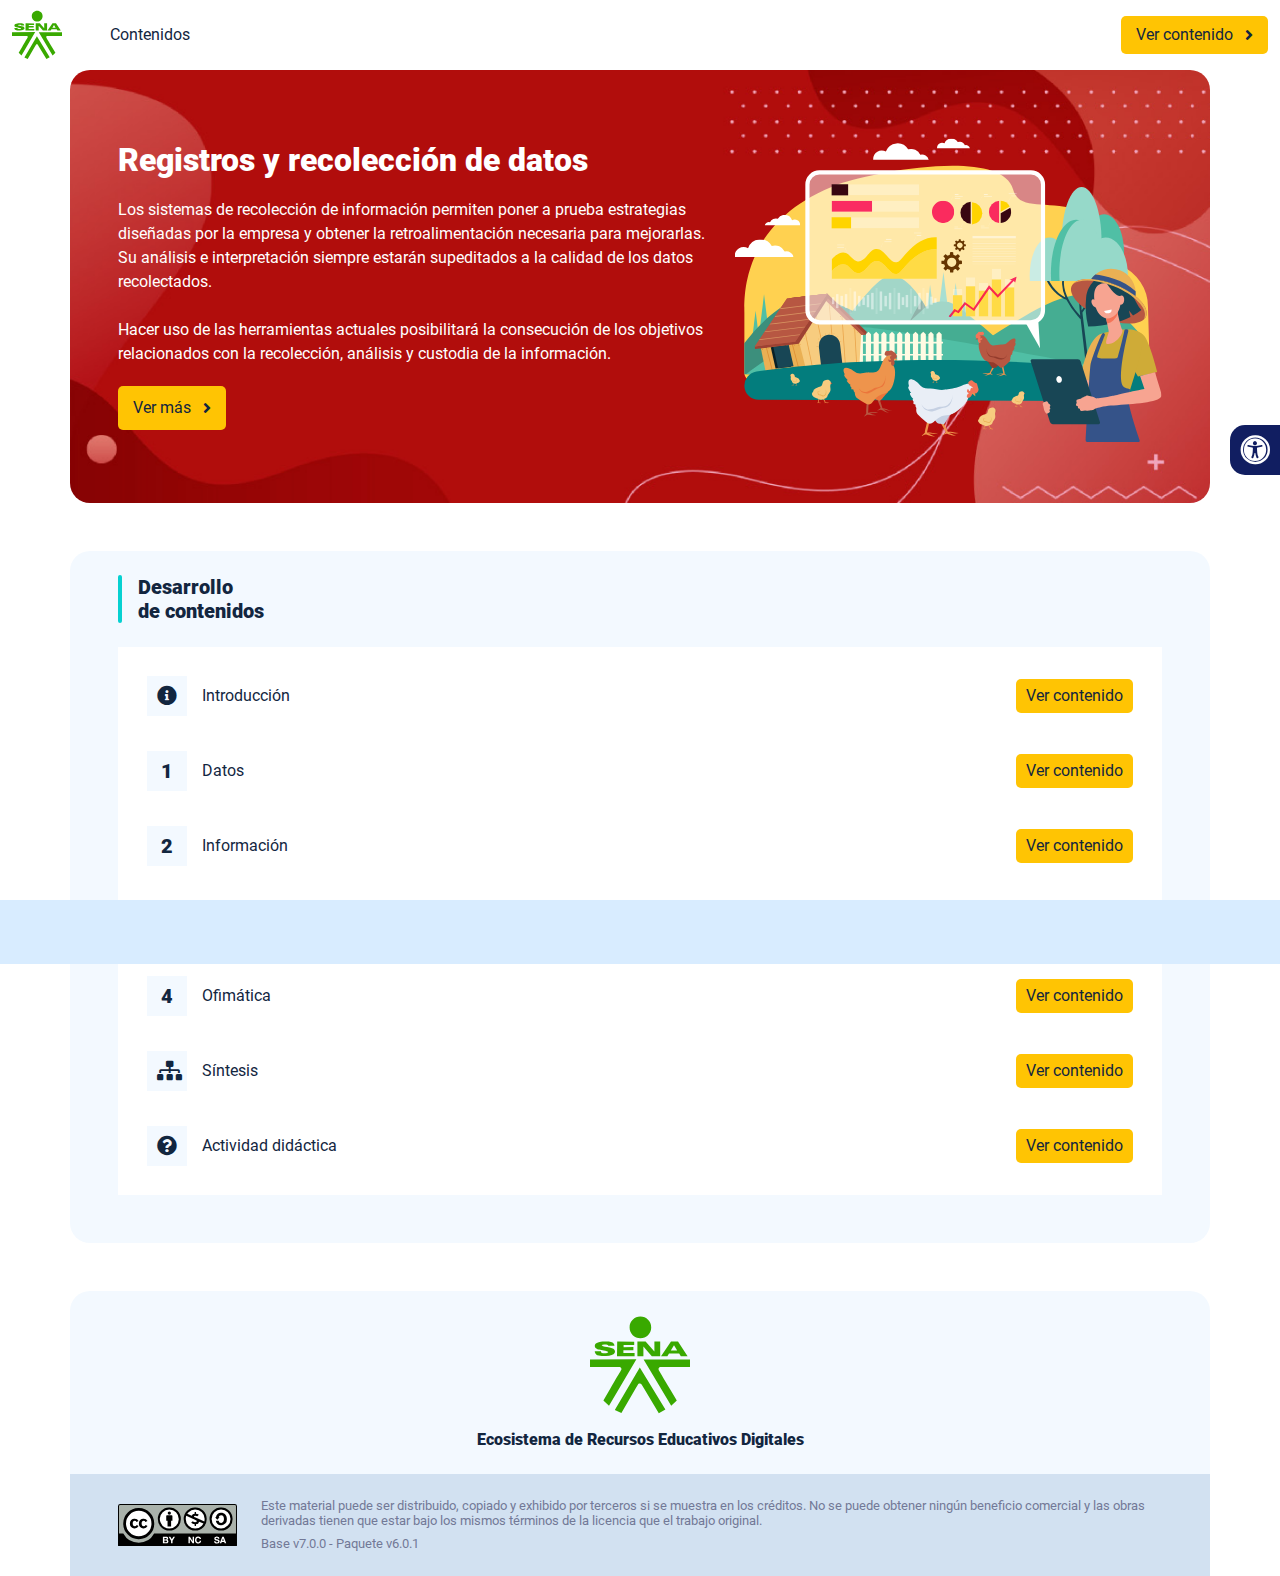
<file: index.html>
<!DOCTYPE html><html lang=""><head><meta charset="utf-8"><meta http-equiv="X-UA-Compatible" content="IE=edge"><meta name="viewport" content="width=device-width,initial-scale=1"><link rel="icon" href="favicon.ico"><title>Registros y recolección de datos</title><link href="css/chunk-0c047e41.3babef71.css" rel="prefetch"><link href="css/chunk-25b302c8.3babef71.css" rel="prefetch"><link href="css/chunk-26fc7596.3babef71.css" rel="prefetch"><link href="css/chunk-2d2747e2.3babef71.css" rel="prefetch"><link href="css/chunk-32334cb6.3babef71.css" rel="prefetch"><link href="css/chunk-3c57cd7b.3babef71.css" rel="prefetch"><link href="css/chunk-4f2d402a.3babef71.css" rel="prefetch"><link href="css/chunk-515a8379.66611c52.css" rel="prefetch"><link href="css/chunk-59974754.cb551f43.css" rel="prefetch"><link href="css/chunk-60cbc06b.09438581.css" rel="prefetch"><link href="css/chunk-6e1e538a.3ba0a060.css" rel="prefetch"><link href="css/chunk-766a929b.3b4ae7b9.css" rel="prefetch"><link href="css/chunk-f2df7d2c.3babef71.css" rel="prefetch"><link href="css/comple.f2c17f23.css" rel="prefetch"><link href="css/creditos.8e064755.css" rel="prefetch"><link href="css/glosario.a7bdaee2.css" rel="prefetch"><link href="css/referencias.eb348b3d.css" rel="prefetch"><link href="js/actividad.442883d9.js" rel="prefetch"><link href="js/chunk-0206bfa0.fbcb801b.js" rel="prefetch"><link href="js/chunk-0c047e41.c93e636b.js" rel="prefetch"><link href="js/chunk-13a6037e.47d7da63.js" rel="prefetch"><link href="js/chunk-18f95272.8cc31be1.js" rel="prefetch"><link href="js/chunk-25b302c8.e4a9087b.js" rel="prefetch"><link href="js/chunk-26fc7596.eba76383.js" rel="prefetch"><link href="js/chunk-2c06842c.ee78365c.js" rel="prefetch"><link href="js/chunk-2d0c5615.d7c7fea3.js" rel="prefetch"><link href="js/chunk-2d0e96ec.6332f6f8.js" rel="prefetch"><link href="js/chunk-2d208d90.440b5e7e.js" rel="prefetch"><link href="js/chunk-2d21d0e2.d061f3e9.js" rel="prefetch"><link href="js/chunk-2d22c123.4eaafe36.js" rel="prefetch"><link href="js/chunk-2d2747e2.92eb3dc5.js" rel="prefetch"><link href="js/chunk-2e80bb9a.f5f91733.js" rel="prefetch"><link href="js/chunk-319206de.3faa5257.js" rel="prefetch"><link href="js/chunk-32334cb6.e4cb5e8f.js" rel="prefetch"><link href="js/chunk-36769079.00cac6ab.js" rel="prefetch"><link href="js/chunk-3c57cd7b.25993372.js" rel="prefetch"><link href="js/chunk-4cdd78c0.be97f210.js" rel="prefetch"><link href="js/chunk-4f2d402a.8e19b5a7.js" rel="prefetch"><link href="js/chunk-515a8379.1a9ac9f5.js" rel="prefetch"><link href="js/chunk-53ccb27e.a4d1166c.js" rel="prefetch"><link href="js/chunk-55d286b8.5f60a1a0.js" rel="prefetch"><link href="js/chunk-59974754.c8c954a2.js" rel="prefetch"><link href="js/chunk-60cbc06b.e2d94f73.js" rel="prefetch"><link href="js/chunk-659152b8.d4cd6718.js" rel="prefetch"><link href="js/chunk-6e1e538a.d5b7f1d6.js" rel="prefetch"><link href="js/chunk-766a929b.3e7bd3ca.js" rel="prefetch"><link href="js/chunk-c796899c.702a4d0c.js" rel="prefetch"><link href="js/chunk-e8a7823a.78e05249.js" rel="prefetch"><link href="js/chunk-f2df7d2c.213e5ca0.js" rel="prefetch"><link href="js/chunk-fde47172.1e5f4771.js" rel="prefetch"><link href="js/comple.d5244867.js" rel="prefetch"><link href="js/creditos.903a22f5.js" rel="prefetch"><link href="js/glosario.09d6f0cd.js" rel="prefetch"><link href="js/intro.9aef8785.js" rel="prefetch"><link href="js/referencias.9c30a30e.js" rel="prefetch"><link href="js/sintesis.c4fcc448.js" rel="prefetch"><link href="js/tema1.7a748246.js" rel="prefetch"><link href="js/tema2.08702a72.js" rel="prefetch"><link href="js/tema3.60902fba.js" rel="prefetch"><link href="js/tema4.0b04a168.js" rel="prefetch"><link href="css/app.92286ee9.css" rel="preload" as="style"><link href="css/chunk-vendors.570166ad.css" rel="preload" as="style"><link href="js/app.66a17815.js" rel="preload" as="script"><link href="js/chunk-vendors.032c31dc.js" rel="preload" as="script"><link href="css/chunk-vendors.570166ad.css" rel="stylesheet"><link href="css/app.92286ee9.css" rel="stylesheet"></head><body><noscript><strong>We're sorry but Registros y recolección de datos doesn't work properly without JavaScript enabled. Please enable it to continue.</strong></noscript><div id="app"></div><script src="js/chunk-vendors.032c31dc.js"></script><script src="js/app.66a17815.js"></script></body></html>
</file>
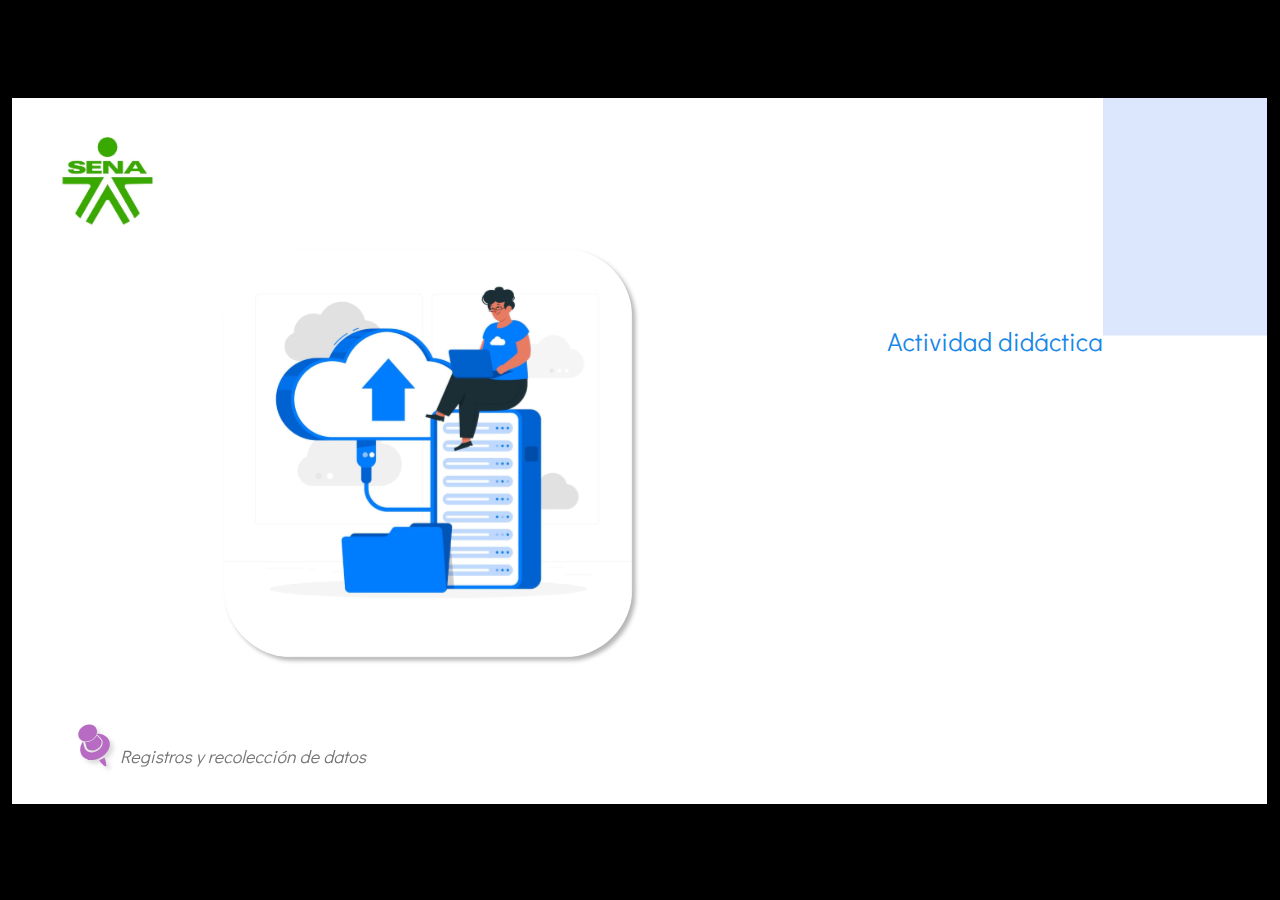
<file: actividades/actividad.html>
﻿<!doctype html>
<html lang="es">
<head>
  <meta charset="utf-8">
  <!-- Creado con Storyline 360 - http://www.articulate.com  -->
  <!-- version: 3.75.30269.0 -->
  <title>Actividad did&#225;ctica</title>
  <meta http-equiv="x-ua-compatible" content="IE=edge"/>
  <meta name="viewport" content="width=device-width,initial-scale=1,user-scalable=no,shrink-to-fit=no,minimal-ui"/>
  <meta name="apple-mobile-web-app-capable" content="yes"/>
  <style>
    html, body { height: 100%; padding: 0; margin: 0 }
    #app { height: 100%; width: 100%; }
  </style>

  <script>
    window.DS = {};
    window.globals = {
      DATA_PATH_BASE: '',
      HAS_FRAME: true,
      HAS_SLIDE: true,

      lmsPresent: false,
      tinCanPresent: false,
      cmi5Present: false,
      aoSupport: false,
      scale: 'show all',
      captureRc: false,
      browserSize: 'optimal',
      bgColor: '#000000',
      features: 'AccessibleVideo,BackgroundAudio,ConnectionMessages,FullScreenToggle,InsertSvgPicture,LayerPresentAsDialog,MultipleQuizTracking,PlayerSpeedControl,StreamingVideo,UpdatedThemeEditor,UseAudioElement,VideoTranscripts',
      themeName: 'classic',
      preloaderColor: '#FFFFFF',
      suppressAnalytics: false,
      productChannel: 'stable',
      publishSource: 'storyline',
      aid: 'aid|5304b41d-7af7-4125-b8d1-83eb222823e2',
      cid: 'e708070a-1f73-47a8-af15-5717c3526a7d',
      playerVersion: '3.75.30269.0',
      publishTimestamp: '2023-09-04T05:23:40.8325004Z',
      maxIosVideoElements: 10,
      connectionSettings: { },

      
      parseParams: function(qs) {
        if (window.globals.parsedParams != null) {
          return window.globals.parsedParams;
        }
        qs = (qs || window.location.search.substr(1)).split('+').join(' ');
        var params = {},
            tokens,
            re = /[?&]?([^=]+)=([^&]*)/g;

        while (tokens = re.exec(qs)) {
          params[decodeURIComponent(tokens[1]).trim()] =
            decodeURIComponent(tokens[2]).trim();
        }
        window.globals.parsedParams = params;
        return params;
      }

    };
  </script>
  <script>
    var isIe11 = ('ActiveXObject' in window || window.MSBlobBuilder != null)
      && window.msCrypto != null && !window.ActiveXObject;
    if (isIe11) {
      window.globals.unsupportedBrowser = true;
      document.write(atob('[base64]'));
    }
  </script>
  
  <script>window.THREE = { };</script>
  
</head>
<body style="background: #000000" class="cs-HTML theme-classic">
  <!-- 360 -->
  <script>!function(){var e,i=/iPhone/i,o=/iPod/i,n=/iPad/i,t=/\biOS-universal(?:.+)Mac\b/i,r=/\bAndroid(?:.+)Mobile\b/i,a=/Android/i,d=/(?:SD4930UR|\bSilk(?:.+)Mobile\b)/i,p=/Silk/i,l=/Windows Phone/i,u=/\bWindows(?:.+)ARM\b/i,b=/BlackBerry/i,s=/BB10/i,c=/Opera Mini/i,f=/\b(CriOS|Chrome)(?:.+)Mobile/i,h=/Mobile(?:.+)Firefox\b/i,v=function(e){return void 0!==e&&"MacIntel"===e.platform&&"number"==typeof e.maxTouchPoints&&e.maxTouchPoints>1&&"undefined"==typeof MSStream};e=function(e){var m={userAgent:"",platform:"",maxTouchPoints:0};e||"undefined"==typeof navigator?"string"==typeof e?m.userAgent=e:e&&e.userAgent&&(m={userAgent:e.userAgent,platform:e.platform,maxTouchPoints:e.maxTouchPoints||0}):m={userAgent:navigator.userAgent,platform:navigator.platform,maxTouchPoints:navigator.maxTouchPoints||0};var g=m.userAgent,y=g.split("[FBAN");void 0!==y[1]&&(g=y[0]),void 0!==(y=g.split("Twitter"))[1]&&(g=y[0]);var A=function(e){return function(i){return i.test(e)}}(g),w={apple:{phone:A(i)&&!A(l),ipod:A(o),tablet:!A(i)&&(A(n)||v(m))&&!A(l),universal:A(t),device:(A(i)||A(o)||A(n)||A(t)||v(m))&&!A(l)},amazon:{phone:A(d),tablet:!A(d)&&A(p),device:A(d)||A(p)},android:{phone:!A(l)&&A(d)||!A(l)&&A(r),tablet:!A(l)&&!A(d)&&!A(r)&&(A(p)||A(a)),device:!A(l)&&(A(d)||A(p)||A(r)||A(a))||A(/\bokhttp\b/i)},windows:{phone:A(l),tablet:A(u),device:A(l)||A(u)},other:{blackberry:A(b),blackberry10:A(s),opera:A(c),firefox:A(h),chrome:A(f),device:A(b)||A(s)||A(c)||A(h)||A(f)},any:!1,phone:!1,tablet:!1};return w.any=w.apple.device||w.android.device||w.windows.device||w.other.device,w.phone=w.apple.phone||w.android.phone||w.windows.phone,w.tablet=w.apple.tablet||w.android.tablet||w.windows.tablet,w}(),"object"==typeof exports&&"undefined"!=typeof module?module.exports=e:"function"==typeof define&&define.amd?define((function(){return e})):this.isMobile=e}();
    window.isMobile.apple.tablet = window.isMobile.apple.tablet ||
      (navigator.platform === 'MacIntel' && navigator.maxTouchPoints > 1);
    window.isMobile.apple.device = window.isMobile.apple.device || window.isMobile.apple.tablet;
    window.isMobile.tablet = window.isMobile.tablet || window.isMobile.apple.tablet;
    window.isMobile.any = window.isMobile.any || window.isMobile.apple.tablet;
  </script>

  <div id="focus-sink" tabindex="-1"></div>

  <div id="preso"></div>
  <script>
    (function() {

      var classTypes = [ 'desktop', 'mobile', 'phone', 'tablet' ];

      var addDeviceClasses = function(prefix, testObj) {
        var curr, i;
        for (i = 0; i < classTypes.length; i++) {
          curr = classTypes[i];
          if (testObj[curr]) {
            document.body.classList.add(prefix + curr);
          }
        }
      };

      var params = window.globals.parseParams(),
          isDevicePreview = params.devicepreview === '1',
          isPhoneOverride = params.deviceType === 'phone' || (isDevicePreview && params.phone == '1'),
          isTabletOverride = (params.deviceType === 'tablet' || isDevicePreview) && !isPhoneOverride,
          isMobileOverride = isPhoneOverride || isTabletOverride;

      var deviceView = {
        desktop: !window.isMobile.any && !isMobileOverride,
        mobile: window.isMobile.any || isMobileOverride,
        phone: isPhoneOverride || (window.isMobile.phone && !isTabletOverride),
        tablet: isTabletOverride || window.isMobile.tablet
      };

      window.globals.deviceView = deviceView;
      window.isMobile.desktop = !window.isMobile.any;
      window.isMobile.mobile = window.isMobile.any;

      addDeviceClasses('view-', deviceView);

    })();
  </script>
  
  <script src='story_content/user.js' type=text/javascript></script>
  <div class="slide-loader"></div>

  <script>
    if (window.globals.deviceView.isMobile) { var doc = document, loader = doc.body.querySelector('.slide-loader'); [ 1, 2, 3 ].forEach(function(n) { var d = doc.createElement('div'); d.style.backgroundColor = window.globals.preloaderColor; d.classList.add('mobile-loader-dot'); d.classList.add('dot' + n); loader.appendChild(d); }); }
  </script>

  <div class="mobile-load-title-overlay" style="display: none">
    <div class="mobile-load-title">Actividad did&#225;ctica</div>
  </div>

  <div class="mobile-chrome-warning"></div>

  
<style>
  .warn-connection-dialog {
    display: none;
    background: transparent;
    pointer-events: none;
    position: fixed;
    left: 0;
    top: 0;
    width: 100%;
    height: 100%;
    z-index: 999;
  }

  .warn-connection-content {
    border-radius: 4px;
    background: white;
    border: 1px solid #E7E7E7;
    color: #333333;
    box-shadow: 0 2px 4px rgba(0, 0, 0, 0.25);
    transition: all 150ms ease-out;
    position: absolute;
    white-space: nowrap;
  }

  .view-phone.is-landscape .warn-connection-content {
    left: 23px;
    bottom: 23px;
  }

  .view-tablet.is-landscape .warn-connection-content {
    left: 50%;
    top: 20px;
    transform: translateX(-50%);
  }

  .is-portrait .warn-connection-content {
    transform: translate(-50%, calc(-100% - 15px));
  }

  .warn-connection-content p {
    display: inline-block;
    margin: 0 8px 0 0;
    line-height: 33px;
    font-size: 11px;
  }

  .warn-connection-content svg {
    position: relative;
    vertical-align: middle;
    margin: 0 2px 2px 8px;
  }

  .view-desktop .warn-connection-content {
    left: 1.5em;
    bottom: 1.5em;
  }

  .view-desktop .warn-connection-content p {
    font-size: 1.1em;
  }

  .is-offline .warn-connection-dialog {
    display: block;
  }

  .is-offline .cs-panel * {
    pointer-events: none !important;
  }

  .is-offline .cs-panel {
    pointer-events: all !important;
  }

  .is-offline #nav-controls * {
    pointer-events: none !important;
  }

  .is-offline #nav-controls {
    pointer-events: all !important;
  }
</style>

<div class="warn-connection-dialog">
  <div class="warn-connection-content">
    <svg width="17" height="15" viewBox="0 0 17 15" xmlns="http://www.w3.org/2000/svg">
      <path fill="#8F0000" stroke="white" d="M16.07,12.98 L15.88,12.23 L9.51,1.21 C8.97,0.26,7.6,0.26,7.06,1.21 L0.69,12.23 C0.15,13.16,0.81,14.36,1.91,14.36 H14.65 C15.47,14.36,16.05,13.7,16.07,12.98 Z"/>
      <path fill="white" stroke="white" d="M8.58,5.5 C8.35,5.28,8.5,5.35,8.21,5.32 C8.09,5.35,7.97,5.49,7.96,5.67 C7.97,5.79,7.98,5.92,7.98,6.04 L7.98,6.04 C7.99,6.17,8,6.31,8.01,6.43 L8.01,6.44 C8.03,6.92,8.06,7.41,8.09,7.9 L8.09,7.9 C8.12,8.39,8.14,8.88,8.17,9.37 C8.17,9.39,8.18,9.42,8.2,9.44 C8.23,9.46,8.25,9.47,8.28,9.47 C8.31,9.47,8.34,9.46,8.35,9.44 C8.37,9.43,8.38,9.4,8.39,9.35 L8.39,9.34 C8.39,9.24,8.4,9.15,8.4,9.05 L8.4,9.05 C8.41,8.96,8.41,8.86,8.42,8.75 C8.43,8.44,8.45,8.12,8.47,7.81 L8.47,7.81 C8.49,7.49,8.51,7.18,8.53,6.87 C8.55,6.46,8.56,6.05,8.59,5.64 L8.6,5.62 C8.6,5.57,8.59,5.53,8.58,5.5 L8.21,5.32 Z"/>
      <circle fill="white" stroke="white" cx="8.3" cy="11.35" r="0.3"/>
    </svg>
    <p>You are offline. Trying to reconnect...</p>
  </div>
</div>

<script>
  (function() {
    window.DS.connection = {
      warningShown: false,
      assets: {},
      loadingAssetGroup: false,
      retryDelay: 500
    };

    // @TODO this is POC code and can be cleaned up a bit more if we move forward
    // with the feature



    // The `window.globals.features` variable must be set in `webpack.dev.config` when testing locally - it is not enough
    // to have it in the data - but it must be set there as well.
    var useConnectionMessages = window.AbortController != null &&
      window.location.protocol != 'file:' &&
      window.globals.features.indexOf('ConnectionMessages') != -1;

    window.DS.connection.useConnectionMessages = useConnectionMessages

    var assetCount = 0;
    var checkLoadedId;
    var connectionSettings = window.globals.connectionSettings;

    if (useConnectionMessages && connectionSettings != null) {
      var contentEl = document.querySelector('.warn-connection-content');
      var messageEl = contentEl.querySelector('p')

      if (connectionSettings.useDarkTheme) {
        contentEl.style.borderColor = '#BABBBA';
        contentEl.style.backgroundColor = '#282828';
        contentEl.style.color = '#FFFFFF';
      }

      if (connectionSettings.message != null) {
        messageEl.textContent = window.decodeURIComponent(connectionSettings.message);
      }
    }

    function checkAssetsReady() {
      for (var i in DS.connection.assets) {
        if (!DS.connection.assets[i].success) {
          return false;
        }
      }
      return true;
    }

    function stopAssetGroup() {
      if (!useConnectionMessages) { return; }

      assetCount = 0;

      DS.connection.oldAssetGroup = DS.connection.assets;
      DS.connection.assets = {};
      DS.connection.loadingAssetGroup = false;
      clearInterval(checkLoadedId);
    }

    function startAssetGroup() {
      if (!useConnectionMessages) { return; }
      var ticks = 0;
      clearInterval(checkLoadedId);
      checkLoadedId = setInterval(function() {
        var loaded = 0;
        if (assetCount === 0 && loaded === 0) {
          clearInterval(checkLoadedId);
          return;
        }

        for (var i in DS.connection.assets) {
          if (DS.connection.assets[i].success) {
            loaded++;
          }
        }

        if (assetCount === loaded && checkAssetsReady()) {
          for (var i in DS.connection.assets) {
            if (DS.connection.assets[i].action) {
              DS.connection.assets[i].action();
            }
          }
          hideWarning();
          stopAssetGroup();
        }
      }, 100)
    }

    function requiredAsset(url, action, retry, type) {
      if (!useConnectionMessages) { return; }
      if (DS.connection.assets[url]) { return; }

      DS.connection.assets[url] = {
        success: false, action: action, retry: retry, type: type
      };
      assetCount = Object.keys(DS.connection.assets).length;
      if (!DS.connection.loadingAssetGroup) {
        startAssetGroup();
      }
      DS.connection.loadingAssetGroup = true;
    }

    function assetLoaded(url) {
      if (!useConnectionMessages) { return; }
      if (DS.connection.assets[url]) {
        DS.connection.assets[url].success = true;
      }
    }

    function assetFailed(url) {
      if (!useConnectionMessages) { return; }
      if (!DS.connection.assets[url]) {
        if (/\.js$/.test(url)) {
          setTimeout(function() {
            if (DS.connection.lastSlideLoaded != null) {
              DS.connection.lastSlideLoaded();
            }
          }, DS.connection.retryDelay);
        }
        return;
      }
      if (!DS.connection.warningShown) { showWarning(); }
      if (DS.connection.assets[url].retry) {
        setTimeout(function() {
          if (!DS.connection.assets[url].success) {
            DS.connection.assets[url].retry()
          }
        }, DS.connection.retryDelay);
      }
    }

    function hideWarning() {
      document.body.classList.remove('is-offline');
      DS.connection.warningShown = false;
    }
    DS.connection.hideWarning = hideWarning

    function showWarning(btn) {
      document.body.classList.add('is-offline')
      DS.connection.warningShown = true;
      updateWarningPosition();
    }

    function updateWarningPosition() {
      if (!DS.connection.warningShown) {
        return;
      }

      var isPortrait = document.body.classList.contains('is-portrait');
      var warningEl = document.querySelector('.warn-connection-content');

      if (isPortrait) {
        var slide = document.querySelector('.primary-slide');
        var slideRect = slide.getBoundingClientRect();

        warningEl.style.top = `${slideRect.top}px`
        warningEl.style.left = `${slideRect.left + slideRect.width / 2}px`
      } else {
        warningEl.style.top = null;
        warningEl.style.left = null;
      }

      window.requestAnimationFrame(updateWarningPosition);
    }

    // these will all be noops if the feature flag isn't set in
    // the data and `window.globals.features`
    DS.connection.requiredAsset = requiredAsset;
    DS.connection.assetLoaded = assetLoaded;
    DS.connection.assetFailed = assetFailed;
    DS.connection.stopAssetGroup = stopAssetGroup;
    DS.connection.startAssetGroup = startAssetGroup;
  })();
</script>


  <script>
    
    if (window.autoSpider && window.vInterfaceObject) {
      document.querySelector('.mobile-load-title-overlay').style.display = 'none';
    }
  </script>

  

  <link rel="stylesheet" href="html5/data/css/output.min.css" data-noprefix/>
</body>
<script src="html5/lib/scripts/bootstrapper.min.js"></script>
</html>
</file>
<file: css/chunk-0c047e41.3babef71.css>
.actividad[data-v-22adfd6b]{background-color:#f2f2f2}.horizontal-scroll__wrapper[data-v-22adfd6b]{overflow:hidden}.horizontal-scroll[data-v-22adfd6b]{display:flex;transition:transform .5s ease-in-out;align-items:center;flex-wrap:nowrap}.horizontal-scroll[data-v-22adfd6b]:not(.row){width:100%}.horizontal-scroll--item-fw[data-v-22adfd6b]>div{flex-grow:0;flex-shrink:0;width:100%;margin:0!important}
</file>
<file: css/chunk-25b302c8.3babef71.css>
.actividad[data-v-22adfd6b]{background-color:#f2f2f2}.horizontal-scroll__wrapper[data-v-22adfd6b]{overflow:hidden}.horizontal-scroll[data-v-22adfd6b]{display:flex;transition:transform .5s ease-in-out;align-items:center;flex-wrap:nowrap}.horizontal-scroll[data-v-22adfd6b]:not(.row){width:100%}.horizontal-scroll--item-fw[data-v-22adfd6b]>div{flex-grow:0;flex-shrink:0;width:100%;margin:0!important}
</file>
<file: css/chunk-26fc7596.3babef71.css>
.actividad[data-v-22adfd6b]{background-color:#f2f2f2}.horizontal-scroll__wrapper[data-v-22adfd6b]{overflow:hidden}.horizontal-scroll[data-v-22adfd6b]{display:flex;transition:transform .5s ease-in-out;align-items:center;flex-wrap:nowrap}.horizontal-scroll[data-v-22adfd6b]:not(.row){width:100%}.horizontal-scroll--item-fw[data-v-22adfd6b]>div{flex-grow:0;flex-shrink:0;width:100%;margin:0!important}
</file>
<file: css/chunk-2d2747e2.3babef71.css>
.actividad[data-v-22adfd6b]{background-color:#f2f2f2}.horizontal-scroll__wrapper[data-v-22adfd6b]{overflow:hidden}.horizontal-scroll[data-v-22adfd6b]{display:flex;transition:transform .5s ease-in-out;align-items:center;flex-wrap:nowrap}.horizontal-scroll[data-v-22adfd6b]:not(.row){width:100%}.horizontal-scroll--item-fw[data-v-22adfd6b]>div{flex-grow:0;flex-shrink:0;width:100%;margin:0!important}
</file>
<file: css/chunk-32334cb6.3babef71.css>
.actividad[data-v-22adfd6b]{background-color:#f2f2f2}.horizontal-scroll__wrapper[data-v-22adfd6b]{overflow:hidden}.horizontal-scroll[data-v-22adfd6b]{display:flex;transition:transform .5s ease-in-out;align-items:center;flex-wrap:nowrap}.horizontal-scroll[data-v-22adfd6b]:not(.row){width:100%}.horizontal-scroll--item-fw[data-v-22adfd6b]>div{flex-grow:0;flex-shrink:0;width:100%;margin:0!important}
</file>
<file: css/chunk-3c57cd7b.3babef71.css>
.actividad[data-v-22adfd6b]{background-color:#f2f2f2}.horizontal-scroll__wrapper[data-v-22adfd6b]{overflow:hidden}.horizontal-scroll[data-v-22adfd6b]{display:flex;transition:transform .5s ease-in-out;align-items:center;flex-wrap:nowrap}.horizontal-scroll[data-v-22adfd6b]:not(.row){width:100%}.horizontal-scroll--item-fw[data-v-22adfd6b]>div{flex-grow:0;flex-shrink:0;width:100%;margin:0!important}
</file>
<file: css/chunk-4f2d402a.3babef71.css>
.actividad[data-v-22adfd6b]{background-color:#f2f2f2}.horizontal-scroll__wrapper[data-v-22adfd6b]{overflow:hidden}.horizontal-scroll[data-v-22adfd6b]{display:flex;transition:transform .5s ease-in-out;align-items:center;flex-wrap:nowrap}.horizontal-scroll[data-v-22adfd6b]:not(.row){width:100%}.horizontal-scroll--item-fw[data-v-22adfd6b]>div{flex-grow:0;flex-shrink:0;width:100%;margin:0!important}
</file>
<file: css/chunk-515a8379.66611c52.css>
.actividad{background-color:#f2f2f2}.banner-interno{position:relative}.banner-interno__fondo{position:absolute;top:0;bottom:-50px;left:0;right:0;background-color:#b20d0d;background-size:cover;background-position:50%}.banner-interno__titulo{display:flex;align-items:center}.banner-interno__titulo__icono{display:block;width:32px;height:32px;border-radius:50%;background-color:#fff;position:relative}.banner-interno__titulo__icono i{color:#b20d0d;position:absolute;left:50%;top:50%;transform:translate(-50%,-50%)}.banner-interno__titulo h1,.banner-interno__titulo h2,.banner-interno__titulo h3,.banner-interno__titulo h4,.banner-interno__titulo h5,.banner-interno__titulo h6{color:#fff;line-height:1.1em}
</file>
<file: css/chunk-59974754.cb551f43.css>
.actividad{background-color:#f2f2f2}.aside-menu{position:fixed;top:70px;min-height:calc(100vh - 70px);max-height:calc(100vh - 70px);background-color:#f3f9ff;transition:flex .5s ease-in-out,width .5s ease-in-out;overflow-x:hidden;z-index:100001;width:300px}.aside-menu__black-background{position:fixed;inset:0;top:70px;background:rgba(0,0,0,.8);cursor:pointer}.aside-menu a{color:#111e61}.aside-menu__content{width:300px;display:flex;flex-direction:column;justify-content:space-between;min-height:calc(100vh - 70px);max-height:calc(100vh - 70px);border-right:1px solid #d8ecff;position:absolute;background:#fff}@media (max-height:800px){.aside-menu__content{min-height:800px;max-height:800px;overflow-y:auto}}.aside-menu__header{padding:10px;text-align:center;background-color:#d8ecff}.aside-menu__header h4{margin:0}.aside-menu__menu{overflow-y:auto;flex-grow:1;list-style:none;padding-left:0;margin-bottom:0}.aside-menu__menu__item--active .aside-menu__menu__item__lnk,.aside-menu__menu__item--active .aside-menu__sec-menu__item__lnk{background-color:#d8ecff;font-weight:700}.aside-menu__menu__item--sub-menu:hover,.aside-menu__menu__item:hover,.aside-menu__sec-menu__item:hover{background-color:#d8ecff}.aside-menu__menu__item--sub-menu{padding-left:10px}.aside-menu__menu__item--sub-menu--active .aside-menu__menu__item__lnk,.aside-menu__menu__item--sub-menu--active .aside-menu__sec-menu__item__lnk{background-color:#d8ecff;font-weight:700;position:relative}.aside-menu__menu__item--sub-menu--active .aside-menu__menu__item__lnk:before,.aside-menu__menu__item--sub-menu--active .aside-menu__sec-menu__item__lnk:before{content:"";display:block;position:absolute;left:0;bottom:0;top:0;width:4px;border-radius:2px;background-color:#06d1d1}.aside-menu__menu__item__lnk,.aside-menu__sec-menu__item__lnk{display:flex;align-items:center;padding:10px 15px;line-height:1.1em}.aside-menu__menu__item__lnk i,.aside-menu__menu__item__lnk span,.aside-menu__sec-menu__item__lnk i,.aside-menu__sec-menu__item__lnk span{margin-right:10px}.aside-menu__menu__item__lnk i:last-child,.aside-menu__menu__item__lnk span:last-child,.aside-menu__sec-menu__item__lnk i:last-child,.aside-menu__sec-menu__item__lnk span:last-child{margin-right:0}.aside-menu__sec-menu{background-color:#d8ecff;padding:10px 0;flex-shrink:0;margin-bottom:0}.aside-menu__sec-menu__item{padding:10px 15px}.aside-menu__sec-menu__item__lnk{padding:0;border-radius:1em}.aside-menu__sec-menu__item__lnk i{display:block;width:2em;height:2em;padding:.5em 0;text-align:center;background-color:#fff;border-radius:50%}.aside-menu__sec-menu__item__lnk:hover{background-color:#fff}@media (max-width:576px){.aside-menu__sec-menu{padding-bottom:110px}}.main-menu-enter-active{animation:main-menu-open-animation .3s}.main-menu-enter-active .aside-menu__black-background{animation:main-menu-background-animation .3s}.main-menu-leave-active{animation:main-menu-open-animation .3s reverse}.main-menu-leave-active .aside-menu__black-background{animation:main-menu-background-animation .3s reverse}@keyframes main-menu-open-animation{0%{width:0}to{width:300px}}@keyframes main-menu-background-animation{0%{opacity:0}to{opacity:1}}
</file>
<file: css/chunk-60cbc06b.09438581.css>
.actividad[data-v-7e5a4120]{background-color:#f2f2f2}.header[data-v-7e5a4120]{position:sticky;top:0;padding-top:10px;padding-bottom:10px;background-color:#fff;z-index:10010;line-height:1.1em}.header__logo[data-v-7e5a4120]{width:50px}@media (max-width:576px){.header__componente-formativo[data-v-7e5a4120]{font-size:.8em}}.header__menu[data-v-7e5a4120]{cursor:pointer}.header__menu span[data-v-7e5a4120]{font-size:.7em;display:block;line-height:1em;text-align:center;color:#111e61}.header__menu__btn[data-v-7e5a4120]{width:30px;height:30px;position:relative;margin-bottom:4px}.header__menu__btn .line-1[data-v-7e5a4120],.header__menu__btn .line-2[data-v-7e5a4120],.header__menu__btn .line-3[data-v-7e5a4120]{height:4px;width:30px;background-color:#111e61;transform-origin:center center;position:absolute;left:0;border-radius:2px}.header__menu__btn .line-1[data-v-7e5a4120]{top:4px;animation:line-1-inactive-data-v-7e5a4120 .5s ease-in-out forwards}.header__menu__btn .line-2[data-v-7e5a4120]{top:13px;animation:line-2-inactive-data-v-7e5a4120 .5s ease-in-out forwards}.header__menu__btn .line-3[data-v-7e5a4120]{top:22px;animation:line-3-inactive-data-v-7e5a4120 .5s ease-in-out forwards}.header__menu__btn[data-v-7e5a4120]:hover{cursor:pointer}.header__menu__btn--open .line-1[data-v-7e5a4120]{animation:line-1-active-data-v-7e5a4120 .5s ease-in-out forwards}.header__menu__btn--open .line-2[data-v-7e5a4120]{animation:line-2-active-data-v-7e5a4120 .5s ease-in-out forwards}.header__menu__btn--open .line-3[data-v-7e5a4120]{animation:line-3-active-data-v-7e5a4120 .5s ease-in-out forwards}@keyframes line-1-active-data-v-7e5a4120{0%{transform:translate(0) rotate(0)}50%{transform:translateY(9px) rotate(0)}to{transform:translateY(9px) rotate(45deg)}}@keyframes line-2-active-data-v-7e5a4120{0%{transform:scale(1)}to{transform:scale(0)}}@keyframes line-3-active-data-v-7e5a4120{0%{transform:translate(0) rotate(0)}50%{transform:translateY(-9px) rotate(0)}to{transform:translateY(-9px) rotate(-45deg)}}@keyframes line-1-inactive-data-v-7e5a4120{0%{transform:translateY(9px) rotate(45deg)}50%{transform:translateY(9px) rotate(0)}to{transform:translate(0) rotate(0)}}@keyframes line-2-inactive-data-v-7e5a4120{0%{transform:scale(0)}to{transform:scale(1)}}@keyframes line-3-inactive-data-v-7e5a4120{0%{transform:translateY(-9px) rotate(-45deg)}50%{transform:translateY(-9px) rotate(0)}to{transform:translate(0) rotate(0)}}
</file>
<file: css/chunk-6e1e538a.3ba0a060.css>
.actividad[data-v-4f6b7c58]{background-color:#f2f2f2}.accesibilidad[data-v-4f6b7c58]{position:fixed;right:0;top:50vh;height:50px;background-color:#111e61;border-top-left-radius:15px;border-bottom-left-radius:15px;transform:translateY(-50%) translateX(100%) translateX(-50px);overflow:hidden;transition:transform .3s ease-in-out,height .3s ease-in-out}.accesibilidad[data-v-4f6b7c58]:hover{transform:translateY(-50%) translateX(0);height:12.75rem}.accesibilidad [data-v-4f6b7c58]{color:#fff}.accesibilidad__menu__content .accesibilidad__menu__item[data-v-4f6b7c58]{cursor:pointer}.accesibilidad__menu__content .accesibilidad__menu__item[data-v-4f6b7c58]:hover{background-color:#273685}.accesibilidad__menu__content .accesibilidad__menu__item[data-v-4f6b7c58]:last-child{border:none}.accesibilidad__menu__item[data-v-4f6b7c58]{display:flex;align-items:center;padding:10px;border-bottom:1px solid #273685;line-height:1em;-moz-user-select:none;user-select:none}.accesibilidad__menu i[data-v-4f6b7c58]{font-size:30px;font-style:normal;margin-right:10px;line-height:1em}.accesibilidad__menu img[data-v-4f6b7c58]{width:30px;margin-right:10px}
</file>
<file: css/chunk-766a929b.3b4ae7b9.css>
.actividad{background-color:#f2f2f2}.barra-avance{display:flex;align-items:center;justify-content:space-between;position:fixed;bottom:0;left:0;width:100%;padding:10px;background-color:#d8ecff;transition:transform .5s ease-in-out;z-index:100000}.barra-avance__barra{margin:0 20px;flex:1;position:relative;max-width:800px}.barra-avance__barra--amarilla,.barra-avance__barra--blanca{height:4px}.barra-avance__barra--amarilla:after,.barra-avance__barra--amarilla:before,.barra-avance__barra--blanca:after,.barra-avance__barra--blanca:before{content:"";display:block;width:10px;height:10px;border-radius:50%;position:absolute;top:50%}.barra-avance__barra--amarilla:before,.barra-avance__barra--blanca:before{left:0;transform:translate(-50%,-50%)}.barra-avance__barra--amarilla:after,.barra-avance__barra--blanca:after{right:0;transform:translate(50%,-50%)}.barra-avance__barra--blanca{background-color:#fff}.barra-avance__barra--blanca:after,.barra-avance__barra--blanca:before{background-color:#fff}.barra-avance__barra--amarilla{position:absolute;width:100%;top:0;background-color:#ffc403}.barra-avance__barra--amarilla:after,.barra-avance__barra--amarilla:before{background-color:#ffc403}.barra-avance__boton--regresar{background-color:#b0c0d2}.barra-avance__boton--regresar span{color:#111e61!important}.barra-avance__boton--disable{opacity:0;pointer-events:none}.barra-avance--open{transform:translateY(0)}.barra-avance--close{transform:translateY(100%)}
</file>
<file: css/chunk-f2df7d2c.3babef71.css>
.actividad[data-v-22adfd6b]{background-color:#f2f2f2}.horizontal-scroll__wrapper[data-v-22adfd6b]{overflow:hidden}.horizontal-scroll[data-v-22adfd6b]{display:flex;transition:transform .5s ease-in-out;align-items:center;flex-wrap:nowrap}.horizontal-scroll[data-v-22adfd6b]:not(.row){width:100%}.horizontal-scroll--item-fw[data-v-22adfd6b]>div{flex-grow:0;flex-shrink:0;width:100%;margin:0!important}
</file>
<file: css/comple.f2c17f23.css>
.banner-interno{position:relative}.banner-interno__fondo{position:absolute;top:0;bottom:-50px;left:0;right:0;background-color:#b20d0d;background-size:cover;background-position:50%}.banner-interno__titulo{display:flex;align-items:center}.banner-interno__titulo__icono{display:block;width:32px;height:32px;border-radius:50%;background-color:#fff;position:relative}.banner-interno__titulo__icono i{color:#b20d0d;position:absolute;left:50%;top:50%;transform:translate(-50%,-50%)}.banner-interno__titulo h1,.banner-interno__titulo h2,.banner-interno__titulo h3,.banner-interno__titulo h4,.banner-interno__titulo h5,.banner-interno__titulo h6{color:#fff;line-height:1.1em}.actividad{background-color:#f2f2f2}.complementario__enlaces{display:flex;justify-content:center;flex-wrap:wrap}.complementario__enlaces a{margin:0 5px}.complementario__btn{font-size:1.5em;line-height:1em}table{width:calc(100% - 1px);min-width:800px}table thead{background-color:#d8ecff}table thead th{border-color:#d8ecff}table td,table th{padding:25px 20px;text-align:center}
</file>
<file: css/creditos.8e064755.css>
.banner-interno{position:relative}.banner-interno__fondo{position:absolute;top:0;bottom:-50px;left:0;right:0;background-color:#b20d0d;background-size:cover;background-position:50%}.banner-interno__titulo{display:flex;align-items:center}.banner-interno__titulo__icono{display:block;width:32px;height:32px;border-radius:50%;background-color:#fff;position:relative}.banner-interno__titulo__icono i{color:#b20d0d;position:absolute;left:50%;top:50%;transform:translate(-50%,-50%)}.banner-interno__titulo h1,.banner-interno__titulo h2,.banner-interno__titulo h3,.banner-interno__titulo h4,.banner-interno__titulo h5,.banner-interno__titulo h6{color:#fff;line-height:1.1em}.actividad{background-color:#f2f2f2}.creditos-vista .tarjeta.credito{background-color:#d2e1f1}.creditos{color:#727997;overflow-x:auto}.creditos__item{min-width:490px}.creditos p{line-height:1.3em;margin-bottom:0;color:#727997}.creditos__titulo{font-weight:700;background-color:#d2e1f1;padding:5px 10px;border-top-radius:5px;border-top-left-radius:5px;border-top-right-radius:5px}.creditos table td,.creditos table th{border-color:#d2e1f1}
</file>
<file: css/glosario.a7bdaee2.css>
.banner-interno{position:relative}.banner-interno__fondo{position:absolute;top:0;bottom:-50px;left:0;right:0;background-color:#b20d0d;background-size:cover;background-position:50%}.banner-interno__titulo{display:flex;align-items:center}.banner-interno__titulo__icono{display:block;width:32px;height:32px;border-radius:50%;background-color:#fff;position:relative}.banner-interno__titulo__icono i{color:#b20d0d;position:absolute;left:50%;top:50%;transform:translate(-50%,-50%)}.banner-interno__titulo h1,.banner-interno__titulo h2,.banner-interno__titulo h3,.banner-interno__titulo h4,.banner-interno__titulo h5,.banner-interno__titulo h6{color:#fff;line-height:1.1em}.actividad{background-color:#f2f2f2}.glosario__letra-item{display:flex}.glosario__letra-item__texto{padding-top:5px}.glosario__letra-item__letra__icono{width:32px;height:32px;position:relative;line-height:1em;border-radius:50%;background-color:#d2e1f1}.glosario__letra-item__letra__icono span{position:absolute;left:50%;top:50%;transform:translate(-50%,-50%);font-size:1.1em;font-weight:900}
</file>
<file: css/referencias.eb348b3d.css>
.banner-interno{position:relative}.banner-interno__fondo{position:absolute;top:0;bottom:-50px;left:0;right:0;background-color:#b20d0d;background-size:cover;background-position:50%}.banner-interno__titulo{display:flex;align-items:center}.banner-interno__titulo__icono{display:block;width:32px;height:32px;border-radius:50%;background-color:#fff;position:relative}.banner-interno__titulo__icono i{color:#b20d0d;position:absolute;left:50%;top:50%;transform:translate(-50%,-50%)}.banner-interno__titulo h1,.banner-interno__titulo h2,.banner-interno__titulo h3,.banner-interno__titulo h4,.banner-interno__titulo h5,.banner-interno__titulo h6{color:#fff;line-height:1.1em}.actividad{background-color:#f2f2f2}.referencias__item:last-child hr{display:none}.referencias__item a{color:#2196f3;text-decoration:underline;overflow-wrap:break-word}
</file>
<file: css/app.92286ee9.css>
*{box-sizing:inherit}:after,:before{box-sizing:inherit}html{height:100%;line-height:1.15;box-sizing:border-box;-webkit-font-smoothing:antialiased;-moz-osx-font-smoothing:grayscale;-webkit-text-size-adjust:100%;-ms-text-size-adjust:100%;text-rendering:optimizeLegibility}a,abbr,acronym,address,applet,article,aside,audio,b,big,blockquote,body,canvas,caption,center,cite,code,dd,del,details,dfn,div,dl,dt,em,embed,fieldset,figcaption,figure,footer,form,h1,h2,h3,h4,h5,h6,header,hgroup,html,i,iframe,img,ins,kbd,label,legend,li,mark,menu,nav,object,ol,output,p,pre,q,ruby,s,samp,section,small,span,strike,strong,sub,summary,sup,table,tbody,td,tfoot,th,thead,time,tr,tt,u,ul,var,video{margin:0;padding:0;border:0;outline:0;background:transparent;vertical-align:baseline}article,aside,details,figcaption,figure,footer,header,main,menu,nav,section,summary{display:block}[hidden],template{display:none}hr{box-sizing:content-box;height:0;border-bottom:1px solid #e8e8e8;border-left:0;border-right:0;border-top:0;margin:1.5em 0;overflow:visible}[hidden]{display:none}a{font-family:Roboto,sans-serif;font-size:1em;font-weight:400;text-decoration:none;color:#12263f;background-color:transparent;transition:all .15s ease-in-out;-webkit-text-decoration-skip:objects}a:active,a:hover{outline-width:0}a:active,a:focus,a:hover{color:#000}[type=button],[type=reset],[type=submit],button{-moz-appearance:none;appearance:none;cursor:pointer;display:inline-block;vertical-align:middle;border:0;border-radius:5px;color:#12263f;background-color:#ffc403;font-family:Roboto,sans-serif;font-weight:400;font-size:1em;-webkit-font-smoothing:antialiased;line-height:1em;white-space:nowrap;text-decoration:none;text-transform:none;padding:.75em 1.5em;margin:0;-moz-user-select:none;user-select:none;overflow:visible;transition:background-color .15s ease-in-out}[type=button]:focus,[type=button]:hover,[type=reset]:focus,[type=reset]:hover,[type=submit]:focus,[type=submit]:hover,button:focus,button:hover{background-color:#ffc403;color:#12263f}[type=button]:disabled,[type=reset]:disabled,[type=submit]:disabled,button:disabled{cursor:not-allowed;opacity:.5}[type=button]:disabled:hover,[type=reset]:disabled:hover,[type=submit]:disabled:hover,button:disabled:hover{background-color:#ffc403}input,select,textarea{margin:0;display:block;font-family:Roboto,sans-serif;font-size:16px}input{overflow:visible}[type=color],[type=date],[type=datetime-local],[type=datetime],[type=email],[type=month],[type=number],[type=password],[type=search],[type=tel],[type=text],[type=time],[type=url],[type=week],input:not([type]),select,select[multiple],textarea{background-color:#fff;border:1px solid #e8e8e8;border-radius:5px;box-shadow:inset 0 1px 3px rgba(0,0,0,.06);box-sizing:inherit;margin-bottom:.75em;padding:.5em;transition:border-color .15s ease-in-out;width:100%}[type=color]:hover,[type=date]:hover,[type=datetime-local]:hover,[type=datetime]:hover,[type=email]:hover,[type=month]:hover,[type=number]:hover,[type=password]:hover,[type=search]:hover,[type=tel]:hover,[type=text]:hover,[type=time]:hover,[type=url]:hover,[type=week]:hover,input:not([type]):hover,select:hover,select[multiple]:hover,textarea:hover{border-color:shade(#e8e8e8,20%)}[type=color]:focus,[type=date]:focus,[type=datetime-local]:focus,[type=datetime]:focus,[type=email]:focus,[type=month]:focus,[type=number]:focus,[type=password]:focus,[type=search]:focus,[type=tel]:focus,[type=text]:focus,[type=time]:focus,[type=url]:focus,[type=week]:focus,input:not([type]):focus,select:focus,select[multiple]:focus,textarea:focus{border-color:#06d1d1;box-shadow:inset 0 1px 3px rgba(0,0,0,.06),0 0 5px rgba(154,11,11,.7);outline:none}[type=color]:disabled,[type=date]:disabled,[type=datetime-local]:disabled,[type=datetime]:disabled,[type=email]:disabled,[type=month]:disabled,[type=number]:disabled,[type=password]:disabled,[type=search]:disabled,[type=tel]:disabled,[type=text]:disabled,[type=time]:disabled,[type=url]:disabled,[type=week]:disabled,input:not([type]):disabled,select:disabled,select[multiple]:disabled,textarea:disabled{background-color:shade(#fff,5%);cursor:not-allowed}[type=color]:disabled:hover,[type=date]:disabled:hover,[type=datetime-local]:disabled:hover,[type=datetime]:disabled:hover,[type=email]:disabled:hover,[type=month]:disabled:hover,[type=number]:disabled:hover,[type=password]:disabled:hover,[type=search]:disabled:hover,[type=tel]:disabled:hover,[type=text]:disabled:hover,[type=time]:disabled:hover,[type=url]:disabled:hover,[type=week]:disabled:hover,input:not([type]):disabled:hover,select:disabled:hover,select[multiple]:disabled:hover,textarea:disabled:hover{border:1px solid #e8e8e8}select{text-transform:none;max-width:100%;border-radius:5px}::-webkit-file-upload-button{background-color:#ffc403;border:none;cursor:pointer;color:#12263f;border-radius:5px;padding:.75em 1.5em}::-webkit-file-upload-button:hover{background-color:#ffc403}optgroup{font-weight:700}fieldset{border:1px solid #e8e8e8;background-color:transparent;padding:1.5em;-webkit-margin-start:0;-webkit-margin-end:0;-webkit-padding-before:1.5em;-webkit-padding-start:1.5em;-webkit-padding-end:1.5em;-webkit-padding-after:1.5em}legend{box-sizing:border-box;color:inherit;display:table;max-width:100%;padding:0;white-space:normal;font-weight:600;-webkit-padding-start:0;-webkit-padding-end:0}label,legend{margin-bottom:.375em}label{display:block;font-size:1em;font-family:Roboto,sans-serif;font-weight:900}textarea{overflow:auto;resize:vertical}[type=checkbox],[type=radio]{box-sizing:border-box;padding:0;display:inline;margin-right:.375em}[type=number]::-webkit-inner-spin-button,[type=number]::-webkit-outer-spin-button{height:auto}[type=search]{-webkit-appearance:textfield;outline-offset:-2px}[type=search]::-webkit-search-cancel-button,[type=search]::-webkit-search-decoration{-webkit-appearance:none;-moz-appearance:none}::-moz-placeholder{color:#999}::placeholder{color:#999}::-webkit-file-upload-button{-webkit-appearance:button;-moz-appearance:button;font:inherit}[type=file]{margin-bottom:.75em;width:100%}[type=button],[type=reset],[type=submit],button{-webkit-appearance:button}[type=button]::-moz-focus-inner,[type=reset]::-moz-focus-inner,[type=submit]::-moz-focus-inner,button::-moz-focus-inner{border-style:none;padding:0}[type=button]:-moz-focusring,[type=reset]:-moz-focusring,[type=submit]:-moz-focusring,button:-moz-focusring{outline:1px dotted ButtonText}progress{vertical-align:baseline}ol,ul{list-style:none;margin-bottom:1em}dt{font-weight:700}figure,img,picture,svg{margin:0;width:100%;max-width:100%}figcaption{display:block;background-color:#e8e8e8;padding:.75em 1.5em;font-size:.8em;font-weight:700}img,svg{display:block;border-style:none}svg:not(:root){overflow:hidden}audio,canvas,progress,video{display:inline-block}audio:not([controls]){display:none;height:0}template{display:none}table{border-collapse:collapse;border-spacing:0;table-layout:fixed;width:100%}td,th,tr{vertical-align:middle}td,th{border:1px solid #e8e8e8;padding:.75em}th{font-size:.875em;line-height:1.2}td{line-height:1.5}body{font-size:16px;font-weight:400;line-height:1.5}body,h1,h2,h3,h4,h5,h6{color:#12263f;font-family:Roboto,sans-serif}h1,h2,h3,h4,h5,h6{font-weight:900;line-height:1.2;margin:0 0 .75em}h1{font-size:2em}h2{font-size:1.5em}h3{font-size:1.25em}h4{font-size:1.125em}h5{font-size:1em}h6{font-size:.875em}p{font-family:Roboto,sans-serif;font-size:1em;font-weight:400;line-height:1.5;color:#12263f;margin-bottom:1em}b,strong{font-weight:700}dfn,em,i{font-style:italic}br{line-height:2em}u{text-decoration:underline}code,kbd,pre,samp{color:#727997;font-family:Lucida Console,Courier New,monospace;font-size:1em}sub,sup{font-size:75%;line-height:0;position:relative;vertical-align:baseline}sub{bottom:-.25em}sup{top:-.5em}small{font-size:80%}mark{background-color:#ffeb3b;color:#000}abbr[title]{border-bottom:none;text-decoration:underline;text-decoration:underline dotted}blockquote,q{quotes:none}::selection{background:#2196f3!important;color:#fff!important;text-shadow:none}::-moz-selection{background:#2196f3!important;color:#fff!important;text-shadow:none}img::selection{background:transparent}img::-moz-selection{background:transparent}body{-webkit-tap-highlight-color:#2196F3!important}details,menu{display:block}summary{display:list-item}@media print{*{background:transparent!important;color:#000!important;box-shadow:none!important;text-shadow:none!important}:after,:before,:first-letter,:first-line{background:transparent!important;color:#000!important;box-shadow:none!important;text-shadow:none!important}a,a:visited{text-decoration:underline}a[href]:after{content:" (" attr(href) ")"}a abbr[title]:after{content:" (" attr(title) ")"}a[href^="#"]:after,a[href^="javascript:"]:after{content:""}blockquote,pre{border:1px solid #999;page-break-inside:avoid}thead{display:table-header-group}img,tr{page-break-inside:avoid}img{max-width:100%!important}h2,h3,p{orphans:3;widows:3}h2,h3{page-break-after:avoid}}[data-aos][data-aos][data-aos-duration="50"],body[data-aos-duration="50"] [data-aos]{transition-duration:50ms}[data-aos][data-aos][data-aos-delay="50"],body[data-aos-delay="50"] [data-aos]{transition-delay:0s}[data-aos][data-aos][data-aos-delay="50"].aos-animate,body[data-aos-delay="50"] [data-aos].aos-animate{transition-delay:50ms}[data-aos][data-aos][data-aos-duration="100"],body[data-aos-duration="100"] [data-aos]{transition-duration:.1s}[data-aos][data-aos][data-aos-delay="100"],body[data-aos-delay="100"] [data-aos]{transition-delay:0s}[data-aos][data-aos][data-aos-delay="100"].aos-animate,body[data-aos-delay="100"] [data-aos].aos-animate{transition-delay:.1s}[data-aos][data-aos][data-aos-duration="150"],body[data-aos-duration="150"] [data-aos]{transition-duration:.15s}[data-aos][data-aos][data-aos-delay="150"],body[data-aos-delay="150"] [data-aos]{transition-delay:0s}[data-aos][data-aos][data-aos-delay="150"].aos-animate,body[data-aos-delay="150"] [data-aos].aos-animate{transition-delay:.15s}[data-aos][data-aos][data-aos-duration="200"],body[data-aos-duration="200"] [data-aos]{transition-duration:.2s}[data-aos][data-aos][data-aos-delay="200"],body[data-aos-delay="200"] [data-aos]{transition-delay:0s}[data-aos][data-aos][data-aos-delay="200"].aos-animate,body[data-aos-delay="200"] [data-aos].aos-animate{transition-delay:.2s}[data-aos][data-aos][data-aos-duration="250"],body[data-aos-duration="250"] [data-aos]{transition-duration:.25s}[data-aos][data-aos][data-aos-delay="250"],body[data-aos-delay="250"] [data-aos]{transition-delay:0s}[data-aos][data-aos][data-aos-delay="250"].aos-animate,body[data-aos-delay="250"] [data-aos].aos-animate{transition-delay:.25s}[data-aos][data-aos][data-aos-duration="300"],body[data-aos-duration="300"] [data-aos]{transition-duration:.3s}[data-aos][data-aos][data-aos-delay="300"],body[data-aos-delay="300"] [data-aos]{transition-delay:0s}[data-aos][data-aos][data-aos-delay="300"].aos-animate,body[data-aos-delay="300"] [data-aos].aos-animate{transition-delay:.3s}[data-aos][data-aos][data-aos-duration="350"],body[data-aos-duration="350"] [data-aos]{transition-duration:.35s}[data-aos][data-aos][data-aos-delay="350"],body[data-aos-delay="350"] [data-aos]{transition-delay:0s}[data-aos][data-aos][data-aos-delay="350"].aos-animate,body[data-aos-delay="350"] [data-aos].aos-animate{transition-delay:.35s}[data-aos][data-aos][data-aos-duration="400"],body[data-aos-duration="400"] [data-aos]{transition-duration:.4s}[data-aos][data-aos][data-aos-delay="400"],body[data-aos-delay="400"] [data-aos]{transition-delay:0s}[data-aos][data-aos][data-aos-delay="400"].aos-animate,body[data-aos-delay="400"] [data-aos].aos-animate{transition-delay:.4s}[data-aos][data-aos][data-aos-duration="450"],body[data-aos-duration="450"] [data-aos]{transition-duration:.45s}[data-aos][data-aos][data-aos-delay="450"],body[data-aos-delay="450"] [data-aos]{transition-delay:0s}[data-aos][data-aos][data-aos-delay="450"].aos-animate,body[data-aos-delay="450"] [data-aos].aos-animate{transition-delay:.45s}[data-aos][data-aos][data-aos-duration="500"],body[data-aos-duration="500"] [data-aos]{transition-duration:.5s}[data-aos][data-aos][data-aos-delay="500"],body[data-aos-delay="500"] [data-aos]{transition-delay:0s}[data-aos][data-aos][data-aos-delay="500"].aos-animate,body[data-aos-delay="500"] [data-aos].aos-animate{transition-delay:.5s}[data-aos][data-aos][data-aos-duration="550"],body[data-aos-duration="550"] [data-aos]{transition-duration:.55s}[data-aos][data-aos][data-aos-delay="550"],body[data-aos-delay="550"] [data-aos]{transition-delay:0s}[data-aos][data-aos][data-aos-delay="550"].aos-animate,body[data-aos-delay="550"] [data-aos].aos-animate{transition-delay:.55s}[data-aos][data-aos][data-aos-duration="600"],body[data-aos-duration="600"] [data-aos]{transition-duration:.6s}[data-aos][data-aos][data-aos-delay="600"],body[data-aos-delay="600"] [data-aos]{transition-delay:0s}[data-aos][data-aos][data-aos-delay="600"].aos-animate,body[data-aos-delay="600"] [data-aos].aos-animate{transition-delay:.6s}[data-aos][data-aos][data-aos-duration="650"],body[data-aos-duration="650"] [data-aos]{transition-duration:.65s}[data-aos][data-aos][data-aos-delay="650"],body[data-aos-delay="650"] [data-aos]{transition-delay:0s}[data-aos][data-aos][data-aos-delay="650"].aos-animate,body[data-aos-delay="650"] [data-aos].aos-animate{transition-delay:.65s}[data-aos][data-aos][data-aos-duration="700"],body[data-aos-duration="700"] [data-aos]{transition-duration:.7s}[data-aos][data-aos][data-aos-delay="700"],body[data-aos-delay="700"] [data-aos]{transition-delay:0s}[data-aos][data-aos][data-aos-delay="700"].aos-animate,body[data-aos-delay="700"] [data-aos].aos-animate{transition-delay:.7s}[data-aos][data-aos][data-aos-duration="750"],body[data-aos-duration="750"] [data-aos]{transition-duration:.75s}[data-aos][data-aos][data-aos-delay="750"],body[data-aos-delay="750"] [data-aos]{transition-delay:0s}[data-aos][data-aos][data-aos-delay="750"].aos-animate,body[data-aos-delay="750"] [data-aos].aos-animate{transition-delay:.75s}[data-aos][data-aos][data-aos-duration="800"],body[data-aos-duration="800"] [data-aos]{transition-duration:.8s}[data-aos][data-aos][data-aos-delay="800"],body[data-aos-delay="800"] [data-aos]{transition-delay:0s}[data-aos][data-aos][data-aos-delay="800"].aos-animate,body[data-aos-delay="800"] [data-aos].aos-animate{transition-delay:.8s}[data-aos][data-aos][data-aos-duration="850"],body[data-aos-duration="850"] [data-aos]{transition-duration:.85s}[data-aos][data-aos][data-aos-delay="850"],body[data-aos-delay="850"] [data-aos]{transition-delay:0s}[data-aos][data-aos][data-aos-delay="850"].aos-animate,body[data-aos-delay="850"] [data-aos].aos-animate{transition-delay:.85s}[data-aos][data-aos][data-aos-duration="900"],body[data-aos-duration="900"] [data-aos]{transition-duration:.9s}[data-aos][data-aos][data-aos-delay="900"],body[data-aos-delay="900"] [data-aos]{transition-delay:0s}[data-aos][data-aos][data-aos-delay="900"].aos-animate,body[data-aos-delay="900"] [data-aos].aos-animate{transition-delay:.9s}[data-aos][data-aos][data-aos-duration="950"],body[data-aos-duration="950"] [data-aos]{transition-duration:.95s}[data-aos][data-aos][data-aos-delay="950"],body[data-aos-delay="950"] [data-aos]{transition-delay:0s}[data-aos][data-aos][data-aos-delay="950"].aos-animate,body[data-aos-delay="950"] [data-aos].aos-animate{transition-delay:.95s}[data-aos][data-aos][data-aos-duration="1000"],body[data-aos-duration="1000"] [data-aos]{transition-duration:1s}[data-aos][data-aos][data-aos-delay="1000"],body[data-aos-delay="1000"] [data-aos]{transition-delay:0s}[data-aos][data-aos][data-aos-delay="1000"].aos-animate,body[data-aos-delay="1000"] [data-aos].aos-animate{transition-delay:1s}[data-aos][data-aos][data-aos-duration="1050"],body[data-aos-duration="1050"] [data-aos]{transition-duration:1.05s}[data-aos][data-aos][data-aos-delay="1050"],body[data-aos-delay="1050"] [data-aos]{transition-delay:0s}[data-aos][data-aos][data-aos-delay="1050"].aos-animate,body[data-aos-delay="1050"] [data-aos].aos-animate{transition-delay:1.05s}[data-aos][data-aos][data-aos-duration="1100"],body[data-aos-duration="1100"] [data-aos]{transition-duration:1.1s}[data-aos][data-aos][data-aos-delay="1100"],body[data-aos-delay="1100"] [data-aos]{transition-delay:0s}[data-aos][data-aos][data-aos-delay="1100"].aos-animate,body[data-aos-delay="1100"] [data-aos].aos-animate{transition-delay:1.1s}[data-aos][data-aos][data-aos-duration="1150"],body[data-aos-duration="1150"] [data-aos]{transition-duration:1.15s}[data-aos][data-aos][data-aos-delay="1150"],body[data-aos-delay="1150"] [data-aos]{transition-delay:0s}[data-aos][data-aos][data-aos-delay="1150"].aos-animate,body[data-aos-delay="1150"] [data-aos].aos-animate{transition-delay:1.15s}[data-aos][data-aos][data-aos-duration="1200"],body[data-aos-duration="1200"] [data-aos]{transition-duration:1.2s}[data-aos][data-aos][data-aos-delay="1200"],body[data-aos-delay="1200"] [data-aos]{transition-delay:0s}[data-aos][data-aos][data-aos-delay="1200"].aos-animate,body[data-aos-delay="1200"] [data-aos].aos-animate{transition-delay:1.2s}[data-aos][data-aos][data-aos-duration="1250"],body[data-aos-duration="1250"] [data-aos]{transition-duration:1.25s}[data-aos][data-aos][data-aos-delay="1250"],body[data-aos-delay="1250"] [data-aos]{transition-delay:0s}[data-aos][data-aos][data-aos-delay="1250"].aos-animate,body[data-aos-delay="1250"] [data-aos].aos-animate{transition-delay:1.25s}[data-aos][data-aos][data-aos-duration="1300"],body[data-aos-duration="1300"] [data-aos]{transition-duration:1.3s}[data-aos][data-aos][data-aos-delay="1300"],body[data-aos-delay="1300"] [data-aos]{transition-delay:0s}[data-aos][data-aos][data-aos-delay="1300"].aos-animate,body[data-aos-delay="1300"] [data-aos].aos-animate{transition-delay:1.3s}[data-aos][data-aos][data-aos-duration="1350"],body[data-aos-duration="1350"] [data-aos]{transition-duration:1.35s}[data-aos][data-aos][data-aos-delay="1350"],body[data-aos-delay="1350"] [data-aos]{transition-delay:0s}[data-aos][data-aos][data-aos-delay="1350"].aos-animate,body[data-aos-delay="1350"] [data-aos].aos-animate{transition-delay:1.35s}[data-aos][data-aos][data-aos-duration="1400"],body[data-aos-duration="1400"] [data-aos]{transition-duration:1.4s}[data-aos][data-aos][data-aos-delay="1400"],body[data-aos-delay="1400"] [data-aos]{transition-delay:0s}[data-aos][data-aos][data-aos-delay="1400"].aos-animate,body[data-aos-delay="1400"] [data-aos].aos-animate{transition-delay:1.4s}[data-aos][data-aos][data-aos-duration="1450"],body[data-aos-duration="1450"] [data-aos]{transition-duration:1.45s}[data-aos][data-aos][data-aos-delay="1450"],body[data-aos-delay="1450"] [data-aos]{transition-delay:0s}[data-aos][data-aos][data-aos-delay="1450"].aos-animate,body[data-aos-delay="1450"] [data-aos].aos-animate{transition-delay:1.45s}[data-aos][data-aos][data-aos-duration="1500"],body[data-aos-duration="1500"] [data-aos]{transition-duration:1.5s}[data-aos][data-aos][data-aos-delay="1500"],body[data-aos-delay="1500"] [data-aos]{transition-delay:0s}[data-aos][data-aos][data-aos-delay="1500"].aos-animate,body[data-aos-delay="1500"] [data-aos].aos-animate{transition-delay:1.5s}[data-aos][data-aos][data-aos-duration="1550"],body[data-aos-duration="1550"] [data-aos]{transition-duration:1.55s}[data-aos][data-aos][data-aos-delay="1550"],body[data-aos-delay="1550"] [data-aos]{transition-delay:0s}[data-aos][data-aos][data-aos-delay="1550"].aos-animate,body[data-aos-delay="1550"] [data-aos].aos-animate{transition-delay:1.55s}[data-aos][data-aos][data-aos-duration="1600"],body[data-aos-duration="1600"] [data-aos]{transition-duration:1.6s}[data-aos][data-aos][data-aos-delay="1600"],body[data-aos-delay="1600"] [data-aos]{transition-delay:0s}[data-aos][data-aos][data-aos-delay="1600"].aos-animate,body[data-aos-delay="1600"] [data-aos].aos-animate{transition-delay:1.6s}[data-aos][data-aos][data-aos-duration="1650"],body[data-aos-duration="1650"] [data-aos]{transition-duration:1.65s}[data-aos][data-aos][data-aos-delay="1650"],body[data-aos-delay="1650"] [data-aos]{transition-delay:0s}[data-aos][data-aos][data-aos-delay="1650"].aos-animate,body[data-aos-delay="1650"] [data-aos].aos-animate{transition-delay:1.65s}[data-aos][data-aos][data-aos-duration="1700"],body[data-aos-duration="1700"] [data-aos]{transition-duration:1.7s}[data-aos][data-aos][data-aos-delay="1700"],body[data-aos-delay="1700"] [data-aos]{transition-delay:0s}[data-aos][data-aos][data-aos-delay="1700"].aos-animate,body[data-aos-delay="1700"] [data-aos].aos-animate{transition-delay:1.7s}[data-aos][data-aos][data-aos-duration="1750"],body[data-aos-duration="1750"] [data-aos]{transition-duration:1.75s}[data-aos][data-aos][data-aos-delay="1750"],body[data-aos-delay="1750"] [data-aos]{transition-delay:0s}[data-aos][data-aos][data-aos-delay="1750"].aos-animate,body[data-aos-delay="1750"] [data-aos].aos-animate{transition-delay:1.75s}[data-aos][data-aos][data-aos-duration="1800"],body[data-aos-duration="1800"] [data-aos]{transition-duration:1.8s}[data-aos][data-aos][data-aos-delay="1800"],body[data-aos-delay="1800"] [data-aos]{transition-delay:0s}[data-aos][data-aos][data-aos-delay="1800"].aos-animate,body[data-aos-delay="1800"] [data-aos].aos-animate{transition-delay:1.8s}[data-aos][data-aos][data-aos-duration="1850"],body[data-aos-duration="1850"] [data-aos]{transition-duration:1.85s}[data-aos][data-aos][data-aos-delay="1850"],body[data-aos-delay="1850"] [data-aos]{transition-delay:0s}[data-aos][data-aos][data-aos-delay="1850"].aos-animate,body[data-aos-delay="1850"] [data-aos].aos-animate{transition-delay:1.85s}[data-aos][data-aos][data-aos-duration="1900"],body[data-aos-duration="1900"] [data-aos]{transition-duration:1.9s}[data-aos][data-aos][data-aos-delay="1900"],body[data-aos-delay="1900"] [data-aos]{transition-delay:0s}[data-aos][data-aos][data-aos-delay="1900"].aos-animate,body[data-aos-delay="1900"] [data-aos].aos-animate{transition-delay:1.9s}[data-aos][data-aos][data-aos-duration="1950"],body[data-aos-duration="1950"] [data-aos]{transition-duration:1.95s}[data-aos][data-aos][data-aos-delay="1950"],body[data-aos-delay="1950"] [data-aos]{transition-delay:0s}[data-aos][data-aos][data-aos-delay="1950"].aos-animate,body[data-aos-delay="1950"] [data-aos].aos-animate{transition-delay:1.95s}[data-aos][data-aos][data-aos-duration="2000"],body[data-aos-duration="2000"] [data-aos]{transition-duration:2s}[data-aos][data-aos][data-aos-delay="2000"],body[data-aos-delay="2000"] [data-aos]{transition-delay:0s}[data-aos][data-aos][data-aos-delay="2000"].aos-animate,body[data-aos-delay="2000"] [data-aos].aos-animate{transition-delay:2s}[data-aos][data-aos][data-aos-duration="2050"],body[data-aos-duration="2050"] [data-aos]{transition-duration:2.05s}[data-aos][data-aos][data-aos-delay="2050"],body[data-aos-delay="2050"] [data-aos]{transition-delay:0s}[data-aos][data-aos][data-aos-delay="2050"].aos-animate,body[data-aos-delay="2050"] [data-aos].aos-animate{transition-delay:2.05s}[data-aos][data-aos][data-aos-duration="2100"],body[data-aos-duration="2100"] [data-aos]{transition-duration:2.1s}[data-aos][data-aos][data-aos-delay="2100"],body[data-aos-delay="2100"] [data-aos]{transition-delay:0s}[data-aos][data-aos][data-aos-delay="2100"].aos-animate,body[data-aos-delay="2100"] [data-aos].aos-animate{transition-delay:2.1s}[data-aos][data-aos][data-aos-duration="2150"],body[data-aos-duration="2150"] [data-aos]{transition-duration:2.15s}[data-aos][data-aos][data-aos-delay="2150"],body[data-aos-delay="2150"] [data-aos]{transition-delay:0s}[data-aos][data-aos][data-aos-delay="2150"].aos-animate,body[data-aos-delay="2150"] [data-aos].aos-animate{transition-delay:2.15s}[data-aos][data-aos][data-aos-duration="2200"],body[data-aos-duration="2200"] [data-aos]{transition-duration:2.2s}[data-aos][data-aos][data-aos-delay="2200"],body[data-aos-delay="2200"] [data-aos]{transition-delay:0s}[data-aos][data-aos][data-aos-delay="2200"].aos-animate,body[data-aos-delay="2200"] [data-aos].aos-animate{transition-delay:2.2s}[data-aos][data-aos][data-aos-duration="2250"],body[data-aos-duration="2250"] [data-aos]{transition-duration:2.25s}[data-aos][data-aos][data-aos-delay="2250"],body[data-aos-delay="2250"] [data-aos]{transition-delay:0s}[data-aos][data-aos][data-aos-delay="2250"].aos-animate,body[data-aos-delay="2250"] [data-aos].aos-animate{transition-delay:2.25s}[data-aos][data-aos][data-aos-duration="2300"],body[data-aos-duration="2300"] [data-aos]{transition-duration:2.3s}[data-aos][data-aos][data-aos-delay="2300"],body[data-aos-delay="2300"] [data-aos]{transition-delay:0s}[data-aos][data-aos][data-aos-delay="2300"].aos-animate,body[data-aos-delay="2300"] [data-aos].aos-animate{transition-delay:2.3s}[data-aos][data-aos][data-aos-duration="2350"],body[data-aos-duration="2350"] [data-aos]{transition-duration:2.35s}[data-aos][data-aos][data-aos-delay="2350"],body[data-aos-delay="2350"] [data-aos]{transition-delay:0s}[data-aos][data-aos][data-aos-delay="2350"].aos-animate,body[data-aos-delay="2350"] [data-aos].aos-animate{transition-delay:2.35s}[data-aos][data-aos][data-aos-duration="2400"],body[data-aos-duration="2400"] [data-aos]{transition-duration:2.4s}[data-aos][data-aos][data-aos-delay="2400"],body[data-aos-delay="2400"] [data-aos]{transition-delay:0s}[data-aos][data-aos][data-aos-delay="2400"].aos-animate,body[data-aos-delay="2400"] [data-aos].aos-animate{transition-delay:2.4s}[data-aos][data-aos][data-aos-duration="2450"],body[data-aos-duration="2450"] [data-aos]{transition-duration:2.45s}[data-aos][data-aos][data-aos-delay="2450"],body[data-aos-delay="2450"] [data-aos]{transition-delay:0s}[data-aos][data-aos][data-aos-delay="2450"].aos-animate,body[data-aos-delay="2450"] [data-aos].aos-animate{transition-delay:2.45s}[data-aos][data-aos][data-aos-duration="2500"],body[data-aos-duration="2500"] [data-aos]{transition-duration:2.5s}[data-aos][data-aos][data-aos-delay="2500"],body[data-aos-delay="2500"] [data-aos]{transition-delay:0s}[data-aos][data-aos][data-aos-delay="2500"].aos-animate,body[data-aos-delay="2500"] [data-aos].aos-animate{transition-delay:2.5s}[data-aos][data-aos][data-aos-duration="2550"],body[data-aos-duration="2550"] [data-aos]{transition-duration:2.55s}[data-aos][data-aos][data-aos-delay="2550"],body[data-aos-delay="2550"] [data-aos]{transition-delay:0s}[data-aos][data-aos][data-aos-delay="2550"].aos-animate,body[data-aos-delay="2550"] [data-aos].aos-animate{transition-delay:2.55s}[data-aos][data-aos][data-aos-duration="2600"],body[data-aos-duration="2600"] [data-aos]{transition-duration:2.6s}[data-aos][data-aos][data-aos-delay="2600"],body[data-aos-delay="2600"] [data-aos]{transition-delay:0s}[data-aos][data-aos][data-aos-delay="2600"].aos-animate,body[data-aos-delay="2600"] [data-aos].aos-animate{transition-delay:2.6s}[data-aos][data-aos][data-aos-duration="2650"],body[data-aos-duration="2650"] [data-aos]{transition-duration:2.65s}[data-aos][data-aos][data-aos-delay="2650"],body[data-aos-delay="2650"] [data-aos]{transition-delay:0s}[data-aos][data-aos][data-aos-delay="2650"].aos-animate,body[data-aos-delay="2650"] [data-aos].aos-animate{transition-delay:2.65s}[data-aos][data-aos][data-aos-duration="2700"],body[data-aos-duration="2700"] [data-aos]{transition-duration:2.7s}[data-aos][data-aos][data-aos-delay="2700"],body[data-aos-delay="2700"] [data-aos]{transition-delay:0s}[data-aos][data-aos][data-aos-delay="2700"].aos-animate,body[data-aos-delay="2700"] [data-aos].aos-animate{transition-delay:2.7s}[data-aos][data-aos][data-aos-duration="2750"],body[data-aos-duration="2750"] [data-aos]{transition-duration:2.75s}[data-aos][data-aos][data-aos-delay="2750"],body[data-aos-delay="2750"] [data-aos]{transition-delay:0s}[data-aos][data-aos][data-aos-delay="2750"].aos-animate,body[data-aos-delay="2750"] [data-aos].aos-animate{transition-delay:2.75s}[data-aos][data-aos][data-aos-duration="2800"],body[data-aos-duration="2800"] [data-aos]{transition-duration:2.8s}[data-aos][data-aos][data-aos-delay="2800"],body[data-aos-delay="2800"] [data-aos]{transition-delay:0s}[data-aos][data-aos][data-aos-delay="2800"].aos-animate,body[data-aos-delay="2800"] [data-aos].aos-animate{transition-delay:2.8s}[data-aos][data-aos][data-aos-duration="2850"],body[data-aos-duration="2850"] [data-aos]{transition-duration:2.85s}[data-aos][data-aos][data-aos-delay="2850"],body[data-aos-delay="2850"] [data-aos]{transition-delay:0s}[data-aos][data-aos][data-aos-delay="2850"].aos-animate,body[data-aos-delay="2850"] [data-aos].aos-animate{transition-delay:2.85s}[data-aos][data-aos][data-aos-duration="2900"],body[data-aos-duration="2900"] [data-aos]{transition-duration:2.9s}[data-aos][data-aos][data-aos-delay="2900"],body[data-aos-delay="2900"] [data-aos]{transition-delay:0s}[data-aos][data-aos][data-aos-delay="2900"].aos-animate,body[data-aos-delay="2900"] [data-aos].aos-animate{transition-delay:2.9s}[data-aos][data-aos][data-aos-duration="2950"],body[data-aos-duration="2950"] [data-aos]{transition-duration:2.95s}[data-aos][data-aos][data-aos-delay="2950"],body[data-aos-delay="2950"] [data-aos]{transition-delay:0s}[data-aos][data-aos][data-aos-delay="2950"].aos-animate,body[data-aos-delay="2950"] [data-aos].aos-animate{transition-delay:2.95s}[data-aos][data-aos][data-aos-duration="3000"],body[data-aos-duration="3000"] [data-aos]{transition-duration:3s}[data-aos][data-aos][data-aos-delay="3000"],body[data-aos-delay="3000"] [data-aos]{transition-delay:0s}[data-aos][data-aos][data-aos-delay="3000"].aos-animate,body[data-aos-delay="3000"] [data-aos].aos-animate{transition-delay:3s}[data-aos]{pointer-events:none}[data-aos].aos-animate{pointer-events:auto}[data-aos][data-aos][data-aos-easing=linear],body[data-aos-easing=linear] [data-aos]{transition-timing-function:cubic-bezier(.25,.25,.75,.75)}[data-aos][data-aos][data-aos-easing=ease],body[data-aos-easing=ease] [data-aos]{transition-timing-function:ease}[data-aos][data-aos][data-aos-easing=ease-in],body[data-aos-easing=ease-in] [data-aos]{transition-timing-function:ease-in}[data-aos][data-aos][data-aos-easing=ease-out],body[data-aos-easing=ease-out] [data-aos]{transition-timing-function:ease-out}[data-aos][data-aos][data-aos-easing=ease-in-out],body[data-aos-easing=ease-in-out] [data-aos]{transition-timing-function:ease-in-out}[data-aos][data-aos][data-aos-easing=ease-in-back],body[data-aos-easing=ease-in-back] [data-aos]{transition-timing-function:cubic-bezier(.6,-.28,.735,.045)}[data-aos][data-aos][data-aos-easing=ease-out-back],body[data-aos-easing=ease-out-back] [data-aos]{transition-timing-function:cubic-bezier(.175,.885,.32,1.275)}[data-aos][data-aos][data-aos-easing=ease-in-out-back],body[data-aos-easing=ease-in-out-back] [data-aos]{transition-timing-function:cubic-bezier(.68,-.55,.265,1.55)}[data-aos][data-aos][data-aos-easing=ease-in-sine],body[data-aos-easing=ease-in-sine] [data-aos]{transition-timing-function:cubic-bezier(.47,0,.745,.715)}[data-aos][data-aos][data-aos-easing=ease-out-sine],body[data-aos-easing=ease-out-sine] [data-aos]{transition-timing-function:cubic-bezier(.39,.575,.565,1)}[data-aos][data-aos][data-aos-easing=ease-in-out-sine],body[data-aos-easing=ease-in-out-sine] [data-aos]{transition-timing-function:cubic-bezier(.445,.05,.55,.95)}[data-aos][data-aos][data-aos-easing=ease-in-quad],body[data-aos-easing=ease-in-quad] [data-aos]{transition-timing-function:cubic-bezier(.55,.085,.68,.53)}[data-aos][data-aos][data-aos-easing=ease-out-quad],body[data-aos-easing=ease-out-quad] [data-aos]{transition-timing-function:cubic-bezier(.25,.46,.45,.94)}[data-aos][data-aos][data-aos-easing=ease-in-out-quad],body[data-aos-easing=ease-in-out-quad] [data-aos]{transition-timing-function:cubic-bezier(.455,.03,.515,.955)}[data-aos][data-aos][data-aos-easing=ease-in-cubic],body[data-aos-easing=ease-in-cubic] [data-aos]{transition-timing-function:cubic-bezier(.55,.085,.68,.53)}[data-aos][data-aos][data-aos-easing=ease-out-cubic],body[data-aos-easing=ease-out-cubic] [data-aos]{transition-timing-function:cubic-bezier(.25,.46,.45,.94)}[data-aos][data-aos][data-aos-easing=ease-in-out-cubic],body[data-aos-easing=ease-in-out-cubic] [data-aos]{transition-timing-function:cubic-bezier(.455,.03,.515,.955)}[data-aos][data-aos][data-aos-easing=ease-in-quart],body[data-aos-easing=ease-in-quart] [data-aos]{transition-timing-function:cubic-bezier(.55,.085,.68,.53)}[data-aos][data-aos][data-aos-easing=ease-out-quart],body[data-aos-easing=ease-out-quart] [data-aos]{transition-timing-function:cubic-bezier(.25,.46,.45,.94)}[data-aos][data-aos][data-aos-easing=ease-in-out-quart],body[data-aos-easing=ease-in-out-quart] [data-aos]{transition-timing-function:cubic-bezier(.455,.03,.515,.955)}@media screen{html:not(.no-js) [data-aos^=fade][data-aos^=fade]{opacity:0;transition-property:opacity,transform}html:not(.no-js) [data-aos^=fade][data-aos^=fade].aos-animate{opacity:1;transform:none}html:not(.no-js) [data-aos=fade-up]{transform:translate3d(0,100px,0)}html:not(.no-js) [data-aos=fade-down]{transform:translate3d(0,-100px,0)}html:not(.no-js) [data-aos=fade-right]{transform:translate3d(-100px,0,0)}html:not(.no-js) [data-aos=fade-left]{transform:translate3d(100px,0,0)}html:not(.no-js) [data-aos=fade-up-right]{transform:translate3d(-100px,100px,0)}html:not(.no-js) [data-aos=fade-up-left]{transform:translate3d(100px,100px,0)}html:not(.no-js) [data-aos=fade-down-right]{transform:translate3d(-100px,-100px,0)}html:not(.no-js) [data-aos=fade-down-left]{transform:translate3d(100px,-100px,0)}html:not(.no-js) [data-aos^=zoom][data-aos^=zoom]{opacity:0;transition-property:opacity,transform}html:not(.no-js) [data-aos^=zoom][data-aos^=zoom].aos-animate{opacity:1;transform:translateZ(0) scale(1)}html:not(.no-js) [data-aos=zoom-in]{transform:scale(.6)}html:not(.no-js) [data-aos=zoom-in-up]{transform:translate3d(0,100px,0) scale(.6)}html:not(.no-js) [data-aos=zoom-in-down]{transform:translate3d(0,-100px,0) scale(.6)}html:not(.no-js) [data-aos=zoom-in-right]{transform:translate3d(-100px,0,0) scale(.6)}html:not(.no-js) [data-aos=zoom-in-left]{transform:translate3d(100px,0,0) scale(.6)}html:not(.no-js) [data-aos=zoom-out]{transform:scale(1.2)}html:not(.no-js) [data-aos=zoom-out-up]{transform:translate3d(0,100px,0) scale(1.2)}html:not(.no-js) [data-aos=zoom-out-down]{transform:translate3d(0,-100px,0) scale(1.2)}html:not(.no-js) [data-aos=zoom-out-right]{transform:translate3d(-100px,0,0) scale(1.2)}html:not(.no-js) [data-aos=zoom-out-left]{transform:translate3d(100px,0,0) scale(1.2)}html:not(.no-js) [data-aos^=flip][data-aos^=flip]{backface-visibility:hidden;transition-property:transform}html:not(.no-js) [data-aos=flip-left]{transform:perspective(2500px) rotateY(-100deg)}html:not(.no-js) [data-aos=flip-left].aos-animate{transform:perspective(2500px) rotateY(0)}html:not(.no-js) [data-aos=flip-right]{transform:perspective(2500px) rotateY(100deg)}html:not(.no-js) [data-aos=flip-right].aos-animate{transform:perspective(2500px) rotateY(0)}html:not(.no-js) [data-aos=flip-up]{transform:perspective(2500px) rotateX(-100deg)}html:not(.no-js) [data-aos=flip-up].aos-animate{transform:perspective(2500px) rotateX(0)}html:not(.no-js) [data-aos=flip-down]{transform:perspective(2500px) rotateX(100deg)}html:not(.no-js) [data-aos=flip-down].aos-animate{transform:perspective(2500px) rotateX(0)}}.actividad{background-color:#f2f2f2}.acordion{position:relative}.acordion__header{display:flex;align-items:center;margin-bottom:25px;cursor:pointer;justify-content:space-between}.acordion__accion__btn--a,.acordion__accion__btn--b{width:40px;height:40px;border-radius:50%;position:relative}.acordion__accion__btn--a i,.acordion__accion__btn--b i{position:absolute;top:50%;left:50%;transform:translate(-50%,-50%)}.acordion__accion__btn--a{background-color:#fff;box-shadow:0 3px 5px 0 rgba(17,30,97,.3)}.acordion__accion__btn--b{border:1px solid #111e61}.acordion__contenido{overflow:hidden;transition:height .5s ease-in-out}.acordion .indicador__container{transform:translateY(15px)}.bloque-texto-a{position:relative}.bloque-texto-a:before{content:"";display:block;position:absolute;top:0;bottom:0;left:50%;right:0}.bloque-texto-a>div{position:relative}.bloque-texto-a__texto{background-color:#fff}.bloque-texto-a.color-primario{background-color:#fcdbdb}.bloque-texto-a.color-primario:before{background-color:#b20d0d}.bloque-texto-a.color-secundario{background-color:#ef6903}.bloque-texto-a.color-secundario:before{background-color:#8a3d02}.bloque-texto-a.color-acento-contenido{background-color:#5cfafa}.bloque-texto-a.color-acento-contenido:before{background-color:#06d1d1}.bloque-texto-a.color-acento-botones{background-color:#ffe89c}.bloque-texto-a.color-acento-botones:before{background-color:#ffc403}.bloque-texto-b{position:relative}.bloque-texto-b:before{content:"";display:block;position:absolute;top:40%;bottom:0;left:35%;right:0}.bloque-texto-b__texto{position:relative}.bloque-texto-b__texto *{display:inline}.bloque-texto-b i{font-size:2.5em;color:#06d1d1}.bloque-texto-b i:first-of-type{margin-right:15px}.bloque-texto-b i:last-of-type{margin-left:15px;vertical-align:text-top}.bloque-texto-b.color-primario:before{background-color:#b20d0d}.bloque-texto-b.color-secundario:before{background-color:#8a3d02}.bloque-texto-b.color-acento-contenido:before{background-color:#06d1d1}.bloque-texto-b.color-acento-botones:before{background-color:#ffc403}.bloque-texto-c i{font-size:2.5em;color:#06d1d1}.bloque-texto-c:after{content:"";display:block;width:30px;height:30px;background-color:#06d1d1;position:relative;left:calc(100% - 30px)}.bloque-texto-c.color-primario{background-color:#b20d0d}.bloque-texto-c.color-secundario{background-color:#8a3d02}.bloque-texto-c.color-acento-contenido{background-color:#06d1d1}.bloque-texto-c.color-acento-botones{background-color:#ffc403}.bloque-texto-d{border-top:1px solid #06d1d1;position:relative}.bloque-texto-d:before{content:"";display:block;position:absolute;top:40%;bottom:0;left:35%;right:0}.bloque-texto-d__texto{position:relative}.bloque-texto-d__texto *{display:inline}.bloque-texto-d i{font-size:2.5em;color:#06d1d1}.bloque-texto-d i:first-of-type{margin-right:15px}.bloque-texto-d i:last-of-type{margin-left:15px;vertical-align:text-top}.bloque-texto-d__autor,.bloque-texto-e__autor{text-align:right;position:relative}.bloque-texto-d.color-primario:before{background-color:#b20d0d}.bloque-texto-d.color-secundario:before{background-color:#8a3d02}.bloque-texto-d.color-acento-contenido:before{background-color:#06d1d1}.bloque-texto-d.color-acento-botones:before{background-color:#ffc403}.bloque-texto-e__texto *{display:inline}.bloque-texto-e i{font-size:2.5em;color:#06d1d1}.bloque-texto-e i:first-of-type{margin-right:15px}.bloque-texto-e i:last-of-type{margin-left:15px;vertical-align:text-top}.bloque-texto-e.color-primario{background-color:#b20d0d}.bloque-texto-e.color-secundario{background-color:#8a3d02}.bloque-texto-e.color-acento-contenido{background-color:#06d1d1}.bloque-texto-e.color-acento-botones{background-color:#ffc403}.bloque-texto-f{display:flex;flex-direction:column;position:relative;padding-bottom:50px}.bloque-texto-f:before{content:"";display:block;position:absolute;top:0;left:0;right:0;bottom:50px}.bloque-texto-f__comillas{position:static}.bloque-texto-f__comillas i{position:absolute;font-size:2.5em;color:#06d1d1}.bloque-texto-f__comillas i:first-of-type{margin-right:15px;top:0;left:40px;transform:translate(-50%,-50%)}.bloque-texto-f__comillas i:last-of-type{margin-left:15px;vertical-align:text-top;top:calc(100% - 50px);right:10px;margin:0;transform:translate(-50%,-50%)}.bloque-texto-f__texto{position:relative}.bloque-texto-f__texto *{display:inline}.bloque-texto-f__autor{text-align:center;position:relative}.bloque-texto-f__avatar{position:relative;height:50px}.bloque-texto-f__avatar__img{background-color:#fff;position:absolute;top:0;left:50%;transform:translateX(-50%);width:100px;border-radius:50%;overflow:hidden;border:5px solid #fff;box-shadow:0 0 10px 0 rgba(0,0,0,.3)}.bloque-texto-f.color-primario:before{background-color:#b20d0d}.bloque-texto-f.color-secundario:before{background-color:#8a3d02}.bloque-texto-f.color-acento-contenido:before{background-color:#06d1d1}.bloque-texto-f.color-acento-botones:before{background-color:#ffc403}.bloque-texto-g{position:relative;display:flex;justify-content:flex-end}.bloque-texto-g__img{width:50%;position:absolute;top:0;left:0;bottom:0;background-position:50%;background-size:cover}.bloque-texto-g__texto{position:relative;width:60%;background-color:hsla(0,0%,100%,.95)}.bloque-texto-g__texto *{display:inline}.bloque-texto-g--inverso{justify-content:flex-start}.bloque-texto-g--inverso .bloque-texto-g__img{left:auto;right:0}@media (max-width:992px){.bloque-texto-g{padding-top:40%!important}.bloque-texto-g__img{width:100%;height:50%}.bloque-texto-g__texto{width:100%}}@media (max-width:576px){.bloque-texto-g{padding-top:200px!important}.bloque-texto-g__img{height:250px}}.bloque-texto-g.color-primario{background-color:#b20d0d}.bloque-texto-g.color-secundario{background-color:#8a3d02}.bloque-texto-g.color-acento-contenido{background-color:#06d1d1}.bloque-texto-g.color-acento-botones{background-color:#ffc403}.tabs-a__tab{display:block;width:100%;text-align:left;background-color:#d8ecff;padding:15px 20px;border-radius:5px;color:#111e61;line-height:1.2em}.tabs-a__tab__text{overflow:hidden;text-overflow:ellipsis}.tabs-a__tab:last-child{margin-bottom:0!important}.tabs-a__tab:active,.tabs-a__tab:focus,.tabs-a__tab:hover{color:#111e61}.tabs-a__tab__selected{font-weight:700}@media (min-width:992px){.tabs-a__tab__selected{position:relative}.tabs-a__tab__selected:before{content:"";display:block;position:absolute;right:0;top:50%;width:15px;height:15px;transform:translate(5px,-50%) rotate(45deg);background-color:#ffc403}}.tabs-a__content-item{opacity:0}.tabs-a__content-item--active{animation:tab-content-active .5s ease-in-out forwards}.tabs-a.color-primario .tabs-a__tab:active,.tabs-a.color-primario .tabs-a__tab:focus,.tabs-a.color-primario .tabs-a__tab:hover{background-color:#b20d0d;color:#fff}.tabs-a.color-primario .tabs-a__tab__selected{background-color:#b20d0d;color:#fff}.tabs-a.color-primario .tabs-a__tab__selected:before{background-color:#b20d0d}.tabs-a.color-secundario .tabs-a__tab:active,.tabs-a.color-secundario .tabs-a__tab:focus,.tabs-a.color-secundario .tabs-a__tab:hover{background-color:#8a3d02;color:#fff}.tabs-a.color-secundario .tabs-a__tab__selected{background-color:#8a3d02;color:#fff}.tabs-a.color-secundario .tabs-a__tab__selected:before{background-color:#8a3d02}.tabs-a.color-acento-contenido .tabs-a__tab:active,.tabs-a.color-acento-contenido .tabs-a__tab:focus,.tabs-a.color-acento-contenido .tabs-a__tab:hover{background-color:#06d1d1;color:#fff}.tabs-a.color-acento-contenido .tabs-a__tab__selected{background-color:#06d1d1;color:#fff}.tabs-a.color-acento-contenido .tabs-a__tab__selected:before{background-color:#06d1d1}.tabs-a.color-acento-botones .tabs-a__tab:active,.tabs-a.color-acento-botones .tabs-a__tab:focus,.tabs-a.color-acento-botones .tabs-a__tab:hover{background-color:#ffc403;color:#12263f}.tabs-a.color-acento-botones .tabs-a__tab__selected{background-color:#ffc403;color:#12263f}.tabs-a.color-acento-botones .tabs-a__tab__selected:before{background-color:#ffc403}@keyframes tab-content-active{0%{opacity:0}to{opacity:1}}.tabs-b{border-bottom:1px solid #afafaf}.tabs-b__tab{display:flex;flex-direction:column;align-items:center;padding:20px;background-color:#f6f6f6;border-right:2px solid #afafaf;border-bottom:2px solid #afafaf;cursor:pointer}.tabs-b__tab:active,.tabs-b__tab:focus,.tabs-b__tab:hover{background-color:#e8e8e8}.tabs-b__tab:last-child{border-right:none}.tabs-b__tab__icon{width:50px;margin-bottom:20px}.tabs-b__tab__title{text-align:center;font-size:.875em;line-height:1.1em;display:flex;height:100%;align-items:center}.tabs-b__tab--active{background-color:transparent;border-top:5px solid!important;border-bottom:none}.tabs-b__tab--active:active,.tabs-b__tab--active:focus,.tabs-b__tab--active:hover{background-color:transparent}.tabs-b__tab--active .tabs-b__tab__title{font-weight:700}@media (min-width:576px) and (max-width:992px){.tabs-b__tab{border-top:2px solid #afafaf}.tabs-b__tab:first-child{border-left:2px solid #afafaf}.tabs-b__tab:last-child{border-right:2px solid #afafaf}.tabs-b__tab:nth-child(4){border-left:2px solid #afafaf}.tabs-b__tab:nth-child(n+4){border-top:none}.tabs-b__tab--active:nth-child(-n+3){border-bottom:2px solid #afafaf}}@media (max-width:576px){.tabs-b__tab:last-child{border-right:2px solid #afafaf}.tabs-b__tab:nth-child(-n+2){border-top:2px solid #afafaf}.tabs-b__tab:nth-child(odd){border-left:2px solid #afafaf}}.tabs-b.color-primario .tabs-b__tab--active{border-top-color:#b20d0d!important}.tabs-b.color-secundario .tabs-b__tab--active{border-top-color:#8a3d02!important}.tabs-b.color-acento-contenido .tabs-b__tab--active{border-top-color:#06d1d1!important}.tabs-b.color-acento-botones .tabs-b__tab--active{border-top-color:#ffc403!important}.tabs-c{border-bottom:1px solid #afafaf}.tabs-c__header{margin-bottom:15px}.tabs-c__tab{border-bottom:4px solid #e8e8e8;line-height:1.2;text-align:center;display:flex;align-items:center;justify-content:center;position:relative}.tabs-c__tab:after,.tabs-c__tab:before{content:"";display:block;position:absolute;transform:translate(-50%,-50%)}.tabs-c__tab:after{width:2px;height:20px;top:50%;right:-2px;background-color:#e8e8e8}.tabs-c__tab:last-child:after{display:none}@media (min-width:992px) and (max-width:1200px){.tabs-c__tab:nth-child(3n):after{display:none}}@media (min-width:576px) and (max-width:992px){.tabs-c__tab:nth-child(2n):after{display:none}}@media (max-width:576px){.tabs-c__tab:after{display:none}}.tabs-c__tab--active{border-bottom:4px solid!important}.tabs-c__tab--active:before{width:0;height:0;border-left:10px solid transparent;border-right:10px solid transparent;border-top:10px solid;left:50%;top:calc(100% + 6px)}.tabs-c__tab--active:active,.tabs-c__tab--active:focus,.tabs-c__tab--active:hover{background-color:transparent}.tabs-c__tab--active .tabs-b__tab__title{font-weight:700}.tabs-c.color-primario .tabs-c__tab--active{border-bottom-color:#b20d0d!important}.tabs-c.color-primario .tabs-c__tab--active:before{border-top-color:#b20d0d}.tabs-c.color-secundario .tabs-c__tab--active{border-bottom-color:#8a3d02!important}.tabs-c.color-secundario .tabs-c__tab--active:before{border-top-color:#8a3d02}.tabs-c.color-acento-contenido .tabs-c__tab--active{border-bottom-color:#06d1d1!important}.tabs-c.color-acento-contenido .tabs-c__tab--active:before{border-top-color:#06d1d1}.tabs-c.color-acento-botones .tabs-c__tab--active{border-bottom-color:#ffc403!important}.tabs-c.color-acento-botones .tabs-c__tab--active:before{border-top-color:#ffc403}.fade-enter-active,.fade-leave-active{transition:opacity .5s}.fade-enter,.fade-leave-to{opacity:0}table *{line-height:1.2}table caption{margin-top:5px;color:#12263f;font-size:.8em;background-color:#e8e8e8;padding:.75em 1.5em;font-weight:700}.tabla-a{overflow-x:auto}.tabla-a table{min-width:700px}.tabla-a thead{border-top:5px solid;color:#111e61;background-color:#e8e8e8}.tabla-a th{border-color:#e8e8e8;font-weight:700;text-align:center;font-size:1.125em}.tabla-a.color-primario thead{border-color:#b20d0d}.tabla-a.color-secundario thead{border-color:#8a3d02}.tabla-a.color-acento-contenido thead{border-color:#06d1d1}.tabla-a.color-acento-botones thead{border-color:#ffc403}.tabla-b,.tabla-c{overflow-x:auto}.tabla-b__header{background-color:#06d1d1;padding:15px;text-align:center;position:sticky;left:0}.tabla-b__header *{color:#fff}.tabla-b table,.tabla-c table{table-layout:auto;min-width:700px}.tabla-b tr:nth-child(2n),.tabla-c tr:nth-child(2n){background-color:hsla(0,0%,91%,.4)}.tabla-b td,.tabla-b th,.tabla-c td,.tabla-c th{border:none;padding:20px 40px}.tabla-b th,.tabla-c th{width:200px;border-right:1px solid #e8e8e8}.color-primario.tabla-c .tabla-b__header,.tabla-b.color-primario .tabla-b__header{background-color:#b20d0d}.color-primario.tabla-c .tabla-b__header *,.tabla-b.color-primario .tabla-b__header *{color:#fff}.color-secundario.tabla-c .tabla-b__header,.tabla-b.color-secundario .tabla-b__header{background-color:#8a3d02}.color-secundario.tabla-c .tabla-b__header *,.tabla-b.color-secundario .tabla-b__header *{color:#fff}.color-acento-contenido.tabla-c .tabla-b__header,.tabla-b.color-acento-contenido .tabla-b__header{background-color:#06d1d1}.color-acento-contenido.tabla-c .tabla-b__header *,.tabla-b.color-acento-contenido .tabla-b__header *{color:#fff}.color-acento-botones.tabla-c .tabla-b__header,.tabla-b.color-acento-botones .tabla-b__header{background-color:#ffc403}.color-acento-botones.tabla-c .tabla-b__header *,.tabla-b.color-acento-botones .tabla-b__header *{color:#12263f}.tabla-c{box-shadow:0 0 10px 0 rgba(0,0,0,.25)}.tabla-c table{border-radius:10px;border-collapse:collapse}.tabla-c caption{border-radius:0}.tabla-c td,.tabla-c th{border:none;padding:20px}.tabla-c th{width:16%}.tabla-c th+td{width:36%}.tabla-c td{width:16%}.tabla-c td:first-child{width:36%}.linea-tiempo-a{position:relative;padding:30px 0}.linea-tiempo-a__row{display:flex;align-items:center;margin-bottom:90px;position:relative;cursor:pointer}.linea-tiempo-a__row:after,.linea-tiempo-a__row:before{content:"";display:block;top:50%;left:50%;width:40px;height:40px;border-radius:50%;position:absolute;transform:translate(-50%,-50%)}.linea-tiempo-a__row:after{width:20px;height:20px;background:#d2e1f1}.linea-tiempo-a__row:nth-child(2n){flex-direction:row-reverse}.linea-tiempo-a__row:nth-child(2n) .linea-tiempo-a__content{text-align:left}.linea-tiempo-a__row:nth-child(2n) .linea-tiempo-a__text{align-items:flex-start;margin-right:0;margin-left:80px}.linea-tiempo-a__row:nth-child(2n) .linea-tiempo-a__icon{justify-content:flex-end}.linea-tiempo-a__row:nth-child(2n) .linea-tiempo-a__icon__container{margin-left:0;margin-right:50px}.linea-tiempo-a__row:nth-child(2n) .linea-tiempo-a__icon__container:before{left:auto;right:0;transform:translate(35%,-50%) rotate(45deg)}.linea-tiempo-a__row:nth-child(2n):hover .linea-tiempo-a__icon__container{transform:scale(1.3) translateX(-15px)}.linea-tiempo-a__row:nth-child(2n):hover .linea-tiempo-a__text{transform:translateX(-30px)}.linea-tiempo-a__row:hover .linea-tiempo-a__icon__container{transform:scale(1.3) translateX(15px)}.linea-tiempo-a__row:hover .linea-tiempo-a__text{transform:translateX(30px)}.linea-tiempo-a__row:last-child{margin-bottom:0}.linea-tiempo-a__content{width:50%;text-align:right}.linea-tiempo-a__content span{display:block;margin:0;max-width:250px;line-height:1.1em}.linea-tiempo-a__text{display:flex;flex-direction:column;align-items:flex-end;margin-right:80px;transition:transform .3s ease-in-out}.linea-tiempo-a__icon{display:flex}.linea-tiempo-a__icon__container{position:relative;width:130px;height:130px;background:#06d1d1;border-radius:50%;margin-left:50px;transition:transform .3s ease-in-out;display:flex;justify-content:center;align-items:center}.linea-tiempo-a__icon__container:before{content:"";display:block;top:50%;left:0;width:30px;height:30px;position:absolute;background:#06d1d1;transform:translate(-35%,-50%) rotate(45deg)}.linea-tiempo-a__icon__container span{position:relative;text-align:center;font-weight:900}.linea-tiempo-a__icon img{width:60px;position:absolute;top:50%;left:50%;transform:translate(-50%,-50%)}.linea-tiempo-a:before{content:"";display:block;top:0;left:50%;width:10px;height:100%;border-radius:5px;position:absolute;background:#d2e1f1;transform:translate(-50%)}@media screen and (max-width:768px){.linea-tiempo-a__row:nth-child(2n) .linea-tiempo-a__text{margin-left:40px}.linea-tiempo-a__row:nth-child(2n):hover .linea-tiempo-a__icon__container{transform:scale(1.3) translateX(-5px)}.linea-tiempo-a__row:nth-child(2n):hover .linea-tiempo-a__text{transform:translateX(-10px)}.linea-tiempo-a__row:hover .linea-tiempo-a__icon__container{transform:scale(1.3) translateX(5px)}.linea-tiempo-a__row:hover .linea-tiempo-a__text{transform:translateX(10px)}.linea-tiempo-a__text{margin-right:40px}}@media screen and (max-width:450px){.linea-tiempo-a__content span{font-size:16px}.linea-tiempo-a__icon__container{width:100px;height:100px}.linea-tiempo-a__icon__container span{font-size:16px}.linea-tiempo-a__icon__inner{width:100%;height:100%}.linea-tiempo-a__icon__inner:after{width:70px;height:70px}.linea-tiempo-a__icon img{width:40px}}.linea-tiempo-a.color-primario .linea-tiempo-a__row:before{background-color:#b20d0d}.linea-tiempo-a.color-primario .linea-tiempo-a__icon__container{background-color:#b20d0d;color:#fff}.linea-tiempo-a.color-primario .linea-tiempo-a__icon__container:before{background-color:#b20d0d}.linea-tiempo-a.color-secundario .linea-tiempo-a__row:before{background-color:#8a3d02}.linea-tiempo-a.color-secundario .linea-tiempo-a__icon__container{background-color:#8a3d02;color:#fff}.linea-tiempo-a.color-secundario .linea-tiempo-a__icon__container:before{background-color:#8a3d02}.linea-tiempo-a.color-acento-contenido .linea-tiempo-a__row:before{background-color:#06d1d1}.linea-tiempo-a.color-acento-contenido .linea-tiempo-a__icon__container{background-color:#06d1d1;color:#fff}.linea-tiempo-a.color-acento-contenido .linea-tiempo-a__icon__container:before{background-color:#06d1d1}.linea-tiempo-a.color-acento-botones .linea-tiempo-a__row:before{background-color:#ffc403}.linea-tiempo-a.color-acento-botones .linea-tiempo-a__icon__container{background-color:#ffc403;color:#12263f}.linea-tiempo-a.color-acento-botones .linea-tiempo-a__icon__container:before{background-color:#ffc403}.linea-tiempo-b{position:relative}.linea-tiempo-b__icon{padding-top:100%;border-radius:50%;position:relative}.linea-tiempo-b__icon:after{content:"";display:block;width:15px;height:4px;position:absolute;left:100%;top:50%;transform:translateY(-50%)}.linea-tiempo-b__icon img{position:absolute;width:80%;top:50%;left:50%;transform:translate(-50%,-50%)}.linea-tiempo-b__row{margin-bottom:50px}.linea-tiempo-b__row:last-child{margin-bottom:0}@media (min-width:768px){.linea-tiempo-b__row:nth-child(odd){flex-direction:row-reverse}.linea-tiempo-b__row:nth-child(odd) .linea-tiempo-b__content{text-align:right}.linea-tiempo-b__row:nth-child(odd) .linea-tiempo-b__icon:after{right:100%;left:auto}}.linea-tiempo-b__line{margin-left:calc(50% - 2px)}.linea-tiempo-b__line:after{content:"";display:block;position:absolute;border-left:4px dotted #727997;top:0;bottom:0}.linea-tiempo-b.color-primario .linea-tiempo-b__icon{background-color:#b20d0d}.linea-tiempo-b.color-primario .linea-tiempo-b__icon:after{background-color:#b20d0d}.linea-tiempo-b.color-secundario .linea-tiempo-b__icon{background-color:#8a3d02}.linea-tiempo-b.color-secundario .linea-tiempo-b__icon:after{background-color:#8a3d02}.linea-tiempo-b.color-acento-contenido .linea-tiempo-b__icon{background-color:#06d1d1}.linea-tiempo-b.color-acento-contenido .linea-tiempo-b__icon:after{background-color:#06d1d1}.linea-tiempo-b.color-acento-botones .linea-tiempo-b__icon{background-color:#ffc403}.linea-tiempo-b.color-acento-botones .linea-tiempo-b__icon:after{background-color:#ffc403}.linea-tiempo-c{display:flex;flex-direction:column}.linea-tiempo-c__header{display:flex;align-items:center}.linea-tiempo-c__header__items{display:flex;flex:auto}.linea-tiempo-c__header__items .horizontal-scroll{align-items:flex-end!important}.linea-tiempo-c__header__item{display:flex;flex-direction:column;align-items:center;cursor:pointer}.linea-tiempo-c__header__item__year{line-height:1.1em;text-align:center;margin-bottom:10px}.linea-tiempo-c__header__item__line-container{width:100%;display:flex;align-items:center}.linea-tiempo-c__header__item__line-container:after,.linea-tiempo-c__header__item__line-container:before{content:"";display:block;width:50%;height:3px;background-color:#ccc}.linea-tiempo-c__header__item__dot{min-width:20px;max-width:20px;min-height:20px;max-height:20px;border:3px solid #ccc;border-radius:50%}.linea-tiempo-c__header__item--active .linea-tiempo-c__header__item__year{font-weight:900}.linea-tiempo-c__header__item--active .linea-tiempo-c__header__item__line-container:before{background-color:#06d1d1}.linea-tiempo-c__header__item--active .linea-tiempo-c__header__item__dot{border-color:#06d1d1;position:relative}.linea-tiempo-c__header__item--active .linea-tiempo-c__header__item__dot:after{content:"";display:block;width:9px;height:9px;background-color:#06d1d1;border-radius:50%;position:absolute;left:50%;top:50%;transform:translate(-50%,-50%)}.linea-tiempo-c__header__item--before .linea-tiempo-c__header__item__line-container:after,.linea-tiempo-c__header__item--before .linea-tiempo-c__header__item__line-container:before{background-color:#06d1d1}.linea-tiempo-c__header__item--before .linea-tiempo-c__header__item__dot{border-color:#06d1d1}.linea-tiempo-c__header__item:first-child .linea-tiempo-c__header__item__line-container:before{background-color:transparent!important}.linea-tiempo-c__header__item:last-child .linea-tiempo-c__header__item__line-container:after{background-color:transparent!important}.linea-tiempo-c__header__btn,.linea-tiempo-c__header__btn--left,.linea-tiempo-c__header__btn--right,.pasos-b__header__btn--left,.pasos-b__header__btn--right{min-width:50px;max-width:50px;min-height:50px;max-height:50px;flex:auto;border-radius:50%;border:2px solid #ccc;background-color:#fff;position:relative;cursor:pointer;transition:border-color .2s ease-in-out}.linea-tiempo-c__header__btn--left i,.linea-tiempo-c__header__btn--right i,.linea-tiempo-c__header__btn i,.pasos-b__header__btn--left i,.pasos-b__header__btn--right i{position:absolute;left:50%;top:50%;transform:translate(-45%,-45%);font-size:1.3em;display:block;line-height:1em}.linea-tiempo-c__header__btn--left:hover,.linea-tiempo-c__header__btn--right:hover,.linea-tiempo-c__header__btn:hover,.pasos-b__header__btn--left:hover,.pasos-b__header__btn--right:hover{border-color:#06d1d1}@media (max-width:768px){.linea-tiempo-c__header__items{flex-wrap:wrap;justify-content:center}.linea-tiempo-c__header__item{flex:none;min-width:25%;margin-bottom:10px}}@media (max-width:576px){.linea-tiempo-c__header__btn,.linea-tiempo-c__header__btn--left,.linea-tiempo-c__header__btn--right,.pasos-b__header__btn--left,.pasos-b__header__btn--right{min-width:30px;max-width:30px;min-height:30px;max-height:30px}}.linea-tiempo-c.color-primario .linea-tiempo-c__header__item--active .linea-tiempo-c__header__item__line-container:before{background-color:#b20d0d}.linea-tiempo-c.color-primario .linea-tiempo-c__header__item--active .linea-tiempo-c__header__item__dot{border-color:#b20d0d}.linea-tiempo-c.color-primario .linea-tiempo-c__header__item--active .linea-tiempo-c__header__item__dot:after{background-color:#b20d0d}.linea-tiempo-c.color-primario .linea-tiempo-c__header__item--before .linea-tiempo-c__header__item__line-container:after,.linea-tiempo-c.color-primario .linea-tiempo-c__header__item--before .linea-tiempo-c__header__item__line-container:before{background-color:#b20d0d}.linea-tiempo-c.color-primario .linea-tiempo-c__header__item--before .linea-tiempo-c__header__item__dot{border-color:#b20d0d}.linea-tiempo-c.color-secundario .linea-tiempo-c__header__item--active .linea-tiempo-c__header__item__line-container:before{background-color:#8a3d02}.linea-tiempo-c.color-secundario .linea-tiempo-c__header__item--active .linea-tiempo-c__header__item__dot{border-color:#8a3d02}.linea-tiempo-c.color-secundario .linea-tiempo-c__header__item--active .linea-tiempo-c__header__item__dot:after{background-color:#8a3d02}.linea-tiempo-c.color-secundario .linea-tiempo-c__header__item--before .linea-tiempo-c__header__item__line-container:after,.linea-tiempo-c.color-secundario .linea-tiempo-c__header__item--before .linea-tiempo-c__header__item__line-container:before{background-color:#8a3d02}.linea-tiempo-c.color-secundario .linea-tiempo-c__header__item--before .linea-tiempo-c__header__item__dot{border-color:#8a3d02}.linea-tiempo-c.color-acento-contenido .linea-tiempo-c__header__item--active .linea-tiempo-c__header__item__line-container:before{background-color:#06d1d1}.linea-tiempo-c.color-acento-contenido .linea-tiempo-c__header__item--active .linea-tiempo-c__header__item__dot{border-color:#06d1d1}.linea-tiempo-c.color-acento-contenido .linea-tiempo-c__header__item--active .linea-tiempo-c__header__item__dot:after{background-color:#06d1d1}.linea-tiempo-c.color-acento-contenido .linea-tiempo-c__header__item--before .linea-tiempo-c__header__item__line-container:after,.linea-tiempo-c.color-acento-contenido .linea-tiempo-c__header__item--before .linea-tiempo-c__header__item__line-container:before{background-color:#06d1d1}.linea-tiempo-c.color-acento-contenido .linea-tiempo-c__header__item--before .linea-tiempo-c__header__item__dot{border-color:#06d1d1}.linea-tiempo-c.color-acento-botones .linea-tiempo-c__header__item--active .linea-tiempo-c__header__item__line-container:before{background-color:#ffc403}.linea-tiempo-c.color-acento-botones .linea-tiempo-c__header__item--active .linea-tiempo-c__header__item__dot{border-color:#ffc403}.linea-tiempo-c.color-acento-botones .linea-tiempo-c__header__item--active .linea-tiempo-c__header__item__dot:after{background-color:#ffc403}.linea-tiempo-c.color-acento-botones .linea-tiempo-c__header__item--before .linea-tiempo-c__header__item__line-container:after,.linea-tiempo-c.color-acento-botones .linea-tiempo-c__header__item--before .linea-tiempo-c__header__item__line-container:before{background-color:#ffc403}.linea-tiempo-c.color-acento-botones .linea-tiempo-c__header__item--before .linea-tiempo-c__header__item__dot{border-color:#ffc403}.linea-tiempo-c .indicador__container{transform:translateY(10px)}.linea-tiempo-d__item--selected .linea-tiempo-d__item__content__title,.linea-tiempo-d__item--selected .linea-tiempo-d__item__number{font-weight:700}.linea-tiempo-d__item__col-number{display:flex;flex-direction:column}.linea-tiempo-d__item__dots{flex:1;display:flex;justify-content:center;padding:5px 0}.linea-tiempo-d__item__dots:after{content:"";display:block;width:0;height:100%;border-left:5px dotted #d8ecff}.linea-tiempo-d__item__number{justify-content:center;min-width:40px;transition:background-color .3s ease-in-out,color .3s ease-in-out}.linea-tiempo-d__item__content__title,.linea-tiempo-d__item__number{display:flex;align-items:center;height:40px;cursor:pointer}.linea-tiempo-d__item__content__title:hover{font-weight:700}.linea-tiempo-d__item__content__slot{overflow:hidden;transition:height .5s ease-in-out}.linea-tiempo-d .tarjeta{border-radius:5px}.linea-tiempo-d.color-primario .linea-tiempo-d__item--selected .linea-tiempo-d__item__number{background-color:#b20d0d;color:#fff}.linea-tiempo-d.color-secundario .linea-tiempo-d__item--selected .linea-tiempo-d__item__number{background-color:#8a3d02;color:#fff}.linea-tiempo-d.color-acento-contenido .linea-tiempo-d__item--selected .linea-tiempo-d__item__number{background-color:#06d1d1;color:#fff}.linea-tiempo-d.color-acento-botones .linea-tiempo-d__item--selected .linea-tiempo-d__item__number{background-color:#ffc403;color:#12263f}.linea-tiempo-e{width:100%;position:relative}.linea-tiempo-e:before{content:"";position:absolute;top:0;bottom:0;left:25%;width:5px;background:#ddd;transform:translateX(-50%)}.linea-tiempo-e__item{display:flex;position:relative;padding:25px 0}.linea-tiempo-e__item__header{margin-bottom:.5em;width:25%;padding-right:30px;text-align:right;position:relative}.linea-tiempo-e__item__header:before{content:"";position:absolute;width:20px;height:20px;border-radius:50%;border:5px solid;background-color:#fff;top:20px;right:-20px;z-index:99;transform:translateX(-50%)}.linea-tiempo-e__item__body{width:75%;padding-left:30px}@media (max-width:576px){.linea-tiempo-e:before{display:none}.linea-tiempo-e .linea-tiempo-e__item{flex-direction:column}.linea-tiempo-e .linea-tiempo-e__item__header{width:100%;text-align:left;padding:0;margin-bottom:15px}.linea-tiempo-e .linea-tiempo-e__item__header:before{display:none}.linea-tiempo-e .linea-tiempo-e__item__body{width:100%;padding:0}}.linea-tiempo-e.color-primario .linea-tiempo-e__item__header:before{border-color:#b20d0d}.linea-tiempo-e.color-secundario .linea-tiempo-e__item__header:before{border-color:#8a3d02}.linea-tiempo-e.color-acento-contenido .linea-tiempo-e__item__header:before{border-color:#06d1d1}.linea-tiempo-e.color-acento-botones .linea-tiempo-e__item__header:before{border-color:#ffc403}.anexo{display:block;background-color:#f3f9ff;position:relative;margin-left:30px;padding:20px;padding-left:50px;white-space:normal;text-align:left;border-radius:10px}.anexo *{line-height:1.2;color:#2196f3}.anexo p{margin-bottom:0}.anexo__icono{width:45px;position:absolute;left:-15px;top:0}.anexo:active,.anexo:focus,.anexo:hover{background-color:#daecff}.pasos-a,.pasos-a__numero{position:relative}.pasos-a__numero{align-self:stretch}.pasos-a__numero:after{content:"";position:absolute;border-left:3px solid;z-index:1}.pasos-a .bottom:after{height:50%;left:50%;top:50%}.pasos-a .full:after{height:100%;left:50%}.pasos-a .top:after{height:50%;left:50%;top:0}.pasos-a__linea div{padding:0;height:40px}.pasos-a__linea .hor-line{border-top:3px solid;margin:0;top:17px;position:relative}.pasos-a__linea__esquina{display:flex;overflow:hidden}.pasos-a__linea__esquina__linea{border:3px solid;width:100%;position:relative;border-radius:15px}.pasos-a__linea .top-right{left:50%;top:-50%}.pasos-a__linea .left-bottom{left:calc(-50% + 3px);top:calc(50% - 3px)}.pasos-a__linea .top-left{left:calc(-50% + 3px);top:-50%}.pasos-a__linea .right-bottom{left:50%;top:calc(50% - 3px)}.pasos-a__circle{width:50px;height:50px;min-width:50px;border-radius:50%;z-index:2;position:relative}.pasos-a__circle div{position:absolute;top:50%;left:50%;transform:translate(-50%,-50%)}.pasos-a.color-primario .pasos-a__numero:after{border-left-color:#b20d0d}.pasos-a.color-primario .pasos-a__linea .hor-line{border-top-color:#b20d0d}.pasos-a.color-primario .pasos-a__linea__esquina__linea{border-color:#b20d0d}.pasos-a.color-primario .pasos-a__circle{background-color:#b20d0d}.pasos-a.color-primario .pasos-a__circle div{color:#fff}.pasos-a.color-secundario .pasos-a__numero:after{border-left-color:#8a3d02}.pasos-a.color-secundario .pasos-a__linea .hor-line{border-top-color:#8a3d02}.pasos-a.color-secundario .pasos-a__linea__esquina__linea{border-color:#8a3d02}.pasos-a.color-secundario .pasos-a__circle{background-color:#8a3d02}.pasos-a.color-secundario .pasos-a__circle div{color:#fff}.pasos-a.color-acento-contenido .pasos-a__numero:after{border-left-color:#06d1d1}.pasos-a.color-acento-contenido .pasos-a__linea .hor-line{border-top-color:#06d1d1}.pasos-a.color-acento-contenido .pasos-a__linea__esquina__linea{border-color:#06d1d1}.pasos-a.color-acento-contenido .pasos-a__circle{background-color:#06d1d1}.pasos-a.color-acento-contenido .pasos-a__circle div{color:#fff}.pasos-a.color-acento-botones .pasos-a__numero:after{border-left-color:#ffc403}.pasos-a.color-acento-botones .pasos-a__linea .hor-line{border-top-color:#ffc403}.pasos-a.color-acento-botones .pasos-a__linea__esquina__linea{border-color:#ffc403}.pasos-a.color-acento-botones .pasos-a__circle{background-color:#ffc403}.pasos-a.color-acento-botones .pasos-a__circle div{color:#12263f}.pasos-b{flex-direction:column}.pasos-b,.pasos-b__header{display:flex}.pasos-b__header__items{display:flex;flex:auto}.pasos-b__header__item{display:flex;flex-direction:column;align-items:center}.pasos-b__header__item__tittle{text-align:center;line-height:1.1em}.pasos-b__header__item__line-container{width:100%;display:flex;align-items:center;margin-bottom:10px}.pasos-b__header__item__line-container:after,.pasos-b__header__item__line-container:before{content:"";display:block;width:50%;height:3px;background-color:#ccc}.pasos-b__header__item__dot{min-width:40px;max-width:40px;min-height:40px;max-height:40px;border:3px solid #ccc;border-radius:50%;position:relative}.pasos-b__header__item__dot i,.pasos-b__header__item__dot span{display:block;position:absolute;left:50%;top:50%;transform:translate(-50%,-50%);line-height:1em}.pasos-b__header__item__dot i{color:#fff;display:none}.pasos-b__header__item--active .pasos-b__header__item__tittle{font-weight:900}.pasos-b__header__item--active .pasos-b__header__item__line-container:before{background-color:#6ec071}.pasos-b__header__item--active .pasos-b__header__item__dot{position:relative}.pasos-b__header__item--active .pasos-b__header__item__dot span{color:#fff}.pasos-b__header__item--before .pasos-b__header__item__line-container:after,.pasos-b__header__item--before .pasos-b__header__item__line-container:before{background-color:#6ec071}.pasos-b__header__item--before .pasos-b__header__item__dot{border-color:#6ec071;background-color:#6ec071}.pasos-b__header__item--before .pasos-b__header__item__dot span{display:none}.pasos-b__header__item--before .pasos-b__header__item__dot i{display:block}.pasos-b__header__item:first-child .pasos-b__header__item__line-container:before{background-color:transparent}.pasos-b__header__item:last-child .pasos-b__header__item__line-container:after{background-color:transparent}.pasos-b__header__btn{min-width:50px;max-width:50px;min-height:50px;max-height:50px;flex:auto;border-radius:50%;border:2px solid #ccc;background-color:#fff;position:relative;cursor:pointer;transition:border-color .2s ease-in-out}.pasos-b__header__btn i{position:absolute;left:50%;top:50%;transform:translate(-45%,-45%);font-size:1.3em;display:block;line-height:1em}.pasos-b__header__btn:hover{border-color:#06d1d1}.pasos-b__header .horizontal-scroll{align-items:baseline!important}@media (max-width:768px){.pasos-b__header__items{flex-wrap:wrap;justify-content:center}.pasos-b__header__item{flex:none;min-width:25%;margin-bottom:10px}}@media (max-width:576px){.pasos-b__header__btn{min-width:30px;max-width:30px;min-height:30px;max-height:30px}}.pasos-b.color-primario .pasos-b__header__item--active .pasos-b__header__item__dot{border-color:#b20d0d;background-color:#b20d0d}.pasos-b.color-primario .pasos-b__header__item--active .pasos-b__header__item__dot span{color:#fff}.pasos-b.color-secundario .pasos-b__header__item--active .pasos-b__header__item__dot{border-color:#8a3d02;background-color:#8a3d02}.pasos-b.color-secundario .pasos-b__header__item--active .pasos-b__header__item__dot span{color:#fff}.pasos-b.color-acento-contenido .pasos-b__header__item--active .pasos-b__header__item__dot{border-color:#06d1d1;background-color:#06d1d1}.pasos-b.color-acento-contenido .pasos-b__header__item--active .pasos-b__header__item__dot span{color:#fff}.pasos-b.color-acento-botones .pasos-b__header__item--active .pasos-b__header__item__dot{border-color:#ffc403;background-color:#ffc403}.pasos-b.color-acento-botones .pasos-b__header__item--active .pasos-b__header__item__dot span{color:#12263f}.pasos-b .indicador__container{transform:translateY(15px)}.video{position:relative;padding-top:56.25%}.video iframe{position:absolute;top:0;left:0;width:100%;height:100%}.imagen-titulo,.imagen-titulo--der,.imagen-titulo--izq{position:relative}.imagen-titulo--der:before,.imagen-titulo--izq:before,.imagen-titulo:before{content:"";display:block;position:absolute;width:50%;height:70%;bottom:-10px;border-radius:10px}.imagen-titulo--der figure,.imagen-titulo--izq figure,.imagen-titulo figure{position:relative}.imagen-titulo__titulo{position:absolute;bottom:10%;background-color:#8a3d02;padding:10px}.imagen-titulo--der{margin-right:10px}.imagen-titulo--der:before{right:-10px}.imagen-titulo--der .imagen-titulo__titulo{right:0}.imagen-titulo--izq{margin-left:10px}.imagen-titulo--izq:before{left:-10px}.imagen-titulo--izq .imagen-titulo__titulo{left:0}.color-primario.imagen-titulo--der:before,.color-primario.imagen-titulo--izq:before,.imagen-titulo.color-primario:before{background-color:#b20d0d}.color-primario.imagen-titulo--der .imagen-titulo__titulo,.color-primario.imagen-titulo--izq .imagen-titulo__titulo,.imagen-titulo.color-primario .imagen-titulo__titulo{background-color:#b20d0d}.color-primario.imagen-titulo--der .imagen-titulo__titulo *,.color-primario.imagen-titulo--izq .imagen-titulo__titulo *,.imagen-titulo.color-primario .imagen-titulo__titulo *{color:#fff}.color-secundario.imagen-titulo--der:before,.color-secundario.imagen-titulo--izq:before,.imagen-titulo.color-secundario:before{background-color:#8a3d02}.color-secundario.imagen-titulo--der .imagen-titulo__titulo,.color-secundario.imagen-titulo--izq .imagen-titulo__titulo,.imagen-titulo.color-secundario .imagen-titulo__titulo{background-color:#8a3d02}.color-secundario.imagen-titulo--der .imagen-titulo__titulo *,.color-secundario.imagen-titulo--izq .imagen-titulo__titulo *,.imagen-titulo.color-secundario .imagen-titulo__titulo *{color:#fff}.color-acento-contenido.imagen-titulo--der:before,.color-acento-contenido.imagen-titulo--izq:before,.imagen-titulo.color-acento-contenido:before{background-color:#06d1d1}.color-acento-contenido.imagen-titulo--der .imagen-titulo__titulo,.color-acento-contenido.imagen-titulo--izq .imagen-titulo__titulo,.imagen-titulo.color-acento-contenido .imagen-titulo__titulo{background-color:#06d1d1}.color-acento-contenido.imagen-titulo--der .imagen-titulo__titulo *,.color-acento-contenido.imagen-titulo--izq .imagen-titulo__titulo *,.imagen-titulo.color-acento-contenido .imagen-titulo__titulo *{color:#fff}.color-acento-botones.imagen-titulo--der:before,.color-acento-botones.imagen-titulo--izq:before,.imagen-titulo.color-acento-botones:before{background-color:#ffc403}.color-acento-botones.imagen-titulo--der .imagen-titulo__titulo,.color-acento-botones.imagen-titulo--izq .imagen-titulo__titulo,.imagen-titulo.color-acento-botones .imagen-titulo__titulo{background-color:#ffc403}.color-acento-botones.imagen-titulo--der .imagen-titulo__titulo *,.color-acento-botones.imagen-titulo--izq .imagen-titulo__titulo *,.imagen-titulo.color-acento-botones .imagen-titulo__titulo *{color:#12263f}.tarjeta{border-radius:20px}.tarjeta--container>.tarjeta{border-radius:0}.tarjeta--container>.tarjeta:first-child{border-top-left-radius:20px;border-bottom-left-radius:20px}.tarjeta--container>.tarjeta:last-child{border-top-right-radius:20px;border-bottom-right-radius:20px}.tarjeta--blanca{background-color:#fff}.tarjeta--gris{background-color:#f6f6f6}.tarjeta--azul{background-color:#d8ecff}.tarjeta--boton{border-radius:20px;background-color:#f6f6f6;cursor:pointer;transition:background-color .3s ease-in-out}.tarjeta--boton.color-primario:active,.tarjeta--boton.color-primario:focus,.tarjeta--boton.color-primario:hover{background-color:#b20d0d}.tarjeta--boton.color-primario:active *,.tarjeta--boton.color-primario:focus *,.tarjeta--boton.color-primario:hover *{color:#fff}.tarjeta--boton.color-secundario:active,.tarjeta--boton.color-secundario:focus,.tarjeta--boton.color-secundario:hover{background-color:#8a3d02}.tarjeta--boton.color-secundario:active *,.tarjeta--boton.color-secundario:focus *,.tarjeta--boton.color-secundario:hover *{color:#fff}.tarjeta--boton.color-acento-contenido:active,.tarjeta--boton.color-acento-contenido:focus,.tarjeta--boton.color-acento-contenido:hover{background-color:#06d1d1}.tarjeta--boton.color-acento-contenido:active *,.tarjeta--boton.color-acento-contenido:focus *,.tarjeta--boton.color-acento-contenido:hover *{color:#fff}.tarjeta--boton.color-acento-botones:active,.tarjeta--boton.color-acento-botones:focus,.tarjeta--boton.color-acento-botones:hover{background-color:#ffc403}.tarjeta--boton.color-acento-botones:active *,.tarjeta--boton.color-acento-botones:focus *,.tarjeta--boton.color-acento-botones:hover *{color:#12263f}.tarjeta--tabla{background-color:#d8ecff}.tarjeta--tabla:nth-child(2n){background-color:#f3f9ff}.tarjeta.color-primario{background-color:#b20d0d}.tarjeta.color-primario *{color:#fff}.tarjeta.color-primario--borde{background-color:#fbc3c3;color:#12263f;border:4px solid #b20d0d}.tarjeta.color-secundario{background-color:#8a3d02}.tarjeta.color-secundario *{color:#fff}.tarjeta.color-secundario--borde{background-color:#fdbe8e;color:#12263f;border:4px solid #8a3d02}.tarjeta.color-acento-contenido{background-color:#06d1d1}.tarjeta.color-acento-contenido *{color:#fff}.tarjeta.color-acento-contenido--borde{background-color:#d8fefe;color:#12263f;border:4px solid #06d1d1}.tarjeta.color-acento-botones{background-color:#ffc403}.tarjeta.color-acento-botones *{color:#12263f}.tarjeta.color-acento-botones--borde{background-color:#fff;color:#12263f;border:4px solid #ffc403}.tarjeta-avatar{height:100%;position:relative;padding-top:75px}.tarjeta-avatar>img{position:absolute;left:50%;top:0;transform:translateX(-50%);display:block;width:150px;margin:0 auto}.tarjeta-avatar .tarjeta{display:inline-block;padding-top:60px!important;height:100%}.tarjeta-avatar-b{display:flex}.tarjeta-avatar-b__img{min-width:20%;max-width:20%;position:relative;display:flex;align-items:center}.tarjeta-avatar-b .tarjeta{width:100%;margin-left:-10%;padding-left:10%}.tarjeta-numerada{border:2px solid;border-radius:20px;position:relative;margin-left:30px}.tarjeta-numerada__numero{border-radius:60px;width:60px;height:60px;display:inline-block;position:absolute;left:0;top:25px;transform:translateX(-50%)}.tarjeta-numerada__numero div{position:absolute;left:50%;top:50%;transform:translate(-50%,-50%)}.tarjeta-numerada.color-primario{border-color:#b20d0d}.tarjeta-numerada.color-primario .tarjeta-numerada__numero{background-color:#b20d0d}.tarjeta-numerada.color-primario .tarjeta-numerada__numero div{color:#fff}.tarjeta-numerada.color-secundario{border-color:#8a3d02}.tarjeta-numerada.color-secundario .tarjeta-numerada__numero{background-color:#8a3d02}.tarjeta-numerada.color-secundario .tarjeta-numerada__numero div{color:#fff}.tarjeta-numerada.color-acento-contenido{border-color:#06d1d1}.tarjeta-numerada.color-acento-contenido .tarjeta-numerada__numero{background-color:#06d1d1}.tarjeta-numerada.color-acento-contenido .tarjeta-numerada__numero div{color:#fff}.tarjeta-numerada.color-acento-botones{border-color:#ffc403}.tarjeta-numerada.color-acento-botones .tarjeta-numerada__numero{background-color:#ffc403}.tarjeta-numerada.color-acento-botones .tarjeta-numerada__numero div{color:#12263f}.tarjeta-flip{background-color:transparent!important;perspective:1000px;height:100%}.tarjeta-flip.tarjeta .tarjeta-flip__contenido,.tarjeta-flip.tarjeta .tarjeta-flip__img{border-radius:20px;overflow:hidden}.tarjeta-flip__contenedor{position:relative;width:100%;height:100%;transition:transform .5s ease-in-out;transform-style:preserve-3d}.tarjeta-flip:hover .tarjeta-flip__contenedor{transform:rotateY(180deg)}.tarjeta-flip__contenido,.tarjeta-flip__img{backface-visibility:hidden}.tarjeta-flip__img{position:absolute;inset:0;background-size:cover;background-position:50%}.tarjeta-flip__contenido{transform:rotateY(180deg);height:100%}.tarjeta-flip.color-primario .tarjeta-flip__img{background-color:#b20d0d}.tarjeta-flip.color-primario .tarjeta-flip__contenido{background-color:#b20d0d;color:#fff}.tarjeta-flip.color-secundario .tarjeta-flip__img{background-color:#8a3d02}.tarjeta-flip.color-secundario .tarjeta-flip__contenido{background-color:#8a3d02;color:#fff}.tarjeta-flip.color-acento-contenido .tarjeta-flip__img{background-color:#06d1d1}.tarjeta-flip.color-acento-contenido .tarjeta-flip__contenido{background-color:#06d1d1;color:#fff}.tarjeta-flip.color-acento-botones .tarjeta-flip__img{background-color:#ffc403}.tarjeta-flip.color-acento-botones .tarjeta-flip__contenido{background-color:#ffc403;color:#12263f}.tarjeta-slide{height:100%;position:relative;overflow:hidden}.tarjeta-slide__img{position:absolute;inset:0;background-size:cover;background-position:50%;transform:translate(0);transition:transform .3s ease-in-out}.tarjeta-slide.arriba:hover .tarjeta-slide__img{transform:translateY(-100%)}.tarjeta-slide.abajo:hover .tarjeta-slide__img{transform:translateY(100%)}.tarjeta-slide.izquierda:hover .tarjeta-slide__img{transform:translate(-100%)}.tarjeta-slide.derecha:hover .tarjeta-slide__img{transform:translate(100%)}.tarjeta-slide.color-primario .tarjeta-slide__img{background-color:#b20d0d}.tarjeta-slide.color-secundario .tarjeta-slide__img{background-color:#8a3d02}.tarjeta-slide.color-acento-contenido .tarjeta-slide__img{background-color:#06d1d1}.tarjeta-slide.color-acento-botones .tarjeta-slide__img{background-color:#ffc403}.tarjeta-avatar-slide{overflow-x:hidden}.tarjeta-avatar-slide:hover .tarjeta-avatar-slide__img{transform:translateX(-50%)}.tarjeta-avatar-slide__img{display:flex;width:200%;position:relative;transition:transform .3s ease-in-out}.tarjeta-avatar-slide__img__item{flex:1;display:flex;justify-content:center}.slyder-a{position:relative}.slyder-a__btn--atrs,.slyder-a__btn--sigt{width:50px;height:50px;background-color:#fff;border-radius:50%;background-image:url(../img/arrow.813beb4d.svg);background-repeat:no-repeat;background-size:16px 24px;background-position:50%;border:1px solid #d8ecff;top:50%;z-index:10000;opacity:.7;box-shadow:0 0 0 0 rgba(0,0,0,.3);transition:opacity .3s ease-in-out,box-shadow .3s ease-in-out;cursor:pointer}.slyder-a__btn--atrs:hover,.slyder-a__btn--sigt:hover{opacity:1;box-shadow:0 0 5px 0 rgba(0,0,0,.3);border-color:#fff}.slyder-a__bullets{display:flex;z-index:10000}.slyder-a__bullets__item{width:15px;height:15px;background-color:#fff;border-radius:50%;box-shadow:0 0 5px 0 transparent;margin:0 10px;cursor:pointer;opacity:.7;transition:opacity .3s ease-in-out,box-shadow .3s ease-in-out;border:1px solid #d8ecff}.slyder-a__bullets__item--active{background-color:#727997;border-color:#727997;opacity:1}.slyder-a__bullets__item:hover{opacity:1;box-shadow:0 0 5px 0 rgba(0,0,0,.3);border-color:#727997}.slyder-a__tipo-a{position:absolute;inset:0}.slyder-a__tipo-a .slyder-a__btn--atrs,.slyder-a__tipo-a .slyder-a__btn--sigt{position:absolute}.slyder-a__tipo-a .slyder-a__btn--sigt{transform:translateY(-50%) rotate(-90deg);right:15px}.slyder-a__tipo-a .slyder-a__btn--sigt .indicador__container{transform:translateY(15px) rotate(90deg)}.slyder-a__tipo-a .slyder-a__btn--atrs{transform:translateY(-50%) rotate(90deg);left:15px}.slyder-a__tipo-a .slyder-a__bullets{position:absolute;bottom:50px;left:50%;transform:translateX(-50%)}.slyder-a__tipo-b{position:relative;display:flex;justify-content:space-between;align-items:center}.slyder-a__tipo-b .slyder-a__btn--sigt{transform:rotate(-90deg);right:15px}.slyder-a__tipo-b .slyder-a__btn--sigt .indicador__container{transform:rotate(90deg)}.slyder-a__tipo-b .slyder-a__btn--atrs{transform:rotate(90deg);left:15px}.slyder-a__tipo-b .slyder-a__bullets{position:relative}.slyder-a__tipo-b .hide{opacity:0;pointer-events:none}.slyder-b__img,.slyder-c__img{border-radius:10px;overflow:hidden}.slyder-c__content__header{align-items:center;justify-content:space-between}.slyder-c .indicador__container{transform:translateX(-15px)}.slyder-d__imagen{position:relative}.slyder-d__content{position:absolute;bottom:0}.slyder-d__content__card{background-color:#fff}@media (max-width:768px){.slyder-d__content{position:relative}}.slyder-d .indicador__container{transform:translateY(5px)}.slyder__action{display:flex;align-items:center;justify-content:flex-end}.slyder__btn{display:block;width:30px;height:30px;position:relative;background-color:#e8e8e8;margin-left:15px}.slyder__btn i{position:absolute;top:50%;left:50%;transform:translate(-50%,-50%)}.slyder__btn:hover{background-color:#b0c0d2}.slyder-f{display:flex}.slyder-f__main{width:84%}.slyder-f__main .horizontal-scroll{align-items:stretch!important}.slyder-f__btn{width:8%;display:flex;align-items:center;justify-content:center;cursor:pointer}.slyder-f__btn i{font-size:4rem}.slyder-f__slyde>.tarjeta{height:100%}.modal-a{pointer-events:none}.modal-a__content{position:fixed;top:50%;left:50%;background-color:#fff;width:90%;max-width:1300px;max-height:100vh;overflow-y:auto;z-index:110001;border-radius:20px;transform:translate(-50%,-50%) scale(0);transition:transform .3s ease-in-out}.modal-a__fondo{position:fixed;background-color:rgba(0,0,0,.9);top:0;left:0;bottom:0;right:0;opacity:0;z-index:110000;transition:opacity .3s ease-in-out;cursor:pointer}.modal-a__close-btn{position:absolute;width:30px;height:30px;top:10px;right:10px;border-radius:50%;cursor:pointer}.modal-a__close-btn i{font-size:1.5em;position:absolute;top:50%;left:50%;transform:translate(-50%,-50%)}.modal-a--abierto{pointer-events:auto}.modal-a--abierto .modal-a__content{transform:translate(-50%,-50%) scale(1)}.modal-a--abierto .modal-a__fondo{opacity:1}.img-infografica,.img-infografica-b{position:relative}.img-infografica-b__item,.img-infografica__item{position:absolute;cursor:pointer;transform:translate(-50%,-50%);width:2.5%}.img-infografica-b__item:hover .img-infografica-b__item__tooltip,.img-infografica-b__item:hover .img-infografica__item__tooltip,.img-infografica__item:hover .img-infografica-b__item__tooltip,.img-infografica__item:hover .img-infografica__item__tooltip{opacity:1}.img-infografica-b__item__tooltip,.img-infografica__item__tooltip{position:absolute;bottom:calc(100% + 5px);left:50%;transform:translateX(-50%);background-color:#ccc;padding:10px;width:150px;opacity:0;transition:opacity .3s ease-in-out;pointer-events:none}.img-infografica-b__item__tooltip span,.img-infografica__item__tooltip span{display:block;text-align:center;line-height:1em}.img-infografica-b__item__dot,.img-infografica__item__dot{position:relative;width:100%;padding-top:100%}.img-infografica-b__item__dot i,.img-infografica__item__dot i{position:absolute;top:50%;left:50%;transform:translate(-50%,-50%)}.img-infografica-b__item__dot:after,.img-infografica-b__item__dot:before,.img-infografica__item__dot:after,.img-infografica__item__dot:before{content:"";display:block;width:100%;height:100%;border-radius:50%;position:absolute;top:0;left:0;transition:transform .3s ease-in-out,opacity .3s ease-in-out;opacity:.7}.img-infografica-b__item__dot:after,.img-infografica__item__dot:after{animation:pulse 2s infinite;pointer-events:none}.img-infografica-b__item__numero,.img-infografica__item__numero{position:absolute;left:50%;top:50%;transform:translate(-50%,-50%);font-weight:700;line-height:1em}.img-infografica-b__card,.img-infografica__card{position:absolute;width:300px;opacity:0;pointer-events:none;transition:opacity .3s ease-in-out,transform .3s ease-in-out;transform:translateY(-10px);cursor:pointer}.img-infografica-b__card--selected,.img-infografica__card--selected{opacity:1;transform:translateY(0);pointer-events:auto}.img-infografica-b__indicador,.img-infografica__indicador{position:absolute}.img-infografica-b.color-primario .img-infografica-b__item__dot i,.img-infografica-b.color-primario .img-infografica__item__dot i,.img-infografica.color-primario .img-infografica-b__item__dot i,.img-infografica.color-primario .img-infografica__item__dot i{color:#fff}.img-infografica-b.color-primario .img-infografica-b__item__dot:after,.img-infografica-b.color-primario .img-infografica-b__item__dot:before,.img-infografica-b.color-primario .img-infografica__item__dot:after,.img-infografica-b.color-primario .img-infografica__item__dot:before,.img-infografica.color-primario .img-infografica-b__item__dot:after,.img-infografica.color-primario .img-infografica-b__item__dot:before,.img-infografica.color-primario .img-infografica__item__dot:after,.img-infografica.color-primario .img-infografica__item__dot:before{background-color:#b20d0d}.img-infografica-b.color-primario .img-infografica__item__numero,.img-infografica-b.color-secundario .img-infografica-b__item__dot i,.img-infografica-b.color-secundario .img-infografica__item__dot i,.img-infografica.color-primario .img-infografica__item__numero,.img-infografica.color-secundario .img-infografica-b__item__dot i,.img-infografica.color-secundario .img-infografica__item__dot i{color:#fff}.img-infografica-b.color-secundario .img-infografica-b__item__dot:after,.img-infografica-b.color-secundario .img-infografica-b__item__dot:before,.img-infografica-b.color-secundario .img-infografica__item__dot:after,.img-infografica-b.color-secundario .img-infografica__item__dot:before,.img-infografica.color-secundario .img-infografica-b__item__dot:after,.img-infografica.color-secundario .img-infografica-b__item__dot:before,.img-infografica.color-secundario .img-infografica__item__dot:after,.img-infografica.color-secundario .img-infografica__item__dot:before{background-color:#8a3d02}.img-infografica-b.color-acento-contenido .img-infografica-b__item__dot i,.img-infografica-b.color-acento-contenido .img-infografica__item__dot i,.img-infografica-b.color-secundario .img-infografica__item__numero,.img-infografica.color-acento-contenido .img-infografica-b__item__dot i,.img-infografica.color-acento-contenido .img-infografica__item__dot i,.img-infografica.color-secundario .img-infografica__item__numero{color:#fff}.img-infografica-b.color-acento-contenido .img-infografica-b__item__dot:after,.img-infografica-b.color-acento-contenido .img-infografica-b__item__dot:before,.img-infografica-b.color-acento-contenido .img-infografica__item__dot:after,.img-infografica-b.color-acento-contenido .img-infografica__item__dot:before,.img-infografica.color-acento-contenido .img-infografica-b__item__dot:after,.img-infografica.color-acento-contenido .img-infografica-b__item__dot:before,.img-infografica.color-acento-contenido .img-infografica__item__dot:after,.img-infografica.color-acento-contenido .img-infografica__item__dot:before{background-color:#06d1d1}.img-infografica-b.color-acento-contenido .img-infografica__item__numero,.img-infografica.color-acento-contenido .img-infografica__item__numero{color:#fff}.img-infografica-b.color-acento-botones .img-infografica-b__item__dot i,.img-infografica-b.color-acento-botones .img-infografica__item__dot i,.img-infografica.color-acento-botones .img-infografica-b__item__dot i,.img-infografica.color-acento-botones .img-infografica__item__dot i{color:#12263f}.img-infografica-b.color-acento-botones .img-infografica-b__item__dot:after,.img-infografica-b.color-acento-botones .img-infografica-b__item__dot:before,.img-infografica-b.color-acento-botones .img-infografica__item__dot:after,.img-infografica-b.color-acento-botones .img-infografica__item__dot:before,.img-infografica.color-acento-botones .img-infografica-b__item__dot:after,.img-infografica.color-acento-botones .img-infografica-b__item__dot:before,.img-infografica.color-acento-botones .img-infografica__item__dot:after,.img-infografica.color-acento-botones .img-infografica__item__dot:before{background-color:#ffc403}.img-infografica-b.color-acento-botones .img-infografica__item__numero,.img-infografica.color-acento-botones .img-infografica__item__numero{color:#12263f}@media (max-width:768px){.img-infografica-b__item,.img-infografica__item{width:5%}}.img-infografica-b--open .img-infografica-b__img{position:absolute;width:100%}.img-infografica-b__modal{background-color:rgba(0,0,0,.9);animation:entrada-modal .2s ease-in-out forwards}.img-infografica-b__modal__contenido div>*{color:#fff!important}.img-infografica-b__modal__btn-cerrar{position:absolute;right:10px;top:10px;padding:5px;cursor:pointer}.img-infografica-b__modal__btn-cerrar i{display:block;line-height:.8em;font-size:1.5rem;color:#fff}@media (max-width:1200px){.img-infografica-b__modal__btn-cerrar{right:0;top:0}.img-infografica-b__modal__btn-cerrar i{font-size:1rem}}.img-infografica-b.color-acento-contenido .img-infografica-b__item__numero,.img-infografica-b.color-acento-contenido .img-infografica-b__item__numero i,.img-infografica-b.color-primario .img-infografica-b__item__numero,.img-infografica-b.color-primario .img-infografica-b__item__numero i,.img-infografica-b.color-secundario .img-infografica-b__item__numero,.img-infografica-b.color-secundario .img-infografica-b__item__numero i{color:#fff}.img-infografica-b.color-acento-botones .img-infografica-b__item__numero,.img-infografica-b.color-acento-botones .img-infografica-b__item__numero i{color:#12263f}@keyframes pulse{0%{transform:scale(1);opacity:0}10%{opacity:.7}to{transform:scale(2);opacity:0}}@keyframes entrada-modal{0%{transform:scale(.9);opacity:0}to{transform:scale(1);opacity:1}}.indicador__container{position:relative;z-index:1001}.indicador--click,.indicador--hover{position:absolute;top:50%;left:50%;pointer-events:none;z-index:1001}.indicador--click:after,.indicador--hover:after{content:"";display:block;position:absolute;width:50px;height:50px;z-index:1001;background-image:url(../img/puntero.0121b65a.svg)}.indicador--sm{transform:scale(.6)}.indicador--hover:after{animation:indicador-hover 5s infinite}.indicador--click:after{animation:indicador-click 5s infinite}.indicador--click:before{content:"";display:block;position:absolute;width:10px;height:10px;top:0;left:0;border:1px solid #000;border-radius:50%;animation:indicador-onda 5s infinite}.indicador--left .indicador--hover:after{animation:indicador-hover-left 5s infinite}.indicador--left .indicador--click:after{animation:indicador-click-left 5s infinite}@keyframes indicador-hover{0%{transform:translatex(150px);opacity:0}30%{transform:translatex(0);opacity:1}55%{transform:translatex(0);opacity:1}65%{transform:translatex(0);opacity:0}to{transform:translatex(0);opacity:0}}@keyframes indicador-hover-left{0%{transform:translatex(-150px);opacity:0}30%{transform:translatex(0);opacity:1}55%{transform:translatex(0);opacity:1}65%{transform:translatex(0);opacity:0}to{transform:translatex(0);opacity:0}}@keyframes indicador-click{0%{transform:translatex(150px);opacity:0}20%{transform:translatex(0);opacity:1}23%{transform:scale(.9)}27%{transform:scale(1)}30%{transform:translatex(0);opacity:1}40%{transform:translatex(0);opacity:1}50%{transform:translatex(0);opacity:0}to{transform:translatex(0);opacity:0}}@keyframes indicador-click-left{0%{transform:translatex(-150px);opacity:0}20%{transform:translatex(0);opacity:1}23%{transform:scale(.9)}27%{transform:scale(1)}30%{transform:translatex(0);opacity:1}40%{transform:translatex(0);opacity:1}50%{transform:translatex(0);opacity:0}to{transform:translatex(0);opacity:0}}@keyframes indicador-onda{0%{opacity:0}20%{transform:scale(.5);opacity:0}23%{transform:scale(.5);opacity:1}30%{transform:scale(5);opacity:0}to{opacity:0}}.zoom,.zoom__img{position:relative}.zoom__img{cursor:crosshair}.zoom__lens{background:#fff;border-radius:50%;position:absolute;border:2px solid #fff;pointer-events:none;transition:transform .25s ease-in-out,opacity .2s ease;opacity:0;transform-origin:50% 50%;overflow:hidden;z-index:100}.zoom__lens:before{content:"";position:absolute;margin:auto;left:0;top:0;right:0;bottom:0;width:100%;height:100%;border-radius:50%;display:none}.zoom__lens img{position:absolute;left:0;top:0;transition:opacity .25s ease;display:initial;width:auto;max-width:none}.zoom__lens.show{opacity:1}.audio{width:34px;height:34px;display:flex;align-items:center;justify-content:center}.audio__btn{border-radius:50%;width:100%;display:block;padding:0;transition-property:background-color,transform;transition-duration:.2s}.audio__btn:hover{transform:scale(1.1)}.audio .spinner-border{border-right-color:transparent!important}.audio.color-primario .audio__btn,.tarjeta-audio.color-primario .audio__btn,.tarjeta-dialogo.color-primario .audio__btn{background-color:#b20d0d}.audio.color-primario .audio__btn:hover,.tarjeta-audio.color-primario .audio__btn:hover,.tarjeta-dialogo.color-primario .audio__btn:hover{background-color:#820a0a}.audio.color-primario .spinner-border,.tarjeta-audio.color-primario .spinner-border,.tarjeta-dialogo.color-primario .spinner-border{border-color:#b20d0d}.audio.color-secundario .audio__btn,.tarjeta-audio.color-secundario .audio__btn,.tarjeta-dialogo.color-secundario .audio__btn{background-color:#8a3d02}.audio.color-secundario .audio__btn:hover,.tarjeta-audio.color-secundario .audio__btn:hover,.tarjeta-dialogo.color-secundario .audio__btn:hover{background-color:#582701}.audio.color-secundario .spinner-border,.tarjeta-audio.color-secundario .spinner-border,.tarjeta-dialogo.color-secundario .spinner-border{border-color:#8a3d02}.audio.color-acento-contenido .audio__btn,.tarjeta-audio.color-acento-contenido .audio__btn,.tarjeta-dialogo.color-acento-contenido .audio__btn{background-color:#06d1d1}.audio.color-acento-contenido .audio__btn:hover,.tarjeta-audio.color-acento-contenido .audio__btn:hover,.tarjeta-dialogo.color-acento-contenido .audio__btn:hover{background-color:#059f9f}.audio.color-acento-contenido .spinner-border,.tarjeta-audio.color-acento-contenido .spinner-border,.tarjeta-dialogo.color-acento-contenido .spinner-border{border-color:#06d1d1}.audio.color-acento-botones .audio__btn,.tarjeta-audio.color-acento-botones .audio__btn,.tarjeta-dialogo.color-acento-botones .audio__btn{background-color:#ffc403}.audio.color-acento-botones .audio__btn:hover,.tarjeta-audio.color-acento-botones .audio__btn:hover,.tarjeta-dialogo.color-acento-botones .audio__btn:hover{background-color:#cf9f00}.audio.color-acento-botones .spinner-border,.tarjeta-audio.color-acento-botones .spinner-border,.tarjeta-dialogo.color-acento-botones .spinner-border{border-color:#ffc403}.audio.color-adicional-1 .audio__btn,.tarjeta-audio.color-adicional-1 .audio__btn,.tarjeta-dialogo.color-adicional-1 .audio__btn{background-color:#ffe8ce}.audio.color-adicional-1 .audio__btn:hover,.tarjeta-audio.color-adicional-1 .audio__btn:hover,.tarjeta-dialogo.color-adicional-1 .audio__btn:hover{background-color:#ffd09b}.audio.color-adicional-1 .spinner-border,.tarjeta-audio.color-adicional-1 .spinner-border,.tarjeta-dialogo.color-adicional-1 .spinner-border{border-color:#ffe8ce}.audio.color-adicional-2 .audio__btn,.tarjeta-audio.color-adicional-2 .audio__btn,.tarjeta-dialogo.color-adicional-2 .audio__btn{background-color:#dffefc}.audio.color-adicional-2 .audio__btn:hover,.tarjeta-audio.color-adicional-2 .audio__btn:hover,.tarjeta-dialogo.color-adicional-2 .audio__btn:hover{background-color:#aefcf7}.audio.color-adicional-2 .spinner-border,.tarjeta-audio.color-adicional-2 .spinner-border,.tarjeta-dialogo.color-adicional-2 .spinner-border{border-color:#dffefc}.tarjeta-audio{border:2px solid;padding:.65em .7em .7em 1.5em;border-radius:30px;min-height:60px}.tarjeta-audio__input input[type=range]{-webkit-appearance:none;cursor:ew-resize;border:none;width:100%;border-radius:5px;background-repeat:no-repeat!important;height:4px}.tarjeta-audio__input input[type=range]::-webkit-slider-runnable-track{-webkit-appearance:none;height:4px}.tarjeta-audio__input input[type=range]::-webkit-slider-thumb{-webkit-appearance:none;width:10px;height:10px;margin-top:-3px;border-radius:50%}.tarjeta-audio__input input[type=range]::-moz-range-thumb{-webkit-appearance:none;width:10px;height:10px;border:none}.tarjeta-audio.color-primario{border-color:#b20d0d}.tarjeta-audio.color-primario .tarjeta-audio__texto{color:#b20d0d}.tarjeta-audio.color-primario .tarjeta-audio__input input[type=range]{background:rgba(178,13,13,.2);background-image:linear-gradient(#b20d0d,#b20d0d)}.tarjeta-audio.color-primario .tarjeta-audio__input input[type=range]::-webkit-slider-runnable-track{background:rgba(178,13,13,.2)}.tarjeta-audio.color-primario .tarjeta-audio__input input[type=range]::-webkit-slider-thumb{background-color:#b20d0d}.tarjeta-audio.color-primario .tarjeta-audio__input input[type=range]::-moz-range-thumb{background-color:#b20d0d}.tarjeta-audio.color-secundario{border-color:#8a3d02}.tarjeta-audio.color-secundario .tarjeta-audio__texto{color:#8a3d02}.tarjeta-audio.color-secundario .tarjeta-audio__input input[type=range]{background:rgba(138,61,2,.2);background-image:linear-gradient(#8a3d02,#8a3d02)}.tarjeta-audio.color-secundario .tarjeta-audio__input input[type=range]::-webkit-slider-runnable-track{background:rgba(138,61,2,.2)}.tarjeta-audio.color-secundario .tarjeta-audio__input input[type=range]::-webkit-slider-thumb{background-color:#8a3d02}.tarjeta-audio.color-secundario .tarjeta-audio__input input[type=range]::-moz-range-thumb{background-color:#8a3d02}.tarjeta-audio.color-acento-contenido{border-color:#06d1d1}.tarjeta-audio.color-acento-contenido .tarjeta-audio__texto{color:#06d1d1}.tarjeta-audio.color-acento-contenido .tarjeta-audio__input input[type=range]{background:rgba(6,209,209,.2);background-image:linear-gradient(#06d1d1,#06d1d1)}.tarjeta-audio.color-acento-contenido .tarjeta-audio__input input[type=range]::-webkit-slider-runnable-track{background:rgba(6,209,209,.2)}.tarjeta-audio.color-acento-contenido .tarjeta-audio__input input[type=range]::-webkit-slider-thumb{background-color:#06d1d1}.tarjeta-audio.color-acento-contenido .tarjeta-audio__input input[type=range]::-moz-range-thumb{background-color:#06d1d1}.tarjeta-audio.color-acento-botones{border-color:#ffc403}.tarjeta-audio.color-acento-botones .tarjeta-audio__texto{color:#ffc403}.tarjeta-audio.color-acento-botones .tarjeta-audio__input input[type=range]{background:rgba(255,196,3,.2);background-image:linear-gradient(#ffc403,#ffc403)}.tarjeta-audio.color-acento-botones .tarjeta-audio__input input[type=range]::-webkit-slider-runnable-track{background:rgba(255,196,3,.2)}.tarjeta-audio.color-acento-botones .tarjeta-audio__input input[type=range]::-webkit-slider-thumb{background-color:#ffc403}.tarjeta-audio.color-acento-botones .tarjeta-audio__input input[type=range]::-moz-range-thumb{background-color:#ffc403}.dialogo{border:2px solid;border-radius:10px;overflow:hidden}.dialogo,.dialogo__chat{background-color:#f8f9ff}.dialogo__chat{overflow-y:scroll;overflow-x:hidden;border-radius:10px;height:450px;margin-right:1.5rem;padding-top:.5rem;padding-right:1.5rem}.dialogo__chat::-webkit-scrollbar{width:10px}.dialogo__chat::-webkit-scrollbar-track{border-radius:10px;background-color:#e5e5e5}.dialogo__chat::-webkit-scrollbar-thumb{background-color:#b4bfd8;height:20px;border-radius:10px}.dialogo__chat::-webkit-scrollbar-thumb:hover{background-color:#06d1d1}.dialogo__chat::-webkit-scrollbar-thumb:active{background-color:#06d1d1}@media only screen and (max-width:768px){.dialogo__chat{height:300px;margin-right:0;padding-right:.5rem}.dialogo__chat .dialogo__chat__item{margin-right:0}}@media only screen and (max-width:450px){.dialogo__chat{height:250px}}.dialogo__chat__item{display:flex;align-items:flex-start}.dialogo__chat__item__person{text-align:center;margin-right:1em}.dialogo__chat__item__person img{width:50px;height:50px;border-radius:50%}.dialogo__chat__item__message{display:inline-block}.dialogo__chat__item__message__bubble{text-align:left;padding:1em;border-radius:10px;background-color:#fff;box-shadow:0 2px 10px 0 rgba(0,0,0,.2);position:relative}.dialogo__chat__item__message__bubble--tail:before{content:"";position:absolute;top:0;left:0;width:13px;height:13px;transform:translate(-5px,20px) rotate(45deg);background-color:#fff}@media (max-width:768px){.dialogo__chat__item__message__bubble{padding:.5em}}.dialogo__chat__item__message__text span{line-height:1.4em}.dialogo__chat__item__message__text__drop{border-bottom:2px solid #b20d0d;background-color:#e1e8ff;border-radius:3px 3px 0 0;min-height:1.8em;vertical-align:baseline;text-align:center}.dialogo__chat__item__message__text__drop.is-active{border-color:#4caf50}.dialogo__chat__item__message__text__drop__response{padding:0 .2em}.dialogo__chat__item__message__text__drop__default{display:inline-block;min-width:50px}.dialogo__chat__item__message__text__esp .dialogo__chat__item__message__text__drop{border-bottom-color:transparent;background-color:#e6e6e6}.dialogo__chat__item__message__text__esp *{color:#666}.dialogo__chat__item__message__translate-btn{padding:.3rem .6rem .4rem .6rem;border-radius:0 0 7px 7px;color:#fff;line-height:1em}.dialogo__chat__item.borde .dialogo__chat__item__message__bubble{border:2px solid}.dialogo__chat__item.borde .dialogo__chat__item__message__bubble--tail:before{border-bottom:2px solid;border-left:2px solid;transform:translate(-8px,20px) rotate(45deg)}.dialogo__chat__item.color-primario .dialogo__chat__item__message__bubble{border-color:#b20d0d}.dialogo__chat__item.color-primario button{background-color:#b20d0d;color:#fff}.dialogo__chat__item.color-primario button:hover{background-color:#f03535}.dialogo__chat__item.color-primario.borde .dialogo__chat__item__message__bubble--tail{border-color:#b20d0d}.dialogo__chat__item.color-primario.borde .dialogo__chat__item__message__bubble--tail:before{border-color:#b20d0d}.dialogo__chat__item.color-secundario .dialogo__chat__item__message__bubble{border-color:#8a3d02}.dialogo__chat__item.color-secundario button{background-color:#8a3d02;color:#fff}.dialogo__chat__item.color-secundario button:hover{background-color:#ef6903}.dialogo__chat__item.color-secundario.borde .dialogo__chat__item__message__bubble--tail{border-color:#8a3d02}.dialogo__chat__item.color-secundario.borde .dialogo__chat__item__message__bubble--tail:before{border-color:#8a3d02}.dialogo__chat__item.color-acento-contenido .dialogo__chat__item__message__bubble{border-color:#06d1d1}.dialogo__chat__item.color-acento-contenido button{background-color:#06d1d1;color:#fff}.dialogo__chat__item.color-acento-contenido button:hover{background-color:#43fafa}.dialogo__chat__item.color-acento-contenido.borde .dialogo__chat__item__message__bubble--tail{border-color:#06d1d1}.dialogo__chat__item.color-acento-contenido.borde .dialogo__chat__item__message__bubble--tail:before{border-color:#06d1d1}.dialogo__chat__item.color-acento-botones .dialogo__chat__item__message__bubble{border-color:#ffc403}.dialogo__chat__item.color-acento-botones button{background-color:#ffc403;color:#12263f}.dialogo__chat__item.color-acento-botones button:hover{background-color:#ffdc69}.dialogo__chat__item.color-acento-botones.borde .dialogo__chat__item__message__bubble--tail{border-color:#ffc403}.dialogo__chat__item.color-acento-botones.borde .dialogo__chat__item__message__bubble--tail:before{border-color:#ffc403}.dialogo__chat__item.color-adicional-1 .dialogo__chat__item__message__bubble{border-color:#ffe8ce}.dialogo__chat__item.color-adicional-1 button{background-color:#ffe8ce;color:#12263f}.dialogo__chat__item.color-adicional-1 button:hover{background-color:#fff}.dialogo__chat__item.color-adicional-1.borde .dialogo__chat__item__message__bubble--tail{border-color:#ffe8ce}.dialogo__chat__item.color-adicional-1.borde .dialogo__chat__item__message__bubble--tail:before{border-color:#ffe8ce}.dialogo__chat__item.color-adicional-2 .dialogo__chat__item__message__bubble{border-color:#dffefc}.dialogo__chat__item.color-adicional-2 button{background-color:#dffefc;color:#12263f}.dialogo__chat__item.color-adicional-2 button:hover{background-color:#fff}.dialogo__chat__item.color-adicional-2.borde .dialogo__chat__item__message__bubble--tail{border-color:#dffefc}.dialogo__chat__item.color-adicional-2.borde .dialogo__chat__item__message__bubble--tail:before{border-color:#dffefc}.dialogo__chat .dialogo__chat__item:nth-child(2n){flex-direction:row-reverse}.dialogo__chat .dialogo__chat__item:nth-child(2n) .dialogo__chat__item__person{margin-right:0;margin-left:1em}.dialogo__chat .dialogo__chat__item:nth-child(2n) .dialogo__chat__item__message__container{text-align:right}.dialogo__chat .dialogo__chat__item:nth-child(2n) .dialogo__chat__item__message__bubble:before{left:auto;right:0;transform:translate(5px,20px) rotate(45deg)}.dialogo__chat.borde{border:2px solid}.dialogo__chat--no-scroll{overflow-y:auto;height:auto}.dialogo__chat.color-primario{border-color:#b20d0d}.dialogo__chat.color-primario button{background-color:#b20d0d;color:#fff}.dialogo__chat.color-primario button:hover{background-color:#f03535}.dialogo__chat.color-secundario{border-color:#8a3d02}.dialogo__chat.color-secundario button{background-color:#8a3d02;color:#fff}.dialogo__chat.color-secundario button:hover{background-color:#ef6903}.dialogo__chat.color-acento-contenido{border-color:#06d1d1}.dialogo__chat.color-acento-contenido button{background-color:#06d1d1;color:#fff}.dialogo__chat.color-acento-contenido button:hover{background-color:#43fafa}.dialogo__chat.color-acento-botones{border-color:#ffc403}.dialogo__chat.color-acento-botones button{background-color:#ffc403;color:#12263f}.dialogo__chat.color-acento-botones button:hover{background-color:#ffdc69}.dialogo__chat.color-adicional-1{border-color:#ffe8ce}.dialogo__chat.color-adicional-1 button{background-color:#ffe8ce;color:#12263f}.dialogo__chat.color-adicional-1 button:hover{background-color:#fff}.dialogo__chat.color-adicional-2{border-color:#dffefc}.dialogo__chat.color-adicional-2 button{background-color:#dffefc;color:#12263f}.dialogo__chat.color-adicional-2 button:hover{background-color:#fff}.dialogo__words{display:flex;flex-direction:column}.dialogo__words__content{flex:1 0 0%;display:flex;flex-direction:column}@media only screen and (max-width:768px){.dialogo__words__content{flex-direction:column-reverse}}.dialogo__words__word{display:inline-block;padding:.2em .4em;margin:.2em;cursor:grab;box-shadow:0 2px 3px rgba(0,0,0,.15)}.dialogo__words__word.grabbing{cursor:grabbing;cursor:-webkit-grabbing}.dialogo__words__word.touch-drag{position:fixed;opacity:.7}.dialogo__score{border-radius:10px}.dialogo__score .approved{background-color:#e2f3d5}.dialogo__score .disapproved{background-color:#fbb9be}.dialogo.color-primario{border-color:#b20d0d}.dialogo.color-primario button{background-color:#b20d0d;color:#fff}.dialogo.color-primario button:hover{background-color:#f03535}.dialogo.color-primario .dialogo__header{background-color:#b20d0d}.dialogo.color-primario .dialogo__header *{color:#fff}.dialogo.color-primario .dialogo__words__word{background-color:#fbc3c3;color:#b20d0d}.dialogo.color-secundario{border-color:#8a3d02}.dialogo.color-secundario button{background-color:#8a3d02;color:#fff}.dialogo.color-secundario button:hover{background-color:#ef6903}.dialogo.color-secundario .dialogo__header{background-color:#8a3d02}.dialogo.color-secundario .dialogo__header *{color:#fff}.dialogo.color-secundario .dialogo__words__word{background-color:#fdbe8e;color:#8a3d02}.dialogo.color-acento-contenido{border-color:#06d1d1}.dialogo.color-acento-contenido button{background-color:#06d1d1;color:#fff}.dialogo.color-acento-contenido button:hover{background-color:#43fafa}.dialogo.color-acento-contenido .dialogo__header{background-color:#06d1d1}.dialogo.color-acento-contenido .dialogo__header *{color:#fff}.dialogo.color-acento-contenido .dialogo__words__word{background-color:#d8fefe;color:#06d1d1}.dialogo.color-acento-botones{border-color:#ffc403}.dialogo.color-acento-botones button{background-color:#ffc403;color:#12263f}.dialogo.color-acento-botones button:hover{background-color:#ffdc69}.dialogo.color-acento-botones .dialogo__header{background-color:#ffc403}.dialogo.color-acento-botones .dialogo__header *{color:#12263f}.dialogo.color-acento-botones .dialogo__words__word{background-color:#fff;color:#ffc403}.dialogo.color-adicional-1{border-color:#ffe8ce}.dialogo.color-adicional-1 button{background-color:#ffe8ce;color:#12263f}.dialogo.color-adicional-1 button:hover{background-color:#fff}.dialogo.color-adicional-1 .dialogo__header{background-color:#ffe8ce}.dialogo.color-adicional-1 .dialogo__header *{color:#12263f}.dialogo.color-adicional-1 .dialogo__words__word{background-color:#fff;color:#ffe8ce}.dialogo.color-adicional-2{border-color:#dffefc}.dialogo.color-adicional-2 button{background-color:#dffefc;color:#12263f}.dialogo.color-adicional-2 button:hover{background-color:#fff}.dialogo.color-adicional-2 .dialogo__header{background-color:#dffefc}.dialogo.color-adicional-2 .dialogo__header *{color:#12263f}.dialogo.color-adicional-2 .dialogo__words__word{background-color:#fff;color:#dffefc}.dialogoChat{border-radius:10px;overflow:hidden;border:2px solid #06d1d1}.dialogoChat__chat{overflow-y:scroll;overflow-x:hidden;height:450px;margin-right:1.5rem;padding-top:.5rem;padding-right:1.5rem}.dialogoChat__chat::-webkit-scrollbar{width:10px}.dialogoChat__chat::-webkit-scrollbar-track{border-radius:10px;background-color:#e5e5e5}.dialogoChat__chat::-webkit-scrollbar-thumb{background-color:#b4bfd8;height:20px;border-radius:10px}.dialogoChat__chat::-webkit-scrollbar-thumb:hover{background-color:#06d1d1}.dialogoChat__chat::-webkit-scrollbar-thumb:active{background-color:#06d1d1}@media only screen and (max-width:768px){.dialogoChat__chat{height:300px;margin-right:0;padding-right:.5rem}.dialogoChat__chat .dialogoChat__chat__item{margin-right:0}}@media only screen and (max-width:450px){.dialogoChat__chat{height:250px}}.dialogoChat__chat__item{display:flex;align-items:flex-start}.dialogoChat__chat__item__person{text-align:center;margin-right:1em}.dialogoChat__chat__item__person img{width:50px;height:50px;border-radius:50%}.dialogoChat__chat__item__message{display:inline-block}.dialogoChat__chat__item__message__bubble{text-align:left;padding:1em;border-radius:10px;background-color:#fff;box-shadow:0 2px 10px 0 rgba(0,0,0,.2);position:relative}.dialogoChat__chat__item__message__bubble:before{content:"";position:absolute;top:0;left:0;width:15px;height:15px;transform:translate(-5px,20px) rotate(45deg);background-color:#fff}@media (max-width:768px){.dialogoChat__chat__item__message__bubble{padding:.5em}}.dialogoChat__chat__item:nth-child(2n){flex-direction:row-reverse}.dialogoChat__chat__item:nth-child(2n) .dialogoChat__chat__item__person{margin-right:0;margin-left:1em}.dialogoChat__chat__item:nth-child(2n) .dialogoChat__chat__item__message__container{text-align:right}.dialogoChat__chat__item:nth-child(2n) .dialogoChat__chat__item__message__bubble:before{left:auto;right:0;transform:translate(5px,20px) rotate(45deg)}.dialogoChat.color-primario{border-color:#b20d0d}.dialogoChat.color-primario button{background-color:#b20d0d;color:#fff}.dialogoChat.color-primario button:hover{background-color:#f03535}.dialogoChat.color-primario .dialogo__header{background-color:#b20d0d}.dialogoChat.color-primario .dialogo__header *{color:#fff}.dialogoChat.color-secundario{border-color:#8a3d02}.dialogoChat.color-secundario button{background-color:#8a3d02;color:#fff}.dialogoChat.color-secundario button:hover{background-color:#ef6903}.dialogoChat.color-secundario .dialogo__header{background-color:#8a3d02}.dialogoChat.color-secundario .dialogo__header *{color:#fff}.dialogoChat.color-acento-contenido{border-color:#06d1d1}.dialogoChat.color-acento-contenido button{background-color:#06d1d1;color:#fff}.dialogoChat.color-acento-contenido button:hover{background-color:#43fafa}.dialogoChat.color-acento-contenido .dialogo__header{background-color:#06d1d1}.dialogoChat.color-acento-contenido .dialogo__header *{color:#fff}.dialogoChat.color-acento-botones{border-color:#ffc403}.dialogoChat.color-acento-botones button{background-color:#ffc403;color:#12263f}.dialogoChat.color-acento-botones button:hover{background-color:#ffdc69}.dialogoChat.color-acento-botones .dialogo__header{background-color:#ffc403}.dialogoChat.color-acento-botones .dialogo__header *{color:#12263f}.dialogoChat.color-adicional-1{border-color:#ffe8ce}.dialogoChat.color-adicional-1 button{background-color:#ffe8ce;color:#12263f}.dialogoChat.color-adicional-1 button:hover{background-color:#fff}.dialogoChat.color-adicional-1 .dialogo__header{background-color:#ffe8ce}.dialogoChat.color-adicional-1 .dialogo__header *{color:#12263f}.dialogoChat.color-adicional-2{border-color:#dffefc}.dialogoChat.color-adicional-2 button{background-color:#dffefc;color:#12263f}.dialogoChat.color-adicional-2 button:hover{background-color:#fff}.dialogoChat.color-adicional-2 .dialogo__header{background-color:#dffefc}.dialogoChat.color-adicional-2 .dialogo__header *{color:#12263f}.contenedor-principal{display:flex;align-items:flex-start}.seccion-principal{width:100%}.seccion-principal--barra-avance-open .curso-main-container{padding-bottom:80px!important}.insignia{display:inline-block;color:#fff;background-color:#06d1d1;border-radius:.5em;padding:5px;line-height:1em}.tarjeta__template--azul-claro{background-color:#f3f9ff}.titulo__template--a{position:relative;padding-left:20px}.titulo__template--a span{line-height:1.1em}.titulo__template--a:before{content:"";display:block;width:4px;background-color:#06d1d1;position:absolute;top:0;bottom:0;left:0;border-radius:2px}.container,.container-fluid{position:relative}.curso-main-container{min-height:100vh;background-color:#f3f9ff}.curso-main-container>.container{overflow-x:hidden}.curso-main-container:after{content:"";display:block;height:1px}hr{border-color:#b0c0d2}.video{width:100%;border-radius:10px}.carousel-control-next,.carousel-control-prev{background-color:transparent;border-radius:0}.separador-container{padding:45px 0}.separador{height:20px;overflow:hidden;position:relative}.separador:after{content:"";position:absolute;top:0;left:50%;display:block;background-color:#ccc;width:40%;height:15px;filter:blur(5px);transform:translate(-50%,-50%);border-radius:50%}@font-face{font-family:Roboto;font-style:normal;font-weight:100;font-display:swap;src:local("Roboto Thin"),local("Roboto-Thin"),url(/fonts/roboto-100.woff2) format("woff2");unicode-range:u+00??,u+0131,u+0152-0153,u+02bb-02bc,u+02c6,u+02da,u+02dc,u+2000-206f,u+2074,u+20ac,u+2122,u+2191,u+2193,u+2212,u+2215,u+feff,u+fffd}@font-face{font-family:Roboto;font-style:italic;font-weight:100;font-display:swap;src:local("Roboto Thin Italic"),local("Roboto-Thin-Italic"),url(/fonts/roboto-100-italic.woff2) format("woff2");unicode-range:u+00??,u+0131,u+0152-0153,u+02bb-02bc,u+02c6,u+02da,u+02dc,u+2000-206f,u+2074,u+20ac,u+2122,u+2191,u+2193,u+2212,u+2215,u+feff,u+fffd}@font-face{font-family:Roboto;font-style:normal;font-weight:400;font-display:swap;src:local("Roboto Regular"),local("Roboto-Regular"),url(/fonts/roboto-400.woff2) format("woff2");unicode-range:u+00??,u+0131,u+0152-0153,u+02bb-02bc,u+02c6,u+02da,u+02dc,u+2000-206f,u+2074,u+20ac,u+2122,u+2191,u+2193,u+2212,u+2215,u+feff,u+fffd}@font-face{font-family:Roboto;font-style:italic;font-weight:400;font-display:swap;src:local("Roboto Regular Italic"),local("Roboto-Regular-Italic"),url(/fonts/roboto-400-italic.woff2) format("woff2");unicode-range:u+00??,u+0131,u+0152-0153,u+02bb-02bc,u+02c6,u+02da,u+02dc,u+2000-206f,u+2074,u+20ac,u+2122,u+2191,u+2193,u+2212,u+2215,u+feff,u+fffd}@font-face{font-family:Roboto;font-style:normal;font-weight:700;font-display:swap;src:local("Roboto Bold"),local("Roboto-Bold"),url(/fonts/roboto-700.woff2) format("woff2");unicode-range:u+00??,u+0131,u+0152-0153,u+02bb-02bc,u+02c6,u+02da,u+02dc,u+2000-206f,u+2074,u+20ac,u+2122,u+2191,u+2193,u+2212,u+2215,u+feff,u+fffd}@font-face{font-family:Roboto;font-style:italic;font-weight:700;font-display:swap;src:local("Roboto Bold Italic"),local("Roboto-Bold-Italic"),url(/fonts/roboto-700-italic.woff2) format("woff2");unicode-range:u+00??,u+0131,u+0152-0153,u+02bb-02bc,u+02c6,u+02da,u+02dc,u+2000-206f,u+2074,u+20ac,u+2122,u+2191,u+2193,u+2212,u+2215,u+feff,u+fffd}@font-face{font-family:Roboto;font-style:normal;font-weight:900;font-display:swap;src:local("Roboto Black"),local("Roboto-Black"),url(/fonts/roboto-900.woff2) format("woff2");unicode-range:u+00??,u+0131,u+0152-0153,u+02bb-02bc,u+02c6,u+02da,u+02dc,u+2000-206f,u+2074,u+20ac,u+2122,u+2191,u+2193,u+2212,u+2215,u+feff,u+fffd}@font-face{font-family:Roboto;font-style:italic;font-weight:900;font-display:swap;src:local("Roboto Black Italic"),local("Roboto-Black-Italic"),url(/fonts/roboto-900-italic.woff2) format("woff2");unicode-range:u+00??,u+0131,u+0152-0153,u+02bb-02bc,u+02c6,u+02da,u+02dc,u+2000-206f,u+2074,u+20ac,u+2122,u+2191,u+2193,u+2212,u+2215,u+feff,u+fffd}.h1,.h2,.h3,.h4,.h5,.h6,.titulo-principal__numero span{font-family:Roboto,sans-serif;font-weight:900;line-height:1.2;margin:0 0 .75em;color:#12263f}.h1,.titulo-principal__numero span{font-size:2em}.h2{font-size:1.5em}.h3{font-size:1.25em}.h4{font-size:1.125em}.h5{font-size:1em}.h6{font-size:.875em}.text-small{font-size:.8em}.text-thin,.texto-thin{font-weight:100}.text-regular,.texto-regular{font-weight:400}.text-bold,.texto-bold{font-weight:700}.text-black,.texto-black{font-weight:900}.text-center,.texto-centro{text-align:center}.text-white,.text-white *,.text-white i,.text-white span,.texto-blanco,.texto-blanco *,.texto-blanco i,.texto-blanco span{color:#fff!important}.text-white--hover:active,.text-white--hover:focus,.text-white--hover:hover,.texto-blanco--hover:active,.texto-blanco--hover:focus,.texto-blanco--hover:hover{color:#fff!important}.text-white--hover:active *,.text-white--hover:focus *,.text-white--hover:hover *,.texto-blanco--hover:active *,.texto-blanco--hover:focus *,.texto-blanco--hover:hover *{color:#fff!important}.titulo-principal{border-bottom:3px solid #e8e8e8;margin-bottom:48px;padding-bottom:20px;display:flex;align-items:center}.titulo-principal__numero{min-width:45px;height:45px;margin-right:15px;position:relative}.titulo-principal__numero span{margin-bottom:0;position:absolute;top:50%;left:50%;transform:translate(-50%,-50%)}.titulo-principal h1{margin-bottom:0}.titulo-principal.color-primario .titulo-principal__numero{background-color:#b20d0d}.titulo-principal.color-primario .titulo-principal__numero span{color:#fff}.titulo-principal.color-secundario .titulo-principal__numero{background-color:#8a3d02}.titulo-principal.color-secundario .titulo-principal__numero span{color:#fff}.titulo-principal.color-acento-contenido .titulo-principal__numero{background-color:#06d1d1}.titulo-principal.color-acento-contenido .titulo-principal__numero span{color:#fff}.titulo-principal.color-acento-botones .titulo-principal__numero{background-color:#ffc403}.titulo-principal.color-acento-botones .titulo-principal__numero span{color:#12263f}.titulo-segundo{margin-bottom:48px}.titulo-segundo:after{content:"";display:block;height:3px;width:140px;border-left:50px solid;border-left-color:#e8e8e8;background-color:#e8e8e8}.titulo-segundo.color-primario:after{border-left-color:#b20d0d}.titulo-segundo.color-secundario:after{border-left-color:#8a3d02}.titulo-segundo.color-acento-contenido:after{border-left-color:#06d1d1}.titulo-segundo.color-acento-botones:after{border-left-color:#ffc403}.titulo-tercero{margin-bottom:36px}.titulo-cuarto,.titulo-quinto{margin-bottom:24px}.titulo-quinto{text-align:center}.titulo-quinto>*{display:inline-block;border-bottom:4px solid #b20d0d;padding:0 15px 5px;position:relative}.titulo-quinto>:before{content:"";display:block;position:absolute;transform:translate(-50%,-50%);width:0;height:0;border-left:10px solid transparent;border-right:10px solid transparent;border-top:10px solid;left:50%;top:calc(100% + 6px);border-top-color:#b20d0d}.titulo-quinto.color-primario>*{border-bottom-color:#b20d0d!important}.titulo-quinto.color-primario>:before{border-top-color:#b20d0d}.titulo-quinto.color-secundario>*{border-bottom-color:#8a3d02!important}.titulo-quinto.color-secundario>:before{border-top-color:#8a3d02}.titulo-quinto.color-acento-contenido>*{border-bottom-color:#06d1d1!important}.titulo-quinto.color-acento-contenido>:before{border-top-color:#06d1d1}.titulo-quinto.color-acento-botones>*{border-bottom-color:#ffc403!important}.titulo-quinto.color-acento-botones>:before{border-top-color:#ffc403}.titulo-sexto{margin-bottom:24px;border-left:5px solid;padding:5px 0 5px 15px}.titulo-sexto h5{display:inline-block;margin-right:10px;margin-bottom:0}.titulo-sexto.color-primario{border-left-color:#b20d0d}.titulo-sexto.color-secundario{border-left-color:#8a3d02}.titulo-sexto.color-acento-contenido{border-left-color:#06d1d1}.titulo-sexto.color-acento-botones{border-left-color:#ffc403}.etiqueta{padding:2px 6px 5px;margin-right:5px;color:#fff;background-color:#b20d0d}.cajon{position:relative}.cajon:before{content:"";display:block;width:25px;height:10px;position:absolute;top:0;left:0}.cajon.color-primario{background-color:#fcdbdb}.cajon.color-primario:before{background-color:#b20d0d}.cajon.color-secundario{background-color:#ef6903}.cajon.color-secundario:before{background-color:#8a3d02}.cajon.color-acento-contenido{background-color:#75fbfb}.cajon.color-acento-contenido:before{background-color:#06d1d1}.cajon.color-acento-botones{background-color:#ffeeb6}.cajon.color-acento-botones:before{background-color:#ffc403}.cajon-b{position:relative}.cajon-b:before{content:"";display:block;position:absolute;opacity:.35;top:0;left:0;right:60%;bottom:50%}.cajon-b>*{position:relative}.cajon-b.arriba-derecha:before{top:0;left:60%;right:0;bottom:50%}.cajon-b.abajo-derecha:before{top:50%;left:60%;right:0;bottom:0}.cajon-b.abajo-izquierda:before{top:50%;left:0;right:60%;bottom:0}.cajon-b.color-primario:before{background-color:#b20d0d}.cajon-b.color-secundario:before{background-color:#8a3d02}.cajon-b.color-acento-contenido:before{background-color:#06d1d1}.cajon-b.color-acento-botones:before{background-color:#ffc403}.lista-ol--cuadro li,.lista-ol li,.lista-ul--color li,.lista-ul--separador li,.lista-ul li{margin-bottom:10px}.lista-ol--cuadro li>span:first-of-type,.lista-ol li>span:first-of-type,.lista-ul--color li>span:first-of-type,.lista-ul--separador li>span:first-of-type,.lista-ul li>span:first-of-type{margin-right:5px}.lista-ol--separador li,.lista-ul--separador li{padding-bottom:15px;margin-bottom:15px;border-bottom:1px solid #b0c0d2}.lista-ol--separador li:last-child,.lista-ul--separador li:last-child{padding-bottom:0;border-bottom:none}.lista-ol--cuadro__vineta{background-color:#06d1d1;display:inline-block;min-width:24px;height:24px;color:#fff;position:relative;margin-right:8px;vertical-align:top}.lista-ol--cuadro__vineta span{position:absolute;top:50%;left:50%;transform:translate(-50%,-50%);line-height:1em}.lista-ul--color li>i:first-of-type,.lista-ul--separador li>i:first-of-type,.lista-ul li>i:first-of-type{position:relative;top:4px;margin-right:7px;vertical-align:top}.lista-ul--color li ul,.lista-ul--separador li ul,.lista-ul li ul{padding-left:15px}.lista-ul--color li ul .lista-ul__vineta:before,.lista-ul--separador li ul .lista-ul__vineta:before,.lista-ul li ul .lista-ul__vineta:before{content:"- "}.lista-ul__vineta{top:0!important}.lista-ul__vineta:before{content:"• ";line-height:1em}.lista-ul--color li>i:first-of-type{color:#06d1d1}a{cursor:pointer}p a{text-decoration:underline}.boton,.boton--sm{background-color:#ffc403;color:#12263f;padding:10px 15px;border-radius:5px;display:inline-block;display:inline-flex;align-items:center;transform:scale(1)}.boton *,.boton--sm *{color:#12263f}.boton--sm span+i,.boton span+i{margin-left:8px}.boton--sm:active,.boton--sm:focus,.boton--sm:hover,.boton:active,.boton:focus,.boton:hover{background-color:#ffc403;transform:scale(1.05)}.boton--sm:active *,.boton--sm:focus *,.boton--sm:hover *,.boton:active *,.boton:focus *,.boton:hover *{color:#12263f}.boton--sm{padding:5px 10px}.boton.color-primario,.color-primario.boton--sm{background-color:#b20d0d}.boton.color-primario *,.color-primario.boton--sm *{color:#fff}.boton.color-primario:active,.boton.color-primario:focus,.boton.color-primario:hover,.color-primario.boton--sm:active,.color-primario.boton--sm:focus,.color-primario.boton--sm:hover{background-color:#b20d0d}.boton.color-primario:active *,.boton.color-primario:focus *,.boton.color-primario:hover *,.color-primario.boton--sm:active *,.color-primario.boton--sm:focus *,.color-primario.boton--sm:hover *{color:#fff}.boton.color-secundario,.color-secundario.boton--sm{background-color:#8a3d02}.boton.color-secundario *,.color-secundario.boton--sm *{color:#fff}.boton.color-secundario:active,.boton.color-secundario:focus,.boton.color-secundario:hover,.color-secundario.boton--sm:active,.color-secundario.boton--sm:focus,.color-secundario.boton--sm:hover{background-color:#8a3d02}.boton.color-secundario:active *,.boton.color-secundario:focus *,.boton.color-secundario:hover *,.color-secundario.boton--sm:active *,.color-secundario.boton--sm:focus *,.color-secundario.boton--sm:hover *{color:#fff}.boton.color-acento-contenido,.color-acento-contenido.boton--sm{background-color:#06d1d1}.boton.color-acento-contenido *,.color-acento-contenido.boton--sm *{color:#fff}.boton.color-acento-contenido:active,.boton.color-acento-contenido:focus,.boton.color-acento-contenido:hover,.color-acento-contenido.boton--sm:active,.color-acento-contenido.boton--sm:focus,.color-acento-contenido.boton--sm:hover{background-color:#06d1d1}.boton.color-acento-contenido:active *,.boton.color-acento-contenido:focus *,.boton.color-acento-contenido:hover *,.color-acento-contenido.boton--sm:active *,.color-acento-contenido.boton--sm:focus *,.color-acento-contenido.boton--sm:hover *{color:#fff}.boton.color-acento-botones,.color-acento-botones.boton--sm{background-color:#ffc403}.boton.color-acento-botones *,.color-acento-botones.boton--sm *{color:#12263f}.boton.color-acento-botones:active,.boton.color-acento-botones:focus,.boton.color-acento-botones:hover,.color-acento-botones.boton--sm:active,.color-acento-botones.boton--sm:focus,.color-acento-botones.boton--sm:hover{background-color:#ffc403}.boton.color-acento-botones:active *,.boton.color-acento-botones:focus *,.boton.color-acento-botones:hover *,.color-acento-botones.boton--sm:active *,.color-acento-botones.boton--sm:focus *,.color-acento-botones.boton--sm:hover *{color:#12263f}.info-state,.info-state-bg,.info-state-bg p,.info-state p{color:#03a9f4}.info-state-bg{background-color:#edf9ff}.success-state,.success-state-bg,.success-state-bg label,.success-state-bg p,.success-state label,.success-state p{color:#449d48}.success-state-bg [type=color],.success-state-bg [type=date],.success-state-bg [type=datetime-local],.success-state-bg [type=datetime],.success-state-bg [type=email],.success-state-bg [type=month],.success-state-bg [type=number],.success-state-bg [type=password],.success-state-bg [type=search],.success-state-bg [type=tel],.success-state-bg [type=text],.success-state-bg [type=time],.success-state-bg [type=url],.success-state-bg [type=week],.success-state-bg input:not([type]),.success-state-bg select,.success-state-bg select[multiple],.success-state-bg textarea,.success-state [type=color],.success-state [type=date],.success-state [type=datetime-local],.success-state [type=datetime],.success-state [type=email],.success-state [type=month],.success-state [type=number],.success-state [type=password],.success-state [type=search],.success-state [type=tel],.success-state [type=text],.success-state [type=time],.success-state [type=url],.success-state [type=week],.success-state input:not([type]),.success-state select,.success-state select[multiple],.success-state textarea{background-color:#fcfefc;border-color:#6ec071;color:#449d48}.success-state-bg [type=color]:focus,.success-state-bg [type=date]:focus,.success-state-bg [type=datetime-local]:focus,.success-state-bg [type=datetime]:focus,.success-state-bg [type=email]:focus,.success-state-bg [type=month]:focus,.success-state-bg [type=number]:focus,.success-state-bg [type=password]:focus,.success-state-bg [type=search]:focus,.success-state-bg [type=tel]:focus,.success-state-bg [type=text]:focus,.success-state-bg [type=time]:focus,.success-state-bg [type=url]:focus,.success-state-bg [type=week]:focus,.success-state-bg input:not([type]):focus,.success-state-bg select:focus,.success-state-bg select[multiple]:focus,.success-state-bg textarea:focus,.success-state [type=color]:focus,.success-state [type=date]:focus,.success-state [type=datetime-local]:focus,.success-state [type=datetime]:focus,.success-state [type=email]:focus,.success-state [type=month]:focus,.success-state [type=number]:focus,.success-state [type=password]:focus,.success-state [type=search]:focus,.success-state [type=tel]:focus,.success-state [type=text]:focus,.success-state [type=time]:focus,.success-state [type=url]:focus,.success-state [type=week]:focus,.success-state input:not([type]):focus,.success-state select:focus,.success-state select[multiple]:focus,.success-state textarea:focus{border-color:#6ec071;box-shadow:inset 0 1px 3px rgba(0,0,0,.06),0 0 5px rgba(92,184,96,.7)}.success-state-bg{background-color:#f2f9f2}.warning-state,.warning-state-bg,.warning-state-bg label,.warning-state-bg p,.warning-state label,.warning-state p{color:#a19100}.warning-state-bg [type=color],.warning-state-bg [type=date],.warning-state-bg [type=datetime-local],.warning-state-bg [type=datetime],.warning-state-bg [type=email],.warning-state-bg [type=month],.warning-state-bg [type=number],.warning-state-bg [type=password],.warning-state-bg [type=search],.warning-state-bg [type=tel],.warning-state-bg [type=text],.warning-state-bg [type=time],.warning-state-bg [type=url],.warning-state-bg [type=week],.warning-state-bg input:not([type]),.warning-state-bg select,.warning-state-bg select[multiple],.warning-state-bg textarea,.warning-state [type=color],.warning-state [type=date],.warning-state [type=datetime-local],.warning-state [type=datetime],.warning-state [type=email],.warning-state [type=month],.warning-state [type=number],.warning-state [type=password],.warning-state [type=search],.warning-state [type=tel],.warning-state [type=text],.warning-state [type=time],.warning-state [type=url],.warning-state [type=week],.warning-state input:not([type]),.warning-state select,.warning-state select[multiple],.warning-state textarea{background-color:#fffffd;border-color:#fff388;color:#bba700}.warning-state-bg [type=color]:focus,.warning-state-bg [type=date]:focus,.warning-state-bg [type=datetime-local]:focus,.warning-state-bg [type=datetime]:focus,.warning-state-bg [type=email]:focus,.warning-state-bg [type=month]:focus,.warning-state-bg [type=number]:focus,.warning-state-bg [type=password]:focus,.warning-state-bg [type=search]:focus,.warning-state-bg [type=tel]:focus,.warning-state-bg [type=text]:focus,.warning-state-bg [type=time]:focus,.warning-state-bg [type=url]:focus,.warning-state-bg [type=week]:focus,.warning-state-bg input:not([type]):focus,.warning-state-bg select:focus,.warning-state-bg select[multiple]:focus,.warning-state-bg textarea:focus,.warning-state [type=color]:focus,.warning-state [type=date]:focus,.warning-state [type=datetime-local]:focus,.warning-state [type=datetime]:focus,.warning-state [type=email]:focus,.warning-state [type=month]:focus,.warning-state [type=number]:focus,.warning-state [type=password]:focus,.warning-state [type=search]:focus,.warning-state [type=tel]:focus,.warning-state [type=text]:focus,.warning-state [type=time]:focus,.warning-state [type=url]:focus,.warning-state [type=week]:focus,.warning-state input:not([type]):focus,.warning-state select:focus,.warning-state select[multiple]:focus,.warning-state textarea:focus{border-color:#fff388;box-shadow:inset 0 1px 3px rgba(0,0,0,.06),0 0 5px rgba(255,243,136,.7)}.warning-state-bg{background-color:#fffcde}.danger-state,.danger-state-bg,.danger-state-bg label,.danger-state-bg p,.danger-state label,.danger-state p{color:#c1271c}.danger-state-bg [type=color],.danger-state-bg [type=date],.danger-state-bg [type=datetime-local],.danger-state-bg [type=datetime],.danger-state-bg [type=email],.danger-state-bg [type=month],.danger-state-bg [type=number],.danger-state-bg [type=password],.danger-state-bg [type=search],.danger-state-bg [type=tel],.danger-state-bg [type=text],.danger-state-bg [type=time],.danger-state-bg [type=url],.danger-state-bg [type=week],.danger-state-bg input:not([type]),.danger-state-bg select,.danger-state-bg select[multiple],.danger-state-bg textarea,.danger-state [type=color],.danger-state [type=date],.danger-state [type=datetime-local],.danger-state [type=datetime],.danger-state [type=email],.danger-state [type=month],.danger-state [type=number],.danger-state [type=password],.danger-state [type=search],.danger-state [type=tel],.danger-state [type=text],.danger-state [type=time],.danger-state [type=url],.danger-state [type=week],.danger-state input:not([type]),.danger-state select,.danger-state select[multiple],.danger-state textarea{background-color:#fffdfc;border-color:#e45146;color:#c1271c}.danger-state-bg [type=color]:focus,.danger-state-bg [type=date]:focus,.danger-state-bg [type=datetime-local]:focus,.danger-state-bg [type=datetime]:focus,.danger-state-bg [type=email]:focus,.danger-state-bg [type=month]:focus,.danger-state-bg [type=number]:focus,.danger-state-bg [type=password]:focus,.danger-state-bg [type=search]:focus,.danger-state-bg [type=tel]:focus,.danger-state-bg [type=text]:focus,.danger-state-bg [type=time]:focus,.danger-state-bg [type=url]:focus,.danger-state-bg [type=week]:focus,.danger-state-bg input:not([type]):focus,.danger-state-bg select:focus,.danger-state-bg select[multiple]:focus,.danger-state-bg textarea:focus,.danger-state [type=color]:focus,.danger-state [type=date]:focus,.danger-state [type=datetime-local]:focus,.danger-state [type=datetime]:focus,.danger-state [type=email]:focus,.danger-state [type=month]:focus,.danger-state [type=number]:focus,.danger-state [type=password]:focus,.danger-state [type=search]:focus,.danger-state [type=tel]:focus,.danger-state [type=text]:focus,.danger-state [type=time]:focus,.danger-state [type=url]:focus,.danger-state [type=week]:focus,.danger-state input:not([type]):focus,.danger-state select:focus,.danger-state select[multiple]:focus,.danger-state textarea:focus{border-color:#e45146;box-shadow:inset 0 1px 3px rgba(0,0,0,.06),0 0 5px rgba(225,60,48,.7)}.danger-state-bg{background-color:#fdf4f4}.hidden-slot{position:absolute;opacity:0;height:0;overflow:hidden;pointer-events:none}.hidden-slot *{width:0;height:0}.html-constraste-activo .barra-avance,.html-constraste-activo .barra-avance iframe,.html-constraste-activo .barra-avance img,.html-constraste-activo .contenedor-principal,.html-constraste-activo .contenedor-principal iframe,.html-constraste-activo .contenedor-principal img,.html-constraste-activo .header,.html-constraste-activo .header iframe,.html-constraste-activo .header img{filter:invert(100%)}.text-black>*{color:#000!important}.tarjeta-c.color-acento-contenido{background-color:#6bfbfb!important}.tarjeta.color-primario{background-color:#fbc3c3!important}.tarjeta.color-primario p{color:#000}.tarjeta.color-secundario{background-color:#fedbc0!important}.tarjeta.color-secundario .slyder__pagination,.tarjeta.color-secundario h4,.tarjeta.color-secundario h5,.tarjeta.color-secundario p{color:#000}.tabla-b tr.cabecera-a,.tabla-c tr.cabecera-a{background-color:#b20d0d;color:#fff}.tabla-b .cabecera-b,.tabla-c .cabecera-b{background-color:#fedbc0}.tabla-b th,.tabla-c th{padding:10px}.slyder__btn{background-color:#06d1d1}.linea-tiempo-d .tarjeta.tarjeta--gris{background-color:#ffe592}.tarjeta.color-acento-botones{background-color:#ffe592!important}.tarjeta.color-acento-botones h5,.tarjeta.color-acento-botones p{color:#000}.cajones.color-primario{background-color:#b20d0d}.botones-info{background-color:#ffc403;border-radius:2rem;padding:1rem}.tarjeta-c.color-secundario{background-color:#fedbc0}.tarjeta.color-acento-contenido{background-color:#6bfbfb;color:#000}.cabecera-tarjeta{background-color:#b20d0d;padding:1rem}.cabecera-tarjeta h4{color:#fff}.tarjeta.tarjeta--azul.acordion__activo{background-color:#fedbc0}.texto-negro{color:#000!important}.con-borde .tarjeta-avatar-b__img{min-width:0}.cajon.color-secundario{background-color:#fecca7}.tarjeta.color-primario i,.tarjeta.color-primario span{color:#000}.anexo.color-acento-botones{background-color:#ffe592!important}.anexo.color-acento-botones h4,.anexo.color-acento-botones p{color:#000;margin-bottom:1rem}.anexo.color-acento-botones .anexo__texto *{line-height:1.5!important}.linea-tiempo-b__icon img{max-width:50%!important}.tarjeta.color-primario.basico{background-color:#b20d0d!important}.tarjeta.color-primario.basico p{color:#fff!important}
</file>
